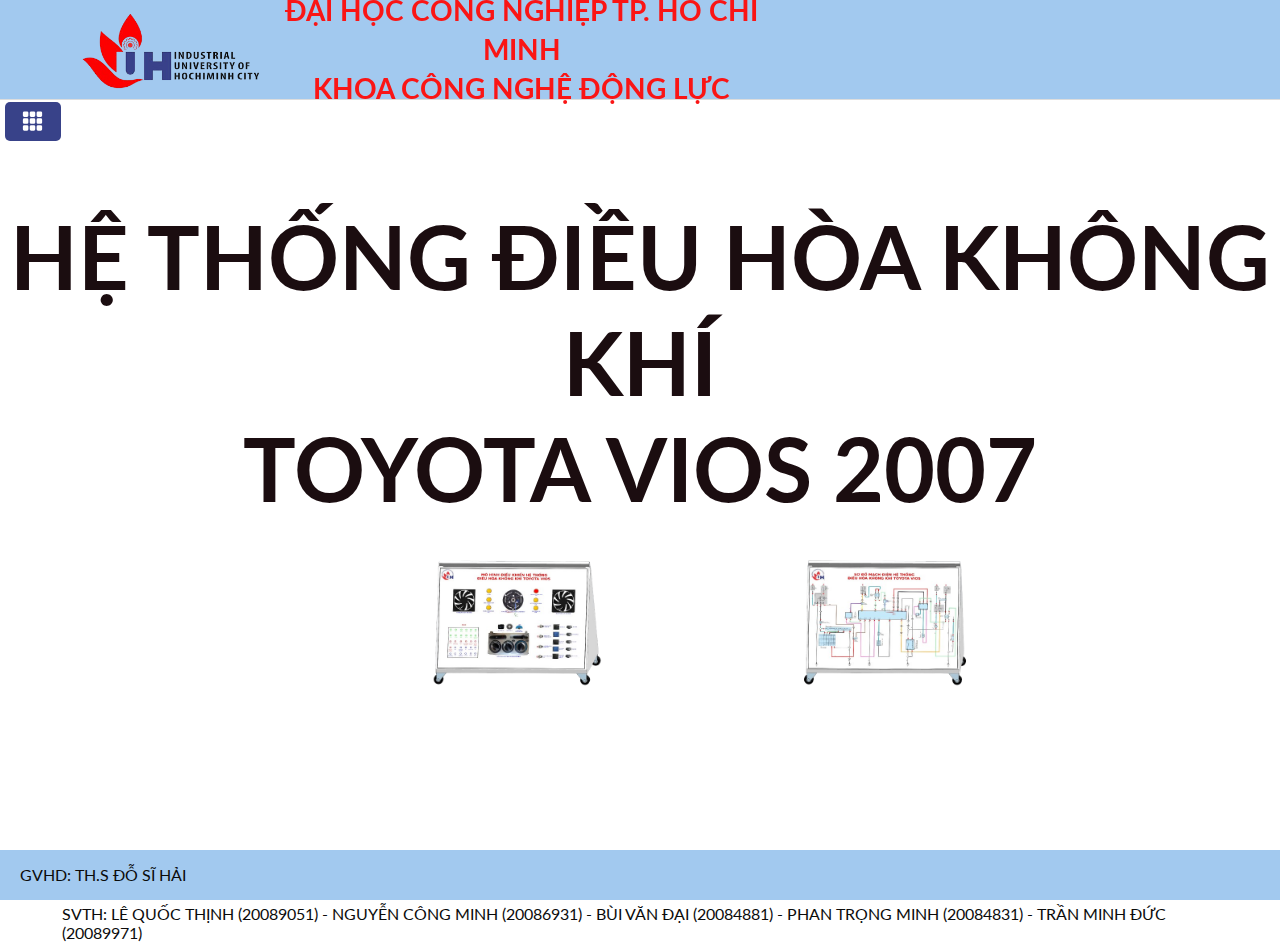
<file: index.html>
<!DOCTYPE html>
<html lang="en">
<head>
    <meta charset="UTF-8">
    <meta name="viewport" content="width=device-width, initial-scale=1.0">
    <title>Toyota Vios 2007 Air Conditioning System</title>
    <link href="https://fonts.googleapis.com/css?family=Lato:300,400,700,900" rel="stylesheet">
    <link rel="stylesheet" href="https://use.fontawesome.com/releases/v5.2.0/css/all.css" integrity="sha384-hWVjflwFxL6sNzntih27bfxkr27PmbbK/iSvJ+a4+0owXq79v+lsFkW54bOGbiDQ" crossorigin="anonymous">
    <link rel="stylesheet" href="style.css">
    <link rel="icon" href="image/favicon.ico" type="image/x-icon">
</head>
<body>
    <header>
        <img class="logoiuh" src="image/logoiuh.png" alt="Logo IUH">
        <h1>ĐẠI HỌC CÔNG NGHIỆP TP. HỒ CHÍ MINH <br>KHOA CÔNG NGHỆ ĐỘNG LỰC</h1>
    </header>
    
    <nav>
        <button class="menu-toggle"><svg xmlns="http://www.w3.org/2000/svg"  width="25" height="22" fill="currentColor" class="bi bi-grid-3x3-gap-fill" viewBox="0 0 16 16">
            <path d="M1 2a1 1 0 0 1 1-1h2a1 1 0 0 1 1 1v2a1 1 0 0 1-1 1H2a1 1 0 0 1-1-1zm5 0a1 1 0 0 1 1-1h2a1 1 0 0 1 1 1v2a1 1 0 0 1-1 1H7a1 1 0 0 1-1-1zm5 0a1 1 0 0 1 1-1h2a1 1 0 0 1 1 1v2a1 1 0 0 1-1 1h-2a1 1 0 0 1-1-1zM1 7a1 1 0 0 1 1-1h2a1 1 0 0 1 1 1v2a1 1 0 0 1-1 1H2a1 1 0 0 1-1-1zm5 0a1 1 0 0 1 1-1h2a1 1 0 0 1 1 1v2a1 1 0 0 1-1 1H7a1 1 0 0 1-1-1zm5 0a1 1 0 0 1 1-1h2a1 1 0 0 1 1 1v2a1 1 0 0 1-1 1h-2a1 1 0 0 1-1-1zM1 12a1 1 0 0 1 1-1h2a1 1 0 0 1 1 1v2a1 1 0 0 1-1 1H2a1 1 0 0 1-1-1zm5 0a1 1 0 0 1 1-1h2a1 1 0 0 1 1 1v2a1 1 0 0 1-1 1H7a1 1 0 0 1-1-1zm5 0a1 1 0 0 1 1-1h2a1 1 0 0 1 1 1v2a1 1 0 0 1-1 1h-2a1 1 0 0 1-1-1z"/>
          </svg></button>
        <ul class="main-nav">

            <li><a href="index.html"><svg xmlns="http://www.w3.org/2000/svg" width="16" height="16" fill="currentColor" class="bi bi-house-fill" viewBox="0 0 16 16">
                <path d="M8.707 1.5a1 1 0 0 0-1.414 0L.646 8.146a.5.5 0 0 0 .708.708L8 2.207l6.646 6.647a.5.5 0 0 0 .708-.708L13 5.793V2.5a.5.5 0 0 0-.5-.5h-1a.5.5 0 0 0-.5.5v1.293z"/>
                <path d="m8 3.293 6 6V13.5a1.5 1.5 0 0 1-1.5 1.5h-9A1.5 1.5 0 0 1 2 13.5V9.293z"/>
              </svg> TRANG CHỦ </a></li>
            <li>
                <a href="javascript:void(0);" class="toggle-intro" aria-expanded="false"> <i class="fa fa-bars"></i>GIỚI THIỆU CHUNG <i class="fa fa-angle-down" aria-hidden="true"></i></a>
            </li>
            <div class="intro-sub-items" style="display: none; overflow: hidden; max-height: 0; transition: max-height 0.3s ease;">
                <li><a href="GTC.html">MÔ HÌNH-HỆ THỐNG ĐIỀU HÒA</a></li>
                <li><a href="M2.html">PHƯƠNG PHÁP TIẾP CẬN</a></li>
                <li><a href="M1.html">KẾT QUẢ CẦN ĐẠT ĐƯỢC</a></li>
            </div>

            <li><a href="Sơ Đồ Mạch .html"><svg xmlns="http://www.w3.org/2000/svg" width="16" height="16" fill="currentColor" class="bi bi-ev-front-fill" viewBox="0 0 16 16">
                <path d="M2.52 3.515A2.5 2.5 0 0 1 4.82 2h6.362c1 0 1.904.596 2.298 1.515l.792 1.848c.075.175.21.319.38.404.5.25.855.715.965 1.262l.335 1.679q.05.242.049.49v.413c0 .814-.39 1.543-1 1.997V13.5a.5.5 0 0 1-.5.5h-2a.5.5 0 0 1-.5-.5v-1.338c-1.292.048-2.745.088-4 .088s-2.708-.04-4-.088V13.5a.5.5 0 0 1-.5.5h-2a.5.5 0 0 1-.5-.5v-1.892c-.61-.454-1-1.183-1-1.997v-.413a2.5 2.5 0 0 1 .049-.49l.335-1.68c.11-.546.465-1.012.964-1.261a.8.8 0 0 0 .381-.404l.792-1.848Zm6.75.51a.186.186 0 0 0-.23.034L6.05 7.246a.188.188 0 0 0 .137.316h1.241l-.673 2.195a.19.19 0 0 0 .085.218c.075.043.17.03.23-.034l2.88-3.187a.188.188 0 0 0-.137-.316H8.572l.782-2.195a.19.19 0 0 0-.085-.218Z"/>
              </svg> SƠ ĐỒ MẠCH ĐIỆN </a></li>

            <li>
                <a href="javascript:void(0);" class="toggle-principle" aria-expanded="false"> <i class="fa fa-cogs"></i>NGUYÊN LÝ HOẠT ĐỘNG <i class="fa fa-angle-down" aria-hidden="true"></i></a>
            </li>
            <div class="principle-sub-items" style="display: none; overflow: hidden; max-height: 0; transition: max-height 0.3s ease;">
                <li><a href="#">BẬT CÔNG TẮC DÀN LẠNH CHẾ ĐỘ LOW</a></li>
                <li><a href="sub2.html">BẬT CÔNG TẮC DÀN LẠNH CHẾ ĐỘ M1</a></li>
                <li><a href="sub3.html">BẬT CÔNG TẮC DÀN LẠNH CHẾ ĐỘ M2</a></li>
                <li><a href="GTC.html">BẬT CÔNG TẮC DÀN LẠNH CHẾ ĐỘ HI</a></li>
                <li><a href="demo.html">BẬT CÔNG TẮC A/C</a></li>
                <li><a href="demo.html">QUẠT DÀN NÓNG</a></li>
            </div>


            <li>
                <a  href="javascript:void(0);" class="toggle-pan" aria-expanded="false"><svg xmlns="http://www.w3.org/2000/svg" width="16" height="16" fill="currentColor" class="bi bi-wrench-adjustable" viewBox="0 0 16 16">
                    <path d="M16 4.5a4.5 4.5 0 0 1-1.703 3.526L13 5l2.959-1.11q.04.3.041.61"/>
                    <path d="M11.5 9c.653 0 1.273-.139 1.833-.39L12 5.5 11 3l3.826-1.53A4.5 4.5 0 0 0 7.29 6.092l-6.116 5.096a2.583 2.583 0 1 0 3.638 3.638L9.908 8.71A4.5 4.5 0 0 0 11.5 9m-1.292-4.361-.596.893.809-.27a.25.25 0 0 1 .287.377l-.596.893.809-.27.158.475-1.5.5a.25.25 0 0 1-.287-.376l.596-.893-.809.27a.25.25 0 0 1-.287-.377l.596-.893-.809.27-.158-.475 1.5-.5a.25.25 0 0 1 .287.376M3 14a1 1 0 1 1 0-2 1 1 0 0 1 0 2"/>
                  </svg> PAN <i class="fa fa-angle-down" aria-hidden="true"></i></a>
            </li>
            <div class="pan-sub-items" style="display: none; overflow: hidden; max-height: 0; transition: max-height 0.3s ease;">
                <li><a href="demo.html">CÁC HƯ HỎNG THƯỜNG GẶP</a></li>
                <li><a href="thư3.html">ĐO KIỂM TRỰC TIẾP</a></li>
            </div>
              


              <li><a href="pan.html"><svg xmlns="http://www.w3.org/2000/svg" width="16" height="16" fill="currentColor" class="bi bi-mortarboard-fill" viewBox="0 0 16 16">
                <path d="M8.211 2.047a.5.5 0 0 0-.422 0l-7.5 3.5a.5.5 0 0 0 .025.917l7.5 3a.5.5 0 0 0 .372 0L14 7.14V13a1 1 0 0 0-1 1v2h3v-2a1 1 0 0 0-1-1V6.739l.686-.275a.5.5 0 0 0 .025-.917z"/>
                <path d="M4.176 9.032a.5.5 0 0 0-.656.327l-.5 1.7a.5.5 0 0 0 .294.605l4.5 1.8a.5.5 0 0 0 .372 0l4.5-1.8a.5.5 0 0 0 .294-.605l-.5-1.7a.5.5 0 0 0-.656-.327L8 10.466z"/>
              </svg> LIÊN HỆ THỰC TIỄN </a></li>
              <li><a href="Thu4.html"><svg xmlns="http://www.w3.org/2000/svg" width="16" height="16" fill="currentColor" class="bi bi-stack" viewBox="0 0 16 16">
                <path d="m14.12 10.163 1.715.858c.22.11.22.424 0 .534L8.267 15.34a.6.6 0 0 1-.534 0L.165 11.555a.299.299 0 0 1 0-.534l1.716-.858 5.317 2.659c.505.252 1.1.252 1.604 0l5.317-2.66zM7.733.063a.6.6 0 0 1 .534 0l7.568 3.784a.3.3 0 0 1 0 .535L8.267 8.165a.6.6 0 0 1-.534 0L.165 4.382a.299.299 0 0 1 0-.535z"/>
                <path d="m14.12 6.576 1.715.858c.22.11.22.424 0 .534l-7.568 3.784a.6.6 0 0 1-.534 0L.165 7.968a.299.299 0 0 1 0-.534l1.716-.858 5.317 2.659c.505.252 1.1.252 1.604 0z"/>
              </svg> TÀI LIỆU THAM KHẢO </a></li>
        </ul>
        
    </nav>
    
    <main>
        <div id="content-area">
            <div class="text-and-links">
                <h2 class="heading-main-text">HỆ THỐNG ĐIỀU HÒA KHÔNG KHÍ  <br> TOYOTA VIOS 2007</h2>
                <!--<div class="links-container">
                    <a href="Instructors.html" class="btn">Instructors</a>
                    <a href="member.html" class="btn">Members</a>
                </div>-->
            </div>
            <div class="row">
                <img src="image/Mô_hình_mặt_sau.png" alt="Left Image" class="side-image left">
                <img src="image/Mô_hình_mặt_trước.png" alt="Right Image" class="side-image right">
            </div>
        </div>
    </main>
    <footer id="footer">
            <a href="Instructors.html" class="btn">GVHD: TH.S ĐỖ SĨ HẢI</a>
            <a href="member.html" class="btnn">     SVTH: LÊ QUỐC THỊNH (20089051) - NGUYỄN CÔNG MINH (20086931) - BÙI VĂN ĐẠI (20084881) - PHAN TRỌNG MINH (20084831) - TRẦN MINH ĐỨC (20089971)</a>
    </footer>
<script src="script.js"></script>
    
</body>
</html>
</file>
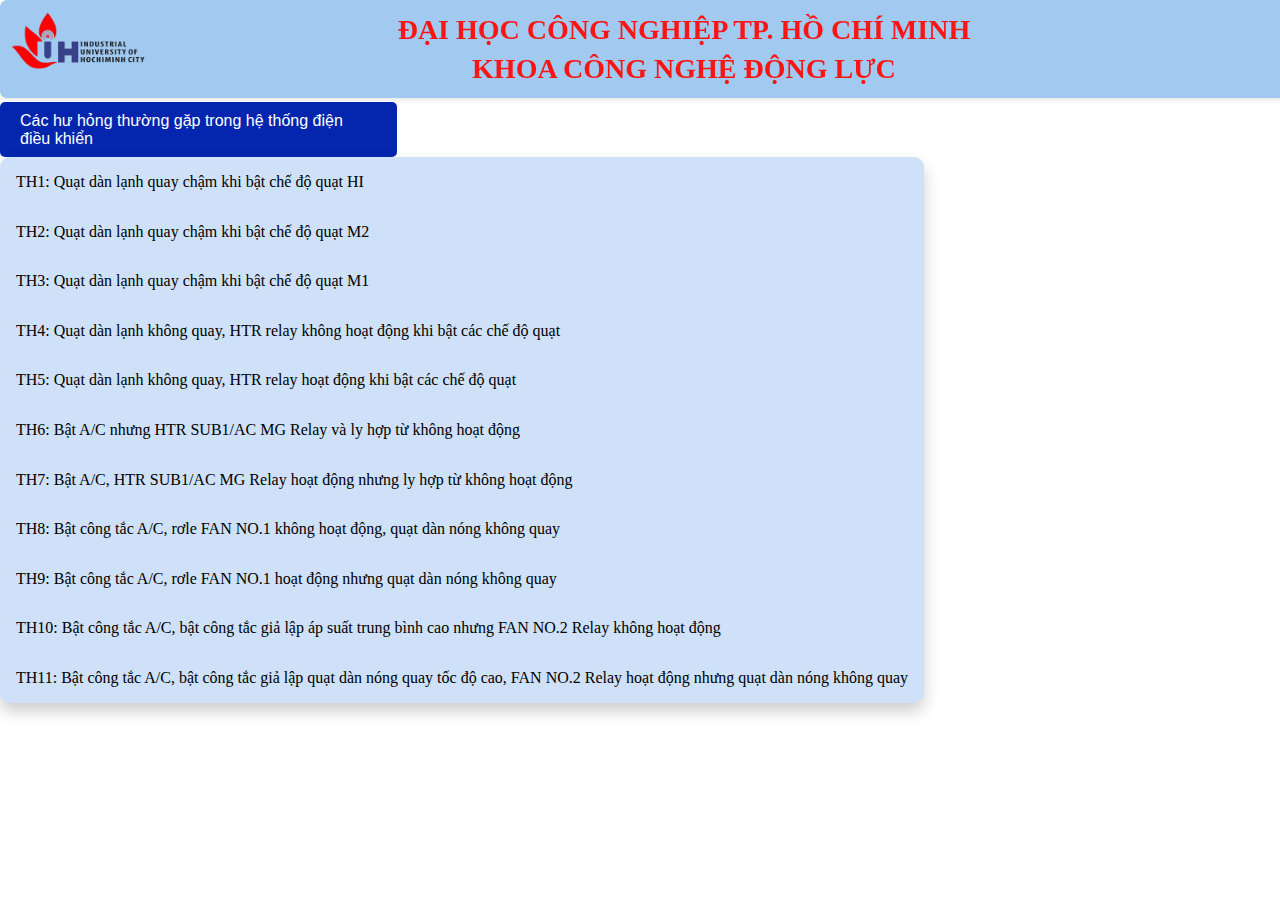
<file: demo.html>
<!DOCTYPE html>
<html lang="vi">
<head>
    <meta charset="UTF-8">
    <meta name="viewport" content="width=device-width, initial-scale=1.0">
    <title>Pan</title>
    <link href="https://fonts.googleapis.com/css2?family=Roboto:wght@400;700&display=swap" rel="stylesheet">
    <link rel="stylesheet" href="demo.css">
</head>
<header>
    <a href="index.html"> <img class="logoiuh" src="image/logoiuh.png" alt="Logo IUH"></a>
    <h1>ĐẠI HỌC CÔNG NGHIỆP TP. HỒ CHÍ MINH <br>KHOA CÔNG NGHỆ ĐỘNG LỰC</h1>
</header>
<body>
    <button class="dropdown-btn" onclick="toggleDropdown()">Các hư hỏng thường gặp trong hệ thống điện điều khiển</button>
    <div id="myDropdown" class="dropdown-content">
        <a href="#" onclick="showContent('Quạt dàn lạnh quay chậm khi bật chế độ quạt HI')">TH1: Quạt dàn lạnh quay chậm khi bật chế độ quạt HI</a>
        <a href="#" onclick="showContent('Quạt dàn lạnh quay chậm khi bật chế độ quạt M2')">TH2: Quạt dàn lạnh quay chậm khi bật chế độ quạt M2</a>
        <a href="#" onclick="showContent('Quạt dàn lạnh quay chậm khi bật chế độ quạt M1')">TH3: Quạt dàn lạnh quay chậm khi bật chế độ quạt M1</a>
        <a href="#" onclick="showContent('Quạt dàn lạnh không quay, HTR relay không hoạt động khi bật các chế độ quạt')">TH4: Quạt dàn lạnh không quay, HTR relay không hoạt động khi bật các chế độ quạt</a>
        <a href="#" onclick="showContent('Quạt dàn lạnh không quay, HTR relay hoạt động khi bật các chế độ quạt')">TH5: Quạt dàn lạnh không quay, HTR relay hoạt động khi bật các chế độ quạt</a>
        <a href="#" onclick="showContent('Bật A/C nhưng HTR SUB1/AC MG Relay và ly hợp từ không hoạt động')">TH6: Bật A/C nhưng HTR SUB1/AC MG Relay và ly hợp từ không hoạt động</a>
        <a href="#" onclick="showContent('Bật A/C, HTR SUB1/AC MG Relay hoạt động nhưng ly hợp từ không hoạt động')">TH7: Bật A/C, HTR SUB1/AC MG Relay hoạt động nhưng ly hợp từ không hoạt động</a>
        <a href="#" onclick="showContent('Bật công tắc A/C, rơle FAN NO.1 không hoạt động, quạt dàn nóng không quay')">TH8: Bật công tắc A/C, rơle FAN NO.1 không hoạt động, quạt dàn nóng không quay</a>
        <a href="#" onclick="showContent('Bật công tắc A/C, rơle FAN NO.1 hoạt động nhưng quạt dàn nóng không quay')">TH9: Bật công tắc A/C, rơle FAN NO.1 hoạt động nhưng quạt dàn nóng không quay</a>
        <a href="#" onclick="showContent('Bật A/C, bật công tắc giả lập áp suất trung bình cao nhưng FAN NO.2 Relay không hoạt động')">TH10: Bật công tắc A/C, bật công tắc giả lập áp suất trung bình cao nhưng FAN NO.2 Relay không hoạt động</a>
        <a href="#" onclick="showContent('Bật A/C, bật công tắc giả lập quạt dàn nóng quay tốc độ cao, FAN NO.2 Relay hoạt động nhưng dàn nóng không quay')">TH11: Bật công tắc A/C, bật công tắc giả lập quạt dàn nóng quay tốc độ cao, FAN NO.2 Relay hoạt động nhưng quạt dàn nóng không quay</a>
    </div>

    <!-- Các nội dung được ẩn đi ban đầu -->
    <div id="content-Quạt dàn lạnh quay chậm khi bật chế độ quạt HI" class="content-section image-content">
        <!-- Các nút con hiển thị sau khi nhấn vào nút chính -->
    <div class="button-container" id="buttonContainer-Quạt dàn lạnh quay chậm khi bật chế độ quạt HI" >
        <button class="custom-button" onclick="displayContent(1, 'HI')">Bước 1: Chuẩn bị dụng cụ</button>
        <button class="custom-button" onclick="displayContent(2, 'HI')">Bước 2: Xác định triệu chứng</button>
        <button class="custom-button" onclick="displayContent(3, 'HI')">Bước 3: Xác định khu vực nghi ngờ</button>
        <button class="custom-button" onclick="displayContent(4, 'HI')">Bước 4: Quy trình đo kiểm bằng VOM</button>
        <button class="custom-button" onclick="displayContent(5, 'HI')">Bước 5: Xác định vị trí hư hỏng</button>
        <button class="custom-button" onclick="displayContent(6, 'HI')">Bước 6: Khắc phục hư hỏng</button>
    </div>

    <!-- Các nội dung tương ứng với từng nút -->
    <div id="contentA-HI" class="hidden-content">
        <h2>Chuẩn bị dụng cụ</h2>
        <p> -	Đồng hồ VOM. <br>
            -	Sơ đồ mạch điện hệ thống điều hoà không khí Toyota Vios 2007. <br>
            -	Phần mềm tra cứu về sơ đồ mạch điện điều hoà không khí Toyota Vios 2007. <br>
            -	Chì hàn, ống co nhiệt, băng keo đen, dây điện,...
            </p>
            <div class="hinhmota">
                <img src="NG/hinhVOM.jpg" alt="NG/hinhmota">
                <img src="NG/ongco.jpg" alt="NG/hinhmota">
            </div>
            <img class="HIGH" src="NG/HIGH.png" alt="#">
    </div>
    <div id="contentB-HI" class="hidden-content">
        <h2>Xác định triệu chứng</h2>
        <p>-	Quạt dàn lạnh: <br> 	+ Chế độ LO: Hoạt động bình thường. <br>
            + Chế độ M1: Hoạt động bình thường. <br>
            + Chế độ M2: Hoạt động bình thường. <br>
            + Chế độ HI: Quay chậm giống như LO. <br>
        -	Quạt dàn nóng: Hoạt động bình thường. <br>
        -	Bật công tắc A/C: Ly hợp từ hoạt động bình thường. <br>
        -	HTR Relay: Hoạt động bình thường (có tiếng click).
        
            </p>
    </div>
    <div id="contentC-HI" class="hidden-content">
        <h2>Xác định khu vực nghi ngờ</h2>
        <p>(KV1) - 	Đứt dây dẫn từ chân 1 (E4) đến chân 10 (E1). <br>
            (KV2) - 	Hư công tắc dàn lạnh ở vị trí HI. <br>
            </p>
        <img class="KVNN" src="NG/KVNN1.png" alt="KVNN">
    </div>
    <div id="contentD-HI" class="hidden-content">
        <h2>Quy trình đo kiểm bằng VOM</h2>
        <p>Bật công tắc quạt dàn lạnh vị trí HI.</p>
        <div class="DOKIEMM">
            <div class="scrollable">
                <img class="DOKIEM1" src="NG/H33.jpg" alt="KPHH">
                <div class="ND">             
                    <div class="layout">
                        <div class="box" data-image="image1" style="top: 196px; left: -164px; width: 136px; height: 65px;">Đứt dây dẫn 1 (E4) → 10 (E1)</div>
                        <div class="box" data-image="image2" style="top: 412px; left: -459px; max-width: 136px; height: 65px; font-size: 20px;">Hư công tắc vị trí HI</div>
                    </div>
                </div>
            </div>
        </div>
        <div class="ND">             
            <div class="image-popup">
                <img id="image1" src="pan từng vị trí/0V HI.png">
                <img id="image2" src="pan từng vị trí/12V HI.png">
            </div>
        </div>
    </div>
    <div id="contentE-HI" class="hidden-content">
        <h2>Xác định vị trí hư hỏng</h2>
        <table class="my-table1">
            <tr>
              <td>TRƯỜNG HỢP HƯ HỎNG</td>
              <td>VỊ TRÍ HƯ HỎNG</td>
              <td>GHI CHÚ</td>
            </tr>
            <tr>
              <td>Trường hợp 1</td>
              <td>Dây dẫn từ chân 1 (E4) đến chân 10 (E1).</td>
              <td>-</td>
            </tr>
            <tr>
              <td>Trường hợp 2</td>
              <td>Công tắc dàn lạnh vị trí HI.</td>
              <td>-</td>
            </tr>
          </table>
    </div>
    <div id="contentF-HI" class="hidden-content">
        <h2>Khắc phục hư hỏng</h2>
        <table class="my-table1">
            <tr>
              <td>TRƯỜNG HỢP HƯ HỎNG</td>
              <td>KHẮC PHUC HƯ HỎNG</td>
              <td>GHI CHÚ</td>
            </tr>
            <tr>
              <td>Trường hợp 1</td>
              <td>Dùng hàn chì và ống co nhiệt nối dây dẫn từ chân 1 (E4) đến chân 10 (E1).</td>
              <td>-</td>
            </tr>
            <tr>
              <td>Trường hợp 2</td>
              <td>Thay công tắc dàn lạnh mới.</td>
              <td>-</td>
            </tr>
          </table>
    </div>
    </div>

    <div id="content-Quạt dàn lạnh quay chậm khi bật chế độ quạt M2" class="content-section table-content">
         <!-- Các nút con hiển thị sau khi nhấn vào nút chính -->
    <div class="button-container" id="buttonContainer-Quạt dàn lạnh quay chậm khi bật chế độ quạt M2" >
        <button class="custom-button" onclick="displayContent(1, 'M2')">Bước 1: Chuẩn bị dụng cụ</button>
        <button class="custom-button" onclick="displayContent(2, 'M2')">Bước 2: Xác định triệu chứng</button>
        <button class="custom-button" onclick="displayContent(3, 'M2')">Bước 3: Xác định khu vực nghi ngờ</button>
        <button class="custom-button" onclick="displayContent(4, 'M2')">Bước 4: Quy trình đo kiểm bằng VOM</button>
        <button class="custom-button" onclick="displayContent(5, 'M2')">Bước 5: Xác định vị trí hư hỏng</button>
        <button class="custom-button" onclick="displayContent(6, 'M2')">Bước 6: Khắc phục hư hỏng</button>
    </div>

    <!-- Các nội dung tương ứng với từng nút -->
    <div id="contentA-M2" class="hidden-content">
        <h2>Chuẩn bị dụng cụ</h2>
        <p>-	Đồng hồ VOM. <br>
            -	Sơ đồ mạch điện hệ thống điều hoà không khí Toyota Vios 2007. <br>
            -	Phần mềm tra cứu về sơ đồ mạch điện điều hoà không khí Toyota Vios 2007. <br>
            -	Chì hàn, ống co nhiệt, băng keo đen, dây điện,...
        </p>
        <div class="hinhmota">
            <img src="NG/hinhVOM.jpg" alt="NG/hinhmota">
            <img src="NG/ongco.jpg" alt="NG/hinhmota">
        </div>
        <img class="HIGH" src="NG/M2.jpg" alt="#">
    </div>
    <div id="contentB-M2" class="hidden-content">
        <h2>Xác định triệu chứng</h2>
        <p>-	Quạt dàn lạnh: <br>	+ Chế độ LO: Hoạt động bình thường. <br>
            + Chế độ M1: Hoạt động bình thường. <br>
            + Chế độ M2: Quay chậm giống như LO. <br>
            + Chế độ HI: Hoạt động bình thường. <br>
        -	Quạt dàn nóng: Hoạt động bình thường. <br>
        -	Bật công tắc A/C: Ly hợp từ hoạt động bình thường. <br>
        -	HTR Relay: Hoạt động bình thường (có tiếng click).
        </p>
    </div>
    <div id="contentC-M2" class="hidden-content">
        <h2>Xác định khu vực nghi ngờ</h2>
        <p> (KV1) -   Đứt dây dẫn từ chân 2 (E3) đến chân 6 (E1). <br>
            (KV2) -	Hư công tắc dàn lạnh ở vị trí M2.
            </p>
            <img class="KVNN" src="NG/2.png" alt="KVNN">
    </div>
    <div id="contentD-M2" class="hidden-content">
        <h2>Trình tự đo kiểm</h2>
        <p>Bật công tắc quạt dàn lạnh vị trí M2.</p>
        <div class="DOKIEMM">
            <div class="scrollable">
                <img class="DOKIEM1" src="NG/H34.jpg" alt="KPHH">
                <div class="ND">             
                    <div class="layout">
                        <div class="box" data-image="image3" style="top: 197px; left: -163px; width: 136px; height: 65px;">Đứt dây dẫn 2 (E3) → 6 (E1)</div>
                        <div class="box" data-image="image4" style="top: 413px; left: -458px; max-width: 136px; height: 65px; font-size: 20px;">Hư công tắc vị trí M2</div>
                    </div>
                </div>
            </div>
        </div>
        <div class="ND">             
            <div class="image-popup">
                <img id="image3" src="pan từng vị trí/0V M2 (1).png">
                <img id="image4" src="pan từng vị trí/4.2V M2 (1).png">
            </div>
        </div>
    </div>
    <div id="contentE-M2" class="hidden-content">
        <h2>Xác định vị trí hư hỏng</h2>
        <table class="my-table1">
            <tr>
              <td>TRƯỜNG HỢP HƯ HỎNG</td>
              <td>VỊ TRÍ HƯ HỎNG</td>
              <td>GHI CHÚ</td>
            </tr>
            <tr>
              <td>Trường hợp 1</td>
              <td>Dây dẫn từ chân 2 (E3) đến chân 6 (E1).</td>
              <td>-</td>
            </tr>
            <tr>
              <td>Trường hợp 2</td>
              <td>Công tắc dàn lạnh vị trí M2.</td>
              <td>-</td>
            </tr>
          </table>
    </div>
    <div id="contentF-M2" class="hidden-content">
        <h2>Khắc phục hư hỏng</h2>
        <table class="my-table1">
            <tr>
              <td>TRƯỜNG HỢP HƯ HỎNG</td>
              <td>KHẮC PHUC HƯ HỎNG</td>
              <td>GHI CHÚ</td>
            </tr>
            <tr>
              <td>Trường hợp 1</td>
              <td>Dùng hàn chì và ống co nhiệt nối dây dẫn từ chân 2 (E3) đến chân 6 (E1).</td>
              <td>-</td>
            </tr>
            <tr>
              <td>Trường hợp 2</td>
              <td>Thay công tắc dàn lạnh mới.</td>
              <td>-</td>
            </tr>
          </table>
    </div>
    </div>

    <div id="content-Quạt dàn lạnh quay chậm khi bật chế độ quạt M1" class="content-section">
        <!-- Các nút con hiển thị sau khi nhấn vào nút chính -->
    <div class="button-container" id="buttonContainer-Quạt dàn lạnh quay chậm khi bật chế độ quạt M1" >
        <button class="custom-button" onclick="displayContent(1, 'M1')">Bước 1: Chuẩn bị dụng cụ</button>
        <button class="custom-button" onclick="displayContent(2, 'M1')">Bước 2: Xác định triệu chứng</button>
        <button class="custom-button" onclick="displayContent(3, 'M1')">Bước 3: Xác định khu vực nghi ngờ</button>
        <button class="custom-button" onclick="displayContent(4, 'M1')">Bước 4: Trình tự đo kiểm</button>
        <button class="custom-button" onclick="displayContent(5, 'M1')">Bước 5: Xác định vị trí hư hỏng</button>
        <button class="custom-button" onclick="displayContent(6, 'M1')">Bước 6: Khắc phục hư hỏng</button>
    </div>

    <!-- Các nội dung tương ứng với từng nút -->
    <div id="contentA-M1" class="hidden-content">
        <h2>Chuẩn bị dụng cụ</h2>
        <p>-	Đồng hồ VOM. <br>
            -	Sơ đồ mạch điện hệ thống điều hoà không khí Toyota Vios 2007. <br>
            -	Phần mềm tra cứu về sơ đồ mạch điện điều hoà không khí Toyota Vios 2007. <br>
            -	Chì hàn, ống co nhiệt, dây điện, băng keo đen...
            </p>
            <div class="hinhmota">
                <img src="NG/hinhVOM.jpg" alt="NG/hinhmota">
                <img src="NG/ongco.jpg" alt="NG/hinhmota">
            </div>
            <img class="HIGH" src="NG/M1.jpg" alt="#">
    </div>
    <div id="contentB-M1" class="hidden-content">
        <h2>Xác định triệu chứng</h2>
        <p>-	Quạt dàn lạnh: <br> 	+ Chế độ LO: Hoạt động bình thường. <br>
            + Chế độ M1: Quay chậm giống như LO. <br>
            + Chế độ M2: Hoạt động bình thường. <br>
            + Chế độ HI: Hoạt động bình thường. <br>
        -	Quạt dàn nóng: Hoạt động bình thường. <br>
        -	Bật công tắc A/C: Ly hợp từ hoạt động bình thường. <br>
        -	HTR Relay: Hoạt động bình thường (có tiếng click).
        </p>
    </div>
    <div id="contentC-M1" class="hidden-content">
        <h2>Xác định khu vực nghi ngờ</h2>
        <p>(KV1) - 	Đứt dây dẫn từ chân 3 (E3) đến chân 7 (E1). <br>
            (KV2) - 	Hư công tắc dàn lạnh ở vị trí M1.
            </p>
            <img class="KVNN" src="NG/3.png" alt="KVNN">
    </div>
    <div id="contentD-M1" class="hidden-content">
        <h2>Trình tự đo kiểm</h2>
        <p>Bật công tắc quạt dàn lạnh vị trí M1.</p>
        <div class="DOKIEMM">
            <div class="scrollable">
                <img class="DOKIEM1" src="NG/H35.jpg" alt="KPHH">
                <div class="ND">             
                    <div class="layout">
                        <div class="box" data-image="image5" style="top: 196px; left: -164px; width: 137px; height: 65px;">Đứt dây dẫn 3 (E3) → 7 (E1)</div>
                        <div class="box" data-image="image6" style="top: 412px; left: -458px; max-width: 136px; height: 65px; font-size: 20px;">Hư công tắc vị trí M1</div>
                    </div>
                </div>
            </div>
        </div>
        <div class="ND">             
            <div class="image-popup">
                <img id="image5" src="pan từng vị trí/0V M1.png">
                <img id="image6" src="pan từng vị trí/4.2V M1.png">
            </div>
        </div>
    </div>
    <div id="contentE-M1" class="hidden-content">
        <h2>Xác định vị trí hư hỏng</h2>
        <table class="my-table1">
            <tr>
              <td>TRƯỜNG HỢP HƯ HỎNG</td>
              <td>VỊ TRÍ HƯ HỎNG</td>
              <td>GHI CHÚ</td>
            </tr>
            <tr>
              <td>Trường hợp 1</td>
              <td>Dây dẫn từ chân 3 (E3) đến chân 7 (E1).</td>
              <td>-</td>
            </tr>
            <tr>
              <td>Trường hợp 2</td>
              <td>Công tắc dàn lạnh vị trí M1.</td>
              <td>-</td>
            </tr>
          </table>
    </div>
    <div id="contentF-M1" class="hidden-content">
        <h2>Khắc phục hư hỏng</h2>
        <table class="my-table1">
            <tr>
              <td>TRƯỜNG HỢP HƯ HỎNG</td>
              <td>KHẮC PHUC HƯ HỎNG</td>
              <td>GHI CHÚ</td>
            </tr>
            <tr>
              <td>Trường hợp 1</td>
              <td>Dùng hàn chì và ống co nhiệt nối dây dẫn từ chân 3 (E3) đến chân 7 (E1).</td>
              <td>-</td>
            </tr>
            <tr>
              <td>Trường hợp 2</td>
              <td>Thay công tắc dàn lạnh mới.</td>
              <td>-</td>
            </tr>
          </table>
    </div>
    </div>

    <!-- Thêm các nội dung cho các mục khác nếu cần -->
    <div id="content-Quạt dàn lạnh không quay, HTR relay không hoạt động khi bật các chế độ quạt" class="content-section">
        <div class="button-container" id="buttonContainer-Quạt dàn lạnh quay chậm khi bật chế độ quạt M1" >
            <button class="custom-button" onclick="displayContent(1, 'M3')">Bước 1: Chuẩn bị dụng cụ</button>
            <button class="custom-button" onclick="displayContent(2, 'M3')">Bước 2: Xác định triệu chứng</button>
            <button class="custom-button" onclick="displayContent(3, 'M3')">Bước 3: Xác định khu vực nghi ngờ</button>
            <button class="custom-button" onclick="displayContent(4, 'M3')">Bước 4: Trình tự đo kiểm</button>
            <button class="custom-button" onclick="displayContent(5, 'M3')">Bước 5: Xác định vị trí hư hỏng</button>
            <button class="custom-button" onclick="displayContent(6, 'M3')">Bước 6: Khắc phục hư hỏng</button>
        </div>
        <div id="contentA-M3" class="hidden-content">
            <h2>Chuẩn bị dụng cụ</h2>
            <p>-	Đồng hồ VOM. <br>
                -	Sơ đồ mạch điện hệ thống điều hoà không khí Toyota Vios 2007. <br>
                -	Phần mềm tra cứu về sơ đồ mạch điện điều hoà không khí Toyota Vios 2007. <br>
                -	Chì hàn, ống co nhiệt, băng keo đen, dây điện...
                </p>
                <div class="hinhmota">
                    <img src="NG/hinhVOM.jpg" alt="NG/hinhmota">
                    <img src="NG/ongco.jpg" alt="NG/hinhmota">
                </div>
                <img class="HIGH" src="NG/HIGH.png" alt="#">
        </div>
        <div id="contentB-M3" class="hidden-content">
            <h2>Xác định triệu chứng</h2>
            <p>-	Quạt dàn lạnh: <br> 	+ Chế độ LO: Không hoạt động. <br>
                + Chế độ M1: Không hoạt động. <br>
                + Chế độ M2: Không hoạt động. <br>
                + Chế độ HI: Không hoạt động. <br> 
            -	Quạt dàn nóng: Hoạt động bình thường. <br>
            -	Bật công tắc A/C: Ly hợp từ không hoạt động. <br>
            -	HTR Relay: Không hoạt động (không có tiếng click).
            </p>
        </div>
        <div id="contentC-M3" class="hidden-content">
            <h2>Xác định khu vực nghi ngờ</h2>
            <p>(KV1) - 	Mất nguồn IG. <br>
                (KV2) - 	Hư cầu chì 10A GAUGE. <br>
                (KV3) - 	Hư HTR Relay. <br>
                (KV4) - 	Đứt dây dẫn từ chân 1 (HTR Relay) đến chân 9 (E1). <br>
                (KV5) - 	Hư công tắc quạt dàn lạnh (E1). <br>
                (KV6) - 	Đứt dây dẫn từ chân 5 (E1) đến chân mass (D1). <br>
                (KV7) - 	Mất chân mass (D1). </p>
                <img class="KVNN" src="NG/4.jpg" alt="KVNN">
        </div>
        <div id="contentD-M3" class="hidden-content">
            <p>	Bật công tắc quạt dàn lạnh sang vị trí LO (hoặc M1, M2, HI).</p>
            <div class="DOKIEM">
                <div class="scrollable">
                    <img class="DOKIEM1" src="NG/H12.jpg" alt="KPHH">
                    <img class="DOKIEM2" src="NG/H13.jpg" alt="KPHH">
                    <img class="DOKIEM3" src="NG/H14.jpg" alt="KPHH">
                    <div class="ND">             
                        <div class="layout">
                            <div class="box" data-image="image7" style="top: -890.5px; left: -417px; width: 136px; height: 65px;font-size: 18px;">Mất nguồn IG</div>
                            <div class="box" data-image="image8" style="top: -677px; left: -417px; width: 136px; height: 65px;">Đứt cầu chì 10A GAUGE</div>
                            <div class="box" data-image="image9" style="top: -470px; left: -417px; width: 136px; height: 65px;">Hư HTR Relay</div>
                            <div class="box" data-image="image10" style="top: -249.5px; left: -415px; width: 136px; height: 66px;">Đứt dây dẫn: 1 (HTR Relay) → 9 (E1)</div>
                            <div class="box" data-image="image11" style="top: -39px; left: -417px; width: 138px; height: 65px; font-size: 20px;">Hư E1</div>
                            <div class="box" data-image="image12" style="top: 195px; left: -382px; width: 175px; height: 65px;">Đứt dây dẫn: 5 (E1) → Mass (D1)</div>
                            <div class="box" data-image="image100" style="top: 412px; left: -705px; max-width: 136px; height: 65px;">(KT7) Mất mass (D1)</div>
                        </div>
                    </div>
                </div>
            </div>
            <div class="ND">             
                <div class="image-popup">
                    <img id="image7" src="pan từng vị trí/KT1.png">
                    <img id="image8" src="pan từng vị trí/KT2.png">
                    <img id="image9" src="pan từng vị trí/KT3.png">
                    <img id="image10" src="pan từng vị trí/KT4.png">
                    <img id="image11" src="pan từng vị trí/KT5.png">
                    <img id="image12" src="pan từng vị trí/KT6.png">
                    <img id="image100" src="pan từng vị trí/KT7.png">
                </div>
            </div>
        </div>
        <div id="contentE-M3" class="hidden-content">
            <h2>Xác định vị trí hư hỏng</h2>
            <table class="my-table1">
                <tr>
                  <td>TRƯỜNG HỢP HƯ HỎNG</td>
                  <td>VỊ TRÍ HƯ HỎNG</td>
                  <td>GHI CHÚ</td>
                </tr>
                <tr>
                  <td>Trường hợp 1</td>
                  <td>Mất nguồn IG.</td>
                  <td>-</td>
                </tr>
                <tr>
                  <td>Trường hợp 2</td>
                  <td>Đứt cầu chì 10A GAUGE.</td>
                  <td>-</td>
                </tr>
                <tr>
                    <td>Trường hợp 3</td>
                    <td>Hư HTR Relay.</td>
                    <td>-</td>
                  </tr>
                  <tr>
                    <td>Trường hợp 4</td>
                    <td>Đứt dây dẫn từ chân 1 (HTR Relay) đến chân 9 (E1).</td>
                    <td>-</td>
                  </tr>
                  <tr>
                    <td>Trường hợp 5</td>
                    <td>Hư công tắc quạt dàn lạnh (E1).</td>
                    <td>-</td>
                  </tr>
                  <tr>
                    <td>Trường hợp 6</td>
                    <td>Đứt dây dẫn từ chân 5 (E1) đến chân mass (D1).</td>
                    <td>-</td>
                  </tr>
                  <tr>
                    <td>Trường hợp 7</td>
                    <td>Mất mass (D1).</td>
                    <td>-</td>
                  </tr>
              </table>
        </div>
        <div id="contentF-M3" class="hidden-content">
            <h2>Khắc phục hư hỏng</h2>
            <table class="my-table1">
                <tr>
                  <td>TRƯỜNG HỢP HƯ HỎNG</td>
                  <td>KHẮC PHUC HƯ HỎNG</td>
                  <td>GHI CHÚ</td>
                </tr>
                <tr>
                  <td>Trường hợp 1</td>
                  <td>Kiểm tra nguồn IG hoặc thay công tắc IG mới.</td>
                  <td>-</td>
                </tr>
                <tr>
                  <td>Trường hợp 2</td>
                  <td>Thay cầu chì 10A mới.</td>
                  <td>-</td>
                </tr>
                <tr>
                    <td>Trường hợp 3</td>
                    <td>Thay relay 5 chân mới.</td>
                    <td>-</td>
                  </tr>
                  <tr>
                    <td>Trường hợp 4</td>
                    <td>Dùng hàn chì và ống co nhiệt nối dây dẫn từ chân 1 (HTR Relay) đến chân 9 (E1).</td>
                    <td>-</td>
                  </tr>
                  <tr>
                    <td>Trường hợp 5</td>
                    <td>Thay công tắc quạt dàn lạnh mới.</td>
                    <td>-</td>
                  </tr>
                  <tr>
                    <td>Trường hợp 6</td>
                    <td>Dùng hàn chì và ống co nhiệt nối dây dẫn từ chân 5 (E1) đến chân mass (D1).</td>
                    <td>-</td>
                  </tr>
                  <tr>
                    <td>Trường hợp 7</td>
                    <td>Dùng hàn chì và ống co nhiệt nối lại mass (D1).</td>
                    <td>-</td>
                  </tr>
              </table>
        </div>
    </div>

    <div id="content-Quạt dàn lạnh không quay, HTR relay hoạt động khi bật các chế độ quạt" class="content-section">
        <div class="button-container" id="buttonContainer-Quạt dàn lạnh quay chậm khi bật chế độ quạt M1" >
            <button class="custom-button" onclick="displayContent(1, 'M4')">Bước 1: Chuẩn bị dụng cụ</button>
            <button class="custom-button" onclick="displayContent(2, 'M4')">Bước 2: Xác định triệu chứng</button>
            <button class="custom-button" onclick="displayContent(3, 'M4')">Bước 3: Xác định khu vực nghi ngờ</button>
            <button class="custom-button" onclick="displayContent(4, 'M4')">Bước 4: Trình tự đo kiểm</button>
            <button class="custom-button" onclick="displayContent(5, 'M4')">Bước 5: Xác định vị trí hư hỏng</button>
            <button class="custom-button" onclick="displayContent(6, 'M4')">Bước 6: Khắc phục hư hỏng</button>
        </div>
        <div id="contentA-M4" class="hidden-content">
            <h2>Chuẩn bị dụng cụ</h2>
            <p>-	Đồng hồ VOM. <br>
                -	Sơ đồ mạch điện hệ thống điều hoà không khí Toyota Vios 2007. <br>
                -	Phần mềm tra cứu về sơ đồ mạch điện điều hoà không khí Toyota Vios 2007. <br>
                -	Chì hàn, ống co nhiệt, dây điện, băng keo đen,...
                </p>
                <div class="hinhmota">
                    <img src="NG/hinhVOM.jpg" alt="NG/hinhmota">
                    <img src="NG/ongco.jpg" alt="NG/hinhmota">
                </div>
                <img class="HIGH" src="NG/HIGH.png" alt="#">
        </div>
        <div id="contentB-M4" class="hidden-content">
            <h2>Xác định triệu chứng</h2>
            <p>-	Quạt dàn lạnh: <br> 	+ Chế độ LO: Không hoạt động. <br>
                + Chế độ M1: Không hoạt động. <br>
                + Chế độ M2: Không hoạt động. <br>
                + Chế độ HI: Không hoạt động. <br>
            -	Quạt dàn nóng: Hoạt động bình thường. <br>
            -	Bật công tắc A/C: Ly hợp từ hoạt động bình thường. <br>
            -	HTR Relay: Hoạt động bình thường (có tiếng click).            
            </p>
        </div>
        <div id="contentC-M4" class="hidden-content">
            <h2>Xác định khu vực nghi ngờ</h2>
            <p>(KV1) - 	Mất nguồn ắc quy. <br>
                (KV2) - 	Hư cầu chì 40A HTR. <br>
                (KV3) - 	Đứt dây dẫn từ chân 2 (40A HTR) đến chân 5 (HTR Relay). <br>
                (KV4) - 	Đứt dây dẫn từ chân 3 (HTR Relay) đến chân 2 (E4). <br>
                (KV5) - 	Hư mô tơ quạt dàn lạnh (E4). <br>
                (KV6) - 	Đứt dây dẫn từ chân 1 (E4) đến chân 4 (E3). <br>
                </p>
                <img class="KVNN" src="NG/5.jpg" alt="KVNN">
        </div>
        <div id="contentD-M4" class="hidden-content">
            <p>	Bật công tắc quạt dàn lạnh sang 1 trong 4 vị trí LO, M1, M2, HI.</p>
            <div class="DOKIEM">
                <div class="scrollable">
                    <img class="DOKIEM1" src="NG/H16.jpg" alt="KPHH">
                    <img class="DOKIEM2" src="NG/H17.jpg" alt="KPHH">
                    <img class="DOKIEM3" src="NG/H18.jpg" alt="KPHH">
                    <div class="ND1">             
                        <div class="layout">
                            <div class="box" data-image="image13" style="top: -1141.5px; left: -417px; width: 136px; height: 65px;">Mất nguồn accu</div>
                            <div class="box" data-image="image14" style="top: -927px; left: -418px; width: 136px; height: 65px;">Đứt cầu chì 40A HTR</div>
                            <div class="box" data-image="image15" style="top: -707px; left: -415px; width: 135px; height: 64.5px;">Đứt dây dẫn: 2 (40A HTR) → 5 (HTR Relay)</div>
                            <div class="box" data-image="image16" style="top: -486.5px; left: -417px; width: 136px; height: 65px;">Đứt dây dẫn: 3 (HTR Relay) → 2 (E4)</div>
                            <div class="box" data-image="image17" style="top: -270px; left: -417px; width: 136px; height: 65px; font-size: 18px;">Hư E4</div>
                            <div class="box" data-image="image101" style="top: -44px; left: -705.5px; max-width: 136px; height: 65px; font-size: 17px;">(KT6) Đứt dây dẫn 1 (E4) → 4 (E3)</div>
                        </div>
                    </div>
                </div>
            </div>
            <div class="ND1">
                <div class="image-popup">
                    <img id="image13" src="pan từng vị trí/Pan số 5/KT1.png">
                    <img id="image14" src="pan từng vị trí/Pan số 5/KT2.png">
                    <img id="image15" src="pan từng vị trí/Pan số 5/KT3.png">
                    <img id="image16" src="pan từng vị trí/Pan số 5/KT4.png">
                    <img id="image17" src="pan từng vị trí/Pan số 5/KT5.png">
                    <img id="image101" src="pan từng vị trí/Pan số 5/KT6.png">
                </div>
            </div>
        </div>
        <div id="contentE-M4" class="hidden-content">
            <h2>Xác định vị trí hư hỏng</h2>
            <table class="my-table1">
                <tr>
                  <td>TRƯỜNG HỢP HƯ HỎNG</td>
                  <td>VỊ TRÍ HƯ HỎNG</td>
                  <td>GHI CHÚ</td>
                </tr>
                <tr>
                  <td>Trường hợp 1</td>
                  <td>Mất nguồn ắc quy.</td>
                  <td>-</td>
                </tr>
                <tr>
                  <td>Trường hợp 2</td>
                  <td>Đứt cầu chì 40A GAUGE.</td>
                  <td>-</td>
                </tr>
                <tr>
                    <td>Trường hợp 3</td>
                    <td>Đứt dây dẫn từ chân 2 (40A HTR) đến chân 5 (HTR Relay).</td>
                    <td>-</td>
                  </tr>
                  <tr>
                    <td>Trường hợp 4</td>
                    <td>Đứt dây dẫn từ chân 3 (HTR Relay) đến chân 2 (E4).</td>
                    <td>-</td>
                  </tr>
                  <tr>
                    <td>Trường hợp 5</td>
                    <td>Hư mô tơ quạt dàn lạnh (E4).</td>
                    <td>-</td>
                  </tr>
                  <tr>
                    <td>Trường hợp 6</td>
                    <td>Đứt dây dẫn từ chân 1 (E4) đến chân 4 (E3).</td>
                    <td>-</td>
                  </tr>
              </table>
        </div>
        <div id="contentF-M4" class="hidden-content">
            <h2>Khắc phục hư hỏng</h2>
            <table class="my-table1">
                <tr>
                  <td>TRƯỜNG HỢP HƯ HỎNG</td>
                  <td>KHẮC PHUC HƯ HỎNG</td>
                  <td>GHI CHÚ</td>
                </tr>
                <tr>
                  <td>Trường hợp 1</td>
                  <td>Kiểm tra nguồn ắc quy hoặc thay ắc quy mới.</td>
                  <td>-</td>
                </tr>
                <tr>
                  <td>Trường hợp 2</td>
                  <td>Thay cầu chì 40A mới.</td>
                  <td>-</td>
                </tr>
                <tr>
                    <td>Trường hợp 3</td>
                    <td>Dùng hàn chì và ống co nhiệt nối dây dẫn từ chân 2 (40A HTR) đến chân 5 (HTR Relay).</td>
                    <td>-</td>
                  </tr>
                  <tr>
                    <td>Trường hợp 4</td>
                    <td>Dùng hàn chì và ống co nhiệt nối dây dẫn từ chân 3 (HTR Relay) đến chân 2 (E4).</td>
                    <td>-</td>
                  </tr>
                  <tr>
                    <td>Trường hợp 5</td>
                    <td>Thay mô tơ quạt dàn lạnh mới.</td>
                    <td>-</td>
                  </tr>
                  <tr>
                    <td>Trường hợp 6</td>
                    <td>Dùng hàn chì và ống co nhiệt nối dây dẫn từ chân 1 (E4) đến chân 4 (E3).</td>
                    <td>-</td>
                  </tr>
              </table>
        </div>
    </div>

    <div id="content-Bật A/C nhưng HTR SUB1/AC MG Relay và ly hợp từ không hoạt động" class="content-section">
        <div class="button-container" id="buttonContainer-Quạt dàn lạnh quay chậm khi bật chế độ quạt M1" >
            <button class="custom-button" onclick="displayContent(1, 'M5')">Bước 1: Chuẩn bị dụng cụ</button>
            <button class="custom-button" onclick="displayContent(2, 'M5')">Bước 2: Xác định triệu chứng</button>
            <button class="custom-button" onclick="displayContent(3, 'M5')">Bước 3: Xác định khu vực nghi ngờ</button>
            <button class="custom-button" onclick="displayContent(4, 'M5')">Bước 4: Trình tự đo kiểm</button>
            <button class="custom-button" onclick="displayContent(5, 'M5')">Bước 5: Xác định vị trí hư hỏng</button>
            <button class="custom-button" onclick="displayContent(6, 'M5')">Bước 6: Khắc phục hư hỏng</button>
        </div>
        <div id="contentA-M5" class="hidden-content">
            <h2>Chuẩn bị dụng cụ</h2>
            <p>-	Đồng hồ VOM. <br>
                -	Sơ đồ mạch điện hệ thống điều hoà không khí Toyota Vios 2007. <br>
                -	Phần mềm tra cứu về sơ đồ mạch điện điều hoà không khí Toyota Vios 2007. <br>
                -	Sơ đồ vị trí các chân tín hiệu trên bộ khuếch đại Amplifier. <br>
                -	Chì hàn, ống co nhiệt, dây điện, băng keo đen,...
                </p>
                <div class="hinhmota1">
                    <img src="NG/hinhVOM.jpg" alt="NG/hinhmota">
                    <img src="NG/ongco.jpg" alt="NG/hinhmota">
                </div>
                <img class="AC" src="NG/AC SWITCH.png" alt="#">
        </div>
        <div id="contentB-M5" class="hidden-content">
            <h2>Xác định triệu chứng</h2>
            <p>-	Quạt dàn lạnh: <br> 	+ Chế độ LO: Hoạt động bình thường. <br>
                + Chế độ M1: Hoạt động bình thường. <br>
                + Chế độ M2: Hoạt động bình thường. <br>
                + Chế độ HI: Hoạt động bình thường. <br>
            -	Quạt dàn nóng: Hoạt động bình thường. <br>
            -	Bật công tắc A/C: Ly hợp từ không hoạt động. <br>
            -	HTR SUB1/AC MG Relay: Không hoạt động (không có tiếng click).                       
            </p>
        </div>
        <div id="contentC-M5" class="hidden-content">
            <h2>Xác định khu vực nghi ngờ</h2>
            <p>(KV1) - 	Hư cầu chì 7.5A A/C. <br>
                (KV2) - 	Đứt dây dẫn từ cầu chì 7.5A A/C đến chân 1 (HTR SUB1/AC MG Relay). <br>
                (KV3) - 	Hư HTR SUB1/AC MG Relay. <br>
                (KV4) - 	Đứt dây dẫn từ chân 2 (HTR SUB1/AC MG Relay) đến chân 15 (E7). <br>
                (KV5) - 	Đứt dây dẫn từ cầu chì 7.5A A/C đến chân 2 (E5). <br>
                (KV6) - 	Hư công tắc A/C (E5). <br>
                (KV7) - 	Đứt dây dẫn từ chân 4 (E5) đến chân 27 (E7). <br>
                (KV8) - 	Đứt dây dẫn từ cầu chì 7.5A A/C đến chân 14 (E7). <br>
                (KV9) - 	Đứt dây dẫn tín hiệu dàn lạnh chân 21 (E7). <br>
                (KV10) - 	Đứt dây mass của bộ khuếch đại chân 24 (E7). <br>
                (KV11) - 	Đứt dây dẫn từ chân 22 (E7) đến chân 23 (E7). <br>
                (KV12) - 	Đứt dây dẫn từ chân 12 (E7) đến chân 4 (A3). <br>
                (KV13) - 	Hư công tắc áp suất kép (A3). <br>
                (KV14) - 	Đứt dây dẫn từ chân 1 (A3) đến chân mass (A1).
                
                </p>
                <img class="KVNN" src="NG/6.png" alt="KVNN">
        </div>
        <div id="contentD-M5" class="hidden-content">
            <p>Bật công tắc quạt dàn lạnh sang vị trí LO (hoặc M1, M2, HI). <br>
                Bật công tắc A/C.
                </p>
                <div class="DOKIEM">
                    <div class="scrollable">
                        <img class="DOKIEM7" src="NG/H19.jpg" alt="KPHH">
                        <img class="DOKIEM8" src="NG/H20.jpg" alt="KPHH">
                        <img class="DOKIEM9" src="NG/H21.jpg" alt="KPHH">
                        <img class="DOKIEM10" src="NG/H22.jpg" alt="KPHH">
                        <img class="DOKIEM11" src="NG/H23.jpg" alt="KPHH">
                        <div class="ND2">             
                            <div class="layout">
                                <div class="box" data-image="image19" style="top: -2059px; left: -417px; width: 136px; height: 65px;">Đứt cầu chì 7.5A A/C</div>
                                <div class="box" data-image="image20" style="top: -1843px; left: -417px; width: 136px; height: 65px;">Đứt dây dẫn: 7.5A A/C → 1 (MG Relay)</div>
                                <div class="box" data-image="image21" style="top: -1639.5px; left: -415px; width: 136px; height: 65px;">Hư HTR SUB1/AC MG Relay </div>
                                <div class="box" data-image="image22" style="top: -1418px; left: -415px; width: 136px; height: 65px;">Đứt dây dẫn: 2 (MG Relay) → 15 (E7)</div>
                                <div class="box" data-image="image23" style="top: -1211.5px; left: -415px;width: 136px; height: 65px;">Đứt dây dẫn: 7.5A A/C → 2 (E5)</div>
                                <div class="box" data-image="image24" style="top: -979.5px; left: -418px; width: 136px; height: 65px; font-size: 20px;">Hư E5 </div>
                                <div class="box" data-image="image25" style="top: -761.5px; left: -415px; width: 136px; height: 65px;">Đứt dây dẫn: 4 (E5) → 27 (E7)</div>
                                <div class="box" data-image="image26" style="top: -558.5px; left: -415px; width: 136px; height: 65px;">Đứt dây dẫn: 7.5A A/C → 14 (E7)</div>
                                <div class="box" data-image="image27" style="top: -343.5px; left: -388px; width: 136px; height: 65px;">Đứt dây dẫn: 21 (E7) </div>
                                <div class="box" data-image="image28" style="top: -136.5px; left: -389px; width: 136px; height: 65px;">Đứt dây dẫn: 24 (E7) </div>
                                <div class="box" data-image="image29" style="top: 117px; left: -419px; width: 136px; height: 65px;">Đứt dây dẫn: 22 (E7) → 23 (E7)</div>
                                <div class="box" data-image="image30" style="top: 332.5px; left: -418px; width: 136px; height: 65px;">Đứt dây dẫn: 12 (E7) → 4 (A3)</div>
                                <div class="box" data-image="image31" style="top: 540.5px; left: -417px; width: 136px; height: 65px; font-size: 18px;">Hư A3</div>
                                <div class="box" data-image="image102" style="top: 746.5px; left: -706px; max-width: 136px; height: 65px; font-size: 16px;">(KT14) Đứt dây dẫn: 1 (A3) → mass (A1) </div>
                            </div>
                        </div>
                    </div>
                </div>
            <div class="ND2">
                <div class="image-popup">
                    <img id="image19" src="pan từng vị trí/Pan số 6/KT1.png">
                    <img id="image20" src="pan từng vị trí/Pan số 6/KT2.png">
                    <img id="image21" src="pan từng vị trí/Pan số 6/KT3.png">
                    <img id="image22" src="pan từng vị trí/Pan số 6/KT4.png">
                    <img id="image23" src="pan từng vị trí/Pan số 6/KT5.png">
                    <img id="image24" src="pan từng vị trí/Pan số 6/KT6.png">
                    <img id="image25" src="pan từng vị trí/Pan số 6/KT7.png">
                    <img id="image26" src="pan từng vị trí/Pan số 6/KT8.png">
                    <img id="image27" src="pan từng vị trí/Pan số 6/KT9.png">
                    <img id="image28" src="pan từng vị trí/Pan số 6/KT10.png">
                    <img id="image29" src="pan từng vị trí/Pan số 6/KT11.png">
                    <img id="image30" src="pan từng vị trí/Pan số 6/KT12.png">
                    <img id="image31" src="pan từng vị trí/Pan số 6/KT13.png">
                    <img id="image102" src="pan từng vị trí/Pan số 6/KT14.png">
                </div>
            </div>
        </div>
        <div id="contentE-M5" class="hidden-content">
            <h2>Xác định vị trí hư hỏng</h2>
            <div class="table-container">
                <table class="my-table2">
                    <thead>
                        <tr>
                            <th>TRƯỜNG HỢP HƯ HỎNG</th>
                            <th>VỊ TRÍ HƯ HỎNG</th>
                            <th>GHI CHÚ</th>
                        </tr>
                    </thead>
                    <tbody>
                        <tr>
                            <td>Trường hợp 1</td>
                            <td>Đứt cầu chì 7.5A A/C.</td>
                            <td>-</td>
                        </tr>
                        <tr>
                            <td>Trường hợp 2</td>
                            <td>Đứt dây dẫn từ cầu chì 7.5A A/C đến chân 1 (HTR SUB1/AC MG Relay).</td>
                            <td>-</td>
                        </tr>
                        <tr>
                            <td>Trường hợp 3</td>
                            <td>Hư HTR SUB1/AC MG Relay.</td>
                            <td>-</td>
                        </tr>
                        <tr>
                            <td>Trường hợp 4</td>
                            <td>Đứt dây dẫn từ chân 2 (HTR SUB1/AC MG Relay) đến chân 15 (E7).</td>
                            <td>-</td>
                        </tr>
                        <tr>
                            <td>Trường hợp 5</td>
                            <td>Đứt dây dẫn từ cầu chì 7.5A A/C đến chân 2 (E5).</td>
                            <td>-</td>
                        </tr>
                        <tr>
                            <td>Trường hợp 6</td>
                            <td>Hư công tắc A/C (E5).</td>
                            <td>-</td>
                        </tr>
                        <tr>
                            <td>Trường hợp 7</td>
                            <td>Đứt dây dẫn từ chân 4 (E5) đến chân 27 (E7).</td>
                            <td>-</td>
                        </tr>
                        <tr>
                            <td>Trường hợp 8</td>
                            <td>Đứt dây dẫn từ cầu chì 7.5A A/C đến chân 14 (E7).</td>
                            <td>-</td>
                        </tr>
                        <tr>
                            <td>Trường hợp 9</td>
                            <td>Đứt dây dẫn tín hiệu dàn lạnh chân 21 (E7).</td>
                            <td>-</td>
                        </tr>
                        <tr>
                            <td>Trường hợp 10</td>
                            <td>Đứt dây mass của bộ khuếch đại chân 24 (E7).</td>
                            <td>-</td>
                        </tr>
                        <tr>
                            <td>Trường hợp 11</td>
                            <td>Đứt dây dẫn từ chân 22 (E7) đến chân 23 (E7).</td>
                            <td>-</td>
                        </tr>
                        <tr>
                            <td>Trường hợp 12</td>
                            <td>Đứt dây dẫn từ chân 12 (E7) đến chân 4 (A3).</td>
                            <td>-</td>
                        </tr>
                        <tr>
                            <td>Trường hợp 13</td>
                            <td>Hư công tắc áp suất kép (A3).</td>
                            <td>-</td>
                        </tr>
                        <tr>
                            <td>Trường hợp 14</td>
                            <td>Đứt dây dẫn từ chân 1 (A3) đến chân mass (A1).</td>
                            <td>-</td>
                        </tr>
                    </tbody>
                </table>
            </div>
        </div>           
        <div id="contentF-M5" class="hidden-content">
            <h2>Khắc phục hư hỏng</h2>
            <div class="table-containerr">
                <table class="my-table3">
                    <thead>
                        <tr>
                            <td>TRƯỜNG HỢP HƯ HỎNG</td>
                            <td>KHẮC PHỤC HƯ HỎNG</td>
                            <td>GHI CHÚ</td>
                        </tr>
                    </thead>
                    <tbody>
                        <tr>
                            <td>Trường hợp 1</td>
                            <td>Thay cầu chì 7.5A mới.</td>
                            <td>-</td>
                        </tr>
                        <tr>
                            <td>Trường hợp 2</td>
                            <td>Dùng hàn chì và ống co nhiệt nối dây dẫn từ cầu chì 7.5A A/C đến chân 1 (HTR SUB1/AC MG Relay).</td>
                            <td>-</td>
                        </tr>
                        <tr>
                            <td>Trường hợp 3</td>
                            <td>Thay relay 4 chân mới.</td>
                            <td>-</td>
                        </tr>
                        <tr>
                            <td>Trường hợp 4</td>
                            <td>Dùng hàn chì và ống co nhiệt nối dây dẫn từ chân 2 (HTR SUB1/AC MG Relay) đến chân 15 (E7).</td>
                            <td>-</td>
                        </tr>
                        <tr>
                            <td>Trường hợp 5</td>
                            <td>Dùng hàn chì và ống co nhiệt nối dây dẫn từ cầu chì 7.5A A/C đến chân 2 (E5).</td>
                            <td>-</td>
                        </tr>
                        <tr>
                            <td>Trường hợp 6</td>
                            <td>Thay công tắc A/C mới.</td>
                            <td>-</td>
                        </tr>
                        <tr>
                            <td>Trường hợp 7</td>
                            <td>Dùng hàn chì và ống co nhiệt nối dây dẫn từ chân 4 (E5) đến chân 27 (E7).</td>
                            <td>-</td>
                        </tr>
                        <tr>
                            <td>Trường hợp 8</td>
                            <td>Dùng hàn chì và ống co nhiệt nối dây dẫn từ cầu chì 7.5A A/C đến chân 14 (E7).</td>
                            <td>-</td>
                        </tr>
                        <tr>
                            <td>Trường hợp 9</td>
                            <td>Dùng hàn chì và ống co nhiệt nối dây dẫn tín hiệu dàn lạnh chân 21 (E7).</td>
                            <td>-</td>
                        </tr>
                        <tr>
                            <td>Trường hợp 10</td>
                            <td>Dùng hàn chì và ống co nhiệt nối dây mass của bộ khuếch đại chân 24 (E7).</td>
                            <td>-</td>
                        </tr>
                        <tr>
                            <td>Trường hợp 11</td>
                            <td>Dùng hàn chì và ống co nhiệt nối dây dẫn từ chân 22 (E7) đến chân 23 (E7).</td>
                            <td>-</td>
                        </tr>
                        <tr>
                            <td>Trường hợp 12</td>
                            <td>Dùng hàn chì và ống co nhiệt nối dây dẫn từ chân 12 (E7) đến chân 4 (A3).</td>
                            <td>-</td>
                        </tr>
                        <tr>
                            <td>Trường hợp 13</td>
                            <td>Thay công tắc áp suất kép mới.</td>
                            <td>-</td>
                        </tr>
                        <tr>
                            <td>Trường hợp 14</td>
                            <td>Dùng hàn chì và ống co nhiệt nối dây dẫn từ chân 1 (A3) đến chân mass (A1).</td>
                            <td>-</td>
                        </tr>
                    </tbody>
                </table>
            </div>
        </div>    
    </div>    
    <div id="content-Bật A/C, HTR SUB1/AC MG Relay hoạt động nhưng ly hợp từ không hoạt động" class="content-section">
            <div class="button-container" id="buttonContainer-Bật A/C, HTR SUB1/AC MG Relay hoạt động nhưng ly hợp từ không hoạt động" >
                <button class="custom-button" onclick="displayContent(1, 'M6')">Bước 1: Chuẩn bị dụng cụ</button>
                <button class="custom-button" onclick="displayContent(2, 'M6')">Bước 2: Xác định triệu chứng</button>
                <button class="custom-button" onclick="displayContent(3, 'M6')">Bước 3: Xác định khu vực nghi ngờ</button>
                <button class="custom-button" onclick="displayContent(4, 'M6')">Bước 4: Trình tự đo kiểm</button>
                <button class="custom-button" onclick="displayContent(5, 'M6')">Bước 5: Xác định vị trí hư hỏng</button>
                <button class="custom-button" onclick="displayContent(6, 'M6')">Bước 6: Khắc phục hư hỏng</button>
            </div>
            <div id="contentA-M6" class="hidden-content">
                <h2>Chuẩn bị dụng cụ</h2>
                <p>-	Đồng hồ VOM. <br>
                    -	Sơ đồ mạch điện hệ thống điều hoà không khí Toyota Vios 2007. <br>
                    -	Phần mềm tra cứu về sơ đồ mạch điện điều hoà không khí Toyota Vios 2007. <br>
                    -	Chì hàn, ống co nhiệt, băng keo đen, dây điện,...
                    </p>
                    <div class="hinhmota1">
                        <img src="NG/hinhVOM.jpg" alt="NG/hinhmota">
                        <img src="NG/ongco.jpg" alt="NG/hinhmota">
                    </div>
                    <img class="AC" src="NG/AC SWITCH.png" alt="#">
            </div>
            <div id="contentB-M6" class="hidden-content">
                <h2>Xác định triệu chứng</h2>
                <p>-	Quạt dàn lạnh: <br>	+ Chế độ LO: Hoạt động bình thường. <br>
                    + Chế độ M1: Hoạt động bình thường. <br>
                    + Chế độ M2: Hoạt động bình thường. <br>
                    + Chế độ HI: Hoạt động bình thường. <br>
                -	Quạt dàn nóng: Hoạt động bình thường. <br>
                -	Bật công tắc A/C: Ly hợp từ không hoạt động. <br>
                -	HTR SUB1/AC MG Relay: Hoạt động bình thường (có tiếng click).
                           
                </p>
            </div>
            <div id="contentC-M6" class="hidden-content">
                <h2>Xác định khu vực nghi ngờ</h2>
                <p>(KV1) - 	Đứt dây dẫn từ chân 3 (HTR SUB1/AC MG Relay) đến chân 1 (C8). <br>
                    (KV2) - 	Hư ly hợp từ (C8). <br>
                    (KV3) - 	Mất mass ly hợp từ (C8).                    
                    </p>
                    <img class="KVNN" src="NG/7.png" alt="KVNN">
            </div>
            <div id="contentD-M6" class="hidden-content">
                <h2>Trình tự đo kiểm</h2>
                <p>	Bật công tắc quạt dàn lạnh sang vị trí LO (hoặc M1, M2, HI). <br>
                    Bật công tắc A/C.          
                </p>
                    <div class="layout">
                        <img class="DOKIEMM" src="NG/H24.jpg" alt="KPHH">
                        <div class="box" data-image="image32" style="top: 24px; left: 262px; width: 136px; height: 65.5px;">Đứt dây dẫn: 3 (MG Relay) → 1 (C8)</div>
                        <div class="box" data-image="image33" style="top: 232px; left: 295px; width: 136px; height: 65px; font-size: 24px;">Hư C8</div>
                        <div class="box" data-image="image103" style="top: 472px; left: -26px; width: 135px; height: 65px; font-size: 19px;"> Mất mass C8</div>
                    </div>
                    <div class="image-popup">
                        <img id="image32" src="pan từng vị trí/Pan số 7/KT1.png">
                        <img id="image33" src="pan từng vị trí/Pan số 7/KT2.png">
                        <img id="image103" src="pan từng vị trí/Pan số 7/KT3.png">
                    </div>
            </div>
            <div id="contentE-M6" class="hidden-content">
                <h2>Xác định vị trí hư hỏng</h2>
                <table class="my-table1">
                    <tr>
                      <td>TRƯỜNG HỢP HƯ HỎNG</td>
                      <td>VỊ TRÍ HƯ HỎNG</td>
                      <td>GHI CHÚ</td>
                    </tr>
                    <tr>
                      <td>Trường hợp 1</td>
                      <td>Đứt dây dẫn từ chân 3 (HTR SUB1/AC MG Relay) đến chân 1 (C8).</td>
                      <td>-</td>
                    </tr>
                    <tr>
                      <td>Trường hợp 2</td>
                      <td>Hư ly hợp từ (C8).</td>
                      <td>-</td>
                    </tr>
                    <tr>
                        <td>Trường hợp 3</td>
                        <td>Mất mass ly hợp từ (C8).</td>
                        <td>-</td>
                      </tr>
                  </table>
                </div>
            <div id="contentF-M6" class="hidden-content">
                <h2>Khắc phục hư hỏng</h2>
                <table class="my-table1">
                    <tr>
                      <td>TRƯỜNG HỢP HƯ HỎNG</td>
                      <td>KHẮC PHUC HƯ HỎNG</td>
                      <td>GHI CHÚ</td>
                    </tr>
                    <tr>
                      <td>Trường hợp 1</td>
                      <td>Dùng hàn chì và ống co nhiệt nối dây dẫn từ chân 3 (HTR SUB1/AC MG Relay) đến chân 1 (C8).</td>
                      <td>-</td>
                    </tr>
                    <tr>
                      <td>Trường hợp 2</td>
                      <td>Thay ly hợp từ mới.</td>
                      <td>-</td>
                    </tr>
                    <tr>
                        <td>Trường hợp 3</td>
                        <td>Dùng hàn chì và ống co nhiệt nối lại mass ly hợp từ.</td>
                        <td>-</td>
                      </tr>
                  </table>
            </div>
        </div>

    <div id="content-Bật công tắc A/C, rơle FAN NO.1 không hoạt động, quạt dàn nóng không quay" class="content-section">
        <div class="button-container" id="buttonContainer-Bật công tắc A/C, rơle FAN NO.1 không hoạt động, quạt dàn nóng không quay" >
            <button class="custom-button" onclick="displayContent(1, 'M7')">Bước 1: Chuẩn bị dụng cụ</button>
            <button class="custom-button" onclick="displayContent(2, 'M7')">Bước 2: Xác định triệu chứng</button>
            <button class="custom-button" onclick="displayContent(3, 'M7')">Bước 3: Xác định khu vực nghi ngờ</button>
            <button class="custom-button" onclick="displayContent(4, 'M7')">Bước 4: Trình tự đo kiểm</button>
            <button class="custom-button" onclick="displayContent(5, 'M7')">Bước 5: Xác định vị trí hư hỏng</button>
            <button class="custom-button" onclick="displayContent(6, 'M7')">Bước 6: Khắc phục hư hỏng</button>
        </div>
        <div id="contentA-M7" class="hidden-content">
            <h2>Chuẩn bị dụng cụ</h2>
            <p>-	Đồng hồ VOM. <br>
                -	Sơ đồ mạch điện hệ thống điều hoà không khí Toyota Vios 2007. <br>
                -	Phần mềm tra cứu về sơ đồ mạch điện điều hoà không khí Toyota Vios 2007. <br>
                -	Chì hàn, ống co nhiệt, dây điện, băng keo,...
                </p>
                <div class="hinhmota1">
                    <img src="NG/hinhVOM.jpg" alt="NG/hinhmota">
                    <img src="NG/ongco.jpg" alt="NG/hinhmota">
                </div>
                <img class="AC-TH8" src="NG/TH8.png" alt="#">
        </div>
        <div id="contentB-M7" class="hidden-content">
            <h2>Xác định triệu chứng</h2>
            <p>-	Quạt dàn lạnh: <br>	+ Chế độ LO: Hoạt động bình thường. <br>
                + Chế độ M1: Hoạt động bình thường. <br>
                + Chế độ M2: Hoạt động bình thường.  <br>
                + Chế độ HI: Hoạt động bình thường. <br>
            -	Quạt dàn nóng: Không hoạt động. <br>
            -	Bật công tắc A/C: Ly hợp từ hoạt động bình thường. <br>
            -	FAN NO.1 Relay: Không hoạt động (không có tiếng click).
            
                
            </p>
        </div>
        <div id="contentC-M7" class="hidden-content">
            <h2>Xác định khu vực nghi ngờ</h2>
            <p>(KV1) - 	Hư cầu chì 10A ECU-IG. <br>
                (KV2) - 	Đứt dây dẫn từ cầu chì 10A ECU-IG đến <br> chân 6 (FAN NO.1 Relay). <br>
                (KV3) - 	Hư FAN NO.1 Relay. <br>
                (KV4) - 	Đứt dây dẫn từ chân 7 (FAN NO.1 Relay) đến chân 1 (E7).
                
                                   
                </p>
                <img class="KVNN" src="NG/8.png" alt="KVNN">
        </div>
        <div id="contentD-M7" class="hidden-content">
            <p>	Bật công tắc quạt dàn lạnh sang vị trí LO (hoặc M1, M2, HI). <br>
                Bật công tắc A/C.                
                </p>
                <div class="DOKIEM">
                    <div class="scrollable">
                        <img class="DOKIEM1" src="NG/H25.jpg" alt="KPHH">
                        <img class="DOKIEM2" src="NG/H26.jpg" alt="KPHH">
                        <div class="ND4">             
                            <div class="layout">
                                <div class="box" data-image="image34" style="top: -758px; left: -407px; max-width: 136px; height: 65px;">Đứt cầu chì 10A ECU-IG </div>
                                <div class="box" data-image="image35" style="top: -548px; left: -407px; max-width: 136px; height: 65px;">Đứt dây dẫn: 10A ECU → 6 (F1 Relay)</div>
                                <div class="box" data-image="image36" style="top: -331.5px; left: -369px; width: 136px; height: 65px;">Hư FAN NO.1 Relay</div>
                                <div class="box" data-image="image104" style="top: -89.5px; left: -696px; max-width: 137px; height: 65px;">Đứt dây dẫn: 7 (F1 Relay) → 1 (E7)</div>
                            </div>
                        </div>
                    </div>
                </div>
            <div class="ND4">
                <div class="image-popup">
                    <img id="image34" src="pan từng vị trí/Pan số 8/KT1.png">
                    <img id="image35" src="pan từng vị trí/Pan số 8/KT2.png">
                    <img id="image36" src="pan từng vị trí/Pan số 8/KT3.png">
                    <img id="image104" src="pan từng vị trí/Pan số 8/KT4.png">
                </div>
            </div>
        </div>
        <div id="contentE-M7" class="hidden-content">
            <h2>Xác định vị trí hư hỏng</h2>
            <table class="my-table1">
                <tr>
                  <td>TRƯỜNG HỢP HƯ HỎNG</td>
                  <td>VỊ TRÍ HƯ HỎNG</td>
                  <td>GHI CHÚ</td>
                </tr>
                <tr>
                  <td>Trường hợp 1</td>
                  <td>Đứt cầu chì 10A ECU-IG.</td>
                  <td>-</td>
                </tr>
                <tr>
                  <td>Trường hợp 2</td>
                  <td>Đứt dây dẫn từ cầu chì 10A ECU-IG đến chân 6 (FAN NO.1 Relay).</td>
                  <td>-</td>
                </tr>
                <tr>
                    <td>Trường hợp 3</td>
                    <td>Hư FAN NO.1 Relay.</td>
                    <td>-</td>
                </tr>
                <tr>
                    <td>Trường hợp 4</td>
                    <td>Đứt dây dẫn từ chân 7 (FAN NO.1 Relay) đến chân 1 (E7).</td>
                    <td>-</td>
                </tr>
              </table>
        </div>
        <div id="contentF-M7" class="hidden-content">
            <h2>Khắc phục hư hỏng</h2>
            <table class="my-table1">
                <tr>
                  <td>TRƯỜNG HỢP HƯ HỎNG</td>
                  <td>KHẮC PHUC HƯ HỎNG</td>
                  <td>GHI CHÚ</td>
                </tr>
                <tr>
                  <td>Trường hợp 1</td>
                  <td>Thay cầu chì 10A mới.</td>
                  <td>-</td>
                </tr>
                <tr>
                  <td>Trường hợp 2</td>
                  <td>Dùng hàn chì và ống co nhiệt nối dây dây từ cầu chì 10A ECU-IG đến chân 6 (FAN NO.1 Relay).</td>
                  <td>-</td>
                </tr>
                <tr>
                    <td>Trường hợp 3</td>
                    <td>Thay relay 4 chân mới.</td>
                    <td>-</td>
                  </tr>
                  <tr>
                    <td>Trường hợp 4</td>
                    <td>Dùng hàn chì và ống co nhiệt nối dây dẫn từ chân 7 (FAN NO.1 Relay) đến chân 1 (E7).</td>
                    <td>-</td>
                  </tr>
              </table>
        </div>
    </div>

    <div id="content-Bật công tắc A/C, rơle FAN NO.1 hoạt động nhưng quạt dàn nóng không quay" class="content-section">
        <div class="button-container" id="buttonContainer-Bật công tắc A/C, rơle FAN NO.1 hoạt động nhưng quạt dàn nóng không quay" >
            <button class="custom-button" onclick="displayContent(1, 'M8')">Bước 1: Chuẩn bị dụng cụ</button>
            <button class="custom-button" onclick="displayContent(2, 'M8')">Bước 2: Xác định triệu chứng</button>
            <button class="custom-button" onclick="displayContent(3, 'M8')">Bước 3: Xác định khu vực nghi ngờ</button>
            <button class="custom-button" onclick="displayContent(4, 'M8')">Bước 4: Trình tự đo kiểm</button>
            <button class="custom-button" onclick="displayContent(5, 'M8')">Bước 5: Xác định vị trí hư hỏng</button>
            <button class="custom-button" onclick="displayContent(6, 'M8')">Bước 6: Khắc phục hư hỏng</button>
        </div>
        <div id="contentA-M8" class="hidden-content">
            <h2>Chuẩn bị dụng cụ</h2>
            <p>-	Đồng hồ VOM. <br>
                -	Sơ đồ mạch điện hệ thống điều hoà không khí Toyota Vios 2007. <br>
                -	Phần mềm tra cứu về sơ đồ mạch điện điều hoà không khí Toyota Vios 2007. <br>
                -	Chì hàn, ống co nhiệt, băng keo đen, dây điện,...
                </p>
                <div class="hinhmota1">
                    <img src="NG/hinhVOM.jpg" alt="NG/hinhmota">
                    <img src="NG/ongco.jpg" alt="NG/hinhmota">
                </div>
                <img class="AC-TH8" src="NG/TH8.png" alt="#">
        </div>
        <div id="contentB-M8" class="hidden-content">
            <h2>Xác định triệu chứng</h2>
            <p>-	Quạt dàn lạnh: <br>	+ Chế độ LO: Hoạt động bình thường. <br>
                + Chế độ M1: Hoạt động bình thường. <br>
                + Chế độ M2: Hoạt động bình thường. <br>
                + Chế độ HI: Hoạt động bình thường. <br>
            -	Quạt dàn nóng: Không hoạt động. <br>
            -	Bật công tắc A/C: Ly hợp từ hoạt động bình thường. <br>
            -	FAN NO.1 Relay: Hoạt động bình thường (có tiếng click).
                                
            </p>
        </div>
        <div id="contentC-M8" class="hidden-content">
            <h2>Xác định khu vực nghi ngờ</h2>
            <p>(KV1) - 	Hư cầu chì 30A RDI. <br>
                (KV2) - 	Đứt dây dẫn từ cầu chì 30A RDI đến chân 5 (FAN NO.1 Relay). <br>
                (KV3) - 	Đứt dây dẫn từ chân 8 (FAN NO.1 Relay) đến chân 2 (A7). <br>
                (KV4) - 	Hư mô tơ quạt dàn nóng (A7). <br>
                (KV5) - 	Đứt dây dẫn từ chân 1 (A7) đến chân 3 (FAN NO.2 Relay). <br>
                (KV6) - 	Đứt dây dẫn từ chân 4 (FAN NO.2 Relay) đến chân 2 (A13). <br>
                (KV7) - 	Hư điện trở quạt dàn lạnh (A13). <br>
                (KV8) - 	Đứt dây dẫn từ chân 1 (A13) đến chân mass (A1).
                
                
                </p>
                <img class="KVNN" src="NG/9.png" alt="KVNN">
        </div>
        <div id="contentD-M8" class="hidden-content">
            <p>Bật công tắc quạt dàn lạnh sang vị trí LO (hoặc M1, M2, HI). <br>
                Bật công tắc A/C.                
                </p>
                <div class="DOKIEM">
                    <div class="scrollable">
                        <img class="DOKIEM1" src="NG/H27.jpg" alt="KPHH">
                        <img class="DOKIEM2" src="NG/H28.jpg" alt="KPHH">
                        <img class="DOKIEM2" src="NG/H29.jpg" alt="KPHH">
                        <div class="ND5">             
                            <div class="layout">
                                <div class="box" data-image="image37" style="top: -1136px; left: -408px; max-width: 136px; height: 65px; ">Đứt cầu chì 30A RDI</div>
                                <div class="box" data-image="image38" style="top: -914px; left: -408px; max-width: 136px; height: 65px;">Đứt dây dẫn: 30A RDI → 5 (F1 Relay) </div>
                                <div class="box" data-image="image39" style="top: -707px; left: -405px; max-width: 135px; height: 65px;">Đứt dây dẫn: 8 (F1 Relay) → 2 (A7)</div>
                                <div class="box" data-image="image40" style="top: -491px; left: -370px; width: 135px; height: 65px; font-size: 25px;">Hư A7 </div>
                                <div class="box" data-image="image41" style="top: -271px; left: -406px; max-width: 135px; height: 65px;">Đứt dây dẫn: 1 (A7) → 3 (F2 Relay)</div>
                                <div class="box" data-image="image42" style="top: -46px; left: -408px; max-width: 136px; height: 65px;">Đứt dây dẫn: 4 (F2 Relay) → 2 (A13)</div>
                                <div class="box" data-image="image43" style="top: 162px; left: -371px; width: 136px; height: 65px; font-size: 23px;">Hư A13</div>          
                                <div class="box" data-image="image105" style="top: 385px; left: -696px; max-width: 136px; height: 65px; font-size: 16px;">Đứt dây dẫn: 1(A13) → mass(A1)</div>          
                            </div>
                        </div>
                    </div>
                </div>
            <div class="ND5">
                <div class="image-popup">
                    <img id="image37" src="pan từng vị trí/Pan số 9/KT1.png">
                    <img id="image38" src="pan từng vị trí/Pan số 9/KT2.png">
                    <img id="image39" src="pan từng vị trí/Pan số 9/KT3.png">
                    <img id="image40" src="pan từng vị trí/Pan số 9/KT4.png">
                    <img id="image41" src="pan từng vị trí/Pan số 9/KT5.png">
                    <img id="image42" src="pan từng vị trí/Pan số 9/KT6.png">
                    <img id="image43" src="pan từng vị trí/Pan số 9/KT7.png">
                    <img id="image105" src="pan từng vị trí/Pan số 9/KT8.png">
                </div>
            </div>
        </div>
        <div id="contentE-M8" class="hidden-content">
            <h2>Xác định vị trí hư hỏng</h2>
            <table class="my-table1">
                <tr>
                  <td>TRƯỜNG HỢP HƯ HỎNG</td>
                  <td>VỊ TRÍ HƯ HỎNG</td>
                  <td>GHI CHÚ</td>
                </tr>
                <tr>
                  <td>Trường hợp 1</td>
                  <td>Đứt cầu chì 30A RDI.</td>
                  <td>-</td>
                </tr>
                <tr>
                  <td>Trường hợp 2</td>
                  <td>Đứt dây dẫn từ cầu chì 30A RDI đến chân 5 (FAN NO.1 Relay).</td>
                  <td>-</td>
                </tr>
                <tr>
                    <td>Trường hợp 3</td>
                    <td>Đứt dây dẫn từ chân 8 (FAN NO.1 Relay) đến chân 2 (A7).</td>
                    <td>-</td>
                  </tr>
                  <tr>
                    <td>Trường hợp 4</td>
                    <td>Hư mô tơ quạt dàn nóng (A7).</td>
                    <td>-</td>
                  </tr>
                  <tr>
                    <td>Trường hợp 5</td>
                    <td>Đứt dây dẫn từ chân 1 (A7) đến chân 3 (FAN NO.2 Relay).</td>
                    <td>-</td>
                  </tr>
                  <tr>
                    <td>Trường hợp 6</td>
                    <td>Đứt dây dẫn từ chân 4 (FAN NO.2 Relay) đến chân 2 (A13).</td>
                    <td>-</td>
                  </tr>
                  <tr>
                    <td>Trường hợp 7</td>
                    <td>Hư điện trở quạt dàn lạnh (A13).</td>
                    <td>-</td>
                  </tr>
                  <tr>
                    <td>Trường hợp 8</td>
                    <td>Đứt dây dẫn từ chân 1 (A13) đến chân mass (A1).</td>
                    <td>-</td>
                  </tr>
              </table>
        </div>
        <div id="contentF-M8" class="hidden-content">
            <h2>Khắc phục hư hỏng</h2>
            <table class="my-table4">
                <tr>
                  <td>TRƯỜNG HỢP HƯ HỎNG</td>
                  <td>KHẮC PHỤC HƯ HỎNG</td>
                  <td>GHI CHÚ</td>
                </tr>
                <tr>
                  <td>Trường hợp 1</td>
                  <td>Thay cầu chì 30A mới.</td>
                  <td>-</td>
                </tr>
                <tr>
                  <td>Trường hợp 2</td>
                  <td>Dùng hàn chì và ống co nhiệt nối dây dẫn từ cầu chì 30A RDI đến chân 5 (FAN NO.1 Relay).</td>
                  <td>-</td>
                </tr>
                <tr>
                    <td>Trường hợp 3</td>
                    <td>Dùng hàn chì và ống co nhiệt nối dây dẫn từ chân 8 (FAN NO.1 Relay) đến chân 2 (A7).</td>
                    <td>-</td>
                  </tr>
                  <tr>
                    <td>Trường hợp 4</td>
                    <td>Thay mô tơ quạt dàn nóng mới.</td>
                    <td>-</td>
                  </tr>
                  <tr>
                    <td>Trường hợp 5</td>
                    <td>Dùng hàn chì và ống co nhiệt dây dẫn từ chân 1 (A7) đến chân 3 (FAN NO.2 Relay).</td>
                    <td>-</td>
                  </tr>
                  <tr>
                    <td>Trường hợp 6</td>
                    <td>Dùng hàn chì và ống co nhiệt nối dây dẫn từ chân 4 (FAN NO.2 Relay) đến chân 2 (A13).</td>
                    <td>-</td>
                  </tr>
                  <tr>
                    <td>Trường hợp 7</td>
                    <td>Thay điện trở quạt dàn lạnh mới.</td>
                    <td>-</td>
                  </tr>
                  <tr>
                    <td>Trường hợp 8</td>
                    <td>Dùng hàn chì và ống co nhiệt nối dây dẫn từ chân 1 (A13) đến chân mass (A1).</td>
                    <td>-</td>
                  </tr>
              </table>
        </div>
    </div>

    <div id="content-Bật A/C, bật công tắc giả lập áp suất trung bình cao nhưng FAN NO.2 Relay không hoạt động" class="content-section">
        <div class="button-container" id="buttonContainer-Bật A/C, bật công tắc giả lập áp suất trung bình cao nhưng FAN NO.2 Relay không hoạt động" >
            <button class="custom-button" onclick="displayContent(1, 'M9')">Bước 1: Chuẩn bị dụng cụ</button>
            <button class="custom-button" onclick="displayContent(2, 'M9')">Bước 2: Xác định triệu chứng</button>
            <button class="custom-button" onclick="displayContent(3, 'M9')">Bước 3: Xác định khu vực nghi ngờ</button>
            <button class="custom-button" onclick="displayContent(4, 'M9')">Bước 4: Trình tự đo kiểm</button>
            <button class="custom-button" onclick="displayContent(5, 'M9')">Bước 5: Xác định vị trí hư hỏng</button>
            <button class="custom-button" onclick="displayContent(6, 'M9')">Bước 6: Khắc phục hư hỏng</button>
        </div>
        <div id="contentA-M9" class="hidden-content">
            <h2>Chuẩn bị dụng cụ</h2>
            <p>-	Đồng hồ VOM. <br>
                -	Sơ đồ mạch điện hệ thống điều hoà không khí Toyota Vios 2007. <br>
                -	Phần mềm tra cứu về sơ đồ mạch điện điều hoà không khí Toyota Vios 2007. <br>
                -	Chì hàn, ống co nhiệt, dây điện, băng keo đen,...
                </p>
                <div class="hinhmota1">
                    <img src="NG/hinhVOM.jpg" alt="NG/hinhmota">
                    <img src="NG/ongco.jpg" alt="NG/hinhmota">
                </div>
                <img class="AC-TH8" src="NG/TH8.png" alt="#">
        </div>
        <div id="contentB-M9" class="hidden-content">
            <h2>Xác định triệu chứng</h2>
            <p>	-	Quạt dàn lạnh: <br> 	+ Chế độ LO: Hoạt động bình thường. <br>
                + Chế độ M1: Hoạt động bình thường. <br>
                + Chế độ M2: Hoạt động bình thường. <br>
                + Chế độ HI: Hoạt động bình thường. <br>
            -	Quạt dàn nóng: Luôn quay ở tốc độ thấp khi bật công tắc giả lập áp suất trung bình cao. <br>
            -	Bật công tắc A/C: Ly hợp từ hoạt động bình thường. <br>
            -	FAN NO.2 Relay: Không hoạt động (không có tiếng click).
                  
            </p>
        </div>
        <div id="contentC-M9" class="hidden-content">
            <h2>Xác định khu vực nghi ngờ</h2>
            <p>(KV1) - 	Đứt dây dẫn từ cầu chì 10A ECU-IG đến chân 2 <br> (FAN NO.2 Relay). <br>
                (KV2) - 	Hư FAN NO.2 Relay. <br>
                (KV3) - 	Đứt dây dẫn từ chân 1 (FAN NO.2 Relay) đến chân 2 (A3). <br>
                (KV4) - 	Hư công tắc áp suất trung bình (A3). <br>
                (KV5) - 	Đứt dây dẫn từ chân 3 (A3) đến chân mass (A1). <br>
                                   
                </p>
                <img class="KVNN" src="NG/10.png" alt="KVNN">
        </div>
        <div id="contentD-M9" class="hidden-content">
            <p>	Bật công tắc quạt dàn lạnh sang vị trí LO (hoặc M1, M2, HI). <br>
                Bật công tắc A/C và công tắc giả lập áp suất trung bình cao.          
                </p>
                <div class="DOKIEM">
                    <div class="scrollable">
                        <img class="DOKIEM1" src="NG/H30.jpg" alt="KPHH">
                        <img class="DOKIEM2" src="NG/H31.jpg" alt="KPHH">
                        <div class="ND6">             
                            <div class="layout">
                                <div class="box" data-image="image44" style="top: -978px; left: -409px; max-width: 136px; height: 72px; padding-top: 4px;">Đứt dây dẫn: 10A ECU → 2 (F2 Relay)</div>
                                <div class="box" data-image="image45" style="top: -772px; left: -370px; max-width: 136px; height: 66px; font-size: 17px;">Hư FAN NO.2 Relay</div>
                                <div class="box" data-image="image46" style="top: -546px; left: -407px; max-width: 136px; height: 65px;">Đứt dây dẫn: 1 (F2 Relay) → 2 (A3)</div>
                                <div class="box" data-image="image47" style="top: -331px;left: -370px;width: 135px;height: 65px;font-size: 23px;">Hư A3 </div>                      
                                <div class="box" data-image="image106" style="top: -105px;left: -696px;max-width: 136px;height: 65px;font-size: 16px;">Đứt dây dẫn 3 (A3) → mass (A1) </div>
                            </div>
                        </div>
                    </div>
                </div>
            <div class="ND6">
            <div class="image-popup">
                <img id="image44" src="pan từng vị trí/Pan số 10/KT1.png">
                <img id="image45" src="pan từng vị trí/Pan số 10/KT2.png">
                <img id="image46" src="pan từng vị trí/Pan số 10/KT3.png">
                <img id="image47" src="pan từng vị trí/Pan số 10/KT4.png">
                <img id="image106" src="pan từng vị trí/Pan số 10/KT5.png">
            </div>
            </div>
        </div>
        <div id="contentE-M9" class="hidden-content">
            <h2>Xác định vị trí hư hỏng</h2>
            <table class="my-table1">
                <tr>
                  <td>TRƯỜNG HỢP HƯ HỎNG</td>
                  <td>VỊ TRÍ HƯ HỎNG</td>
                  <td>GHI CHÚ</td>
                </tr>
                <tr>
                  <td>Trường hợp 1</td>
                  <td>Đứt dây dẫn từ cầu chì 10A ECU-IG đến chân 2 (FAN NO.2 Relay).</td>
                  <td>-</td>
                </tr>
                <tr>
                  <td>Trường hợp 2</td>
                  <td>Hư FAN NO.2 Relay.</td>
                  <td>-</td>
                </tr>
                <tr>
                    <td>Trường hợp 3</td>
                    <td>Đứt dây dẫn từ chân 1 (FAN NO.2 Relay) đến chân 2 (A3).</td>
                    <td>-</td>
                </tr>
                <tr>
                    <td>Trường hợp 4</td>
                    <td>Hư công tắc áp suất trung bình (A3).</td>
                    <td>-</td>
                </tr>
                <tr>
                    <td>Trường hợp 5</td>
                    <td>Đứt dây dẫn từ chân 3 (A3) đến chân mass (A1).</td>
                    <td>-</td>
                </tr>
              </table>
        </div>
        <div id="contentF-M9" class="hidden-content">
            <h2>Khắc phục hư hỏng</h2>
            <table class="my-table1">
                <tr>
                  <td>TRƯỜNG HỢP HƯ HỎNG</td>
                  <td>KHẮC PHUC HƯ HỎNG</td>
                  <td>GHI CHÚ</td>
                </tr>
                <tr>
                  <td>Trường hợp 1</td>
                  <td>Dùng hàn chì và ống co nhiệt nối dây dẫn từ cầu chì 10A ECU-IG đến chân 2 (FAN NO.2 Relay).</td>
                  <td>-</td>
                </tr>
                <tr>
                  <td>Trường hợp 2</td>
                  <td>Thay relay 5 chân mới.</td>
                  <td>-</td>
                </tr>
                <tr>
                    <td>Trường hợp 3</td>
                    <td>Dùng hàn chì và ống co nhiệt nối dây dẫn từ chân 1 (FAN NO.2 Relay) đến chân 2 (A3).</td>
                    <td>-</td>
                  </tr>
                  <tr>
                    <td>Trường hợp 4</td>
                    <td>Thay công tắc áp suất trung bình mới.</td>
                    <td>-</td>
                  </tr>
                  <tr>
                    <td>Trường hợp 5</td>
                    <td>Dùng hàn chì và ống co nhiệt nối dây dẫn từ chân 3 (A3) đến chân mass (A1).</td>
                    <td>-</td>
                  </tr>
              </table>
        </div>
    </div>

    <div id="content-Bật A/C, bật công tắc giả lập quạt dàn nóng quay tốc độ cao, FAN NO.2 Relay hoạt động nhưng dàn nóng không quay" class="content-section">
        <div class="button-container" id="buttonContainer-Bật A/C, bật công tắc giả lập quạt dàn nóng quay tốc độ cao, FAN NO.2 Relay hoạt động nhưng dàn nóng không quay" >
            <button class="custom-button" onclick="displayContent(1, 'M10')">Bước 1: Chuẩn bị dụng cụ</button>
            <button class="custom-button" onclick="displayContent(2, 'M10')">Bước 2: Xác định triệu chứng</button>
            <button class="custom-button" onclick="displayContent(3, 'M10')">Bước 3: Xác định khu vực nghi ngờ</button>
            <button class="custom-button" onclick="displayContent(4, 'M10')">Bước 4: Trình tự đo kiểm</button>
            <button class="custom-button" onclick="displayContent(5, 'M10')">Bước 5: Xác định vị trí hư hỏng</button>
            <button class="custom-button" onclick="displayContent(6, 'M10')">Bước 6: Khắc phục hư hỏng</button>
        </div>
        <div id="contentA-M10" class="hidden-content">
            <h2>Chuẩn bị dụng cụ</h2>
            <p>-	Đồng hồ VOM. <br>
                -	Sơ đồ mạch điện hệ thống điều hoà không khí Toyota Vios 2007. <br>
                -	Phần mềm tra cứu về sơ đồ mạch điện điều hoà không khí Toyota Vios 2007. <br>
                -	Chì hàn, ống co nhiệt, băng keo đen, dây điện,...
                </p>
                <div class="hinhmota1">
                    <img src="NG/hinhVOM.jpg" alt="NG/hinhmota">
                    <img src="NG/ongco.jpg" alt="NG/hinhmota">
                </div>
                <img class="AC-TH9" src="NG/TH8.png" alt="#">
        </div>
        <div id="contentB-M10" class="hidden-content">
            <h2>Xác định triệu chứng</h2>
            <p>-	Quạt dàn lạnh: <br>	+ Chế độ LO: Hoạt động bình thường. <br>
                + Chế độ M1: Hoạt động bình thường. <br>
                + Chế độ M2: Hoạt động bình thường. <br>
                + Chế độ HI: Hoạt động bình thường. <br>
            -	Quạt dàn nóng: Không hoạt động khi bật công tắc giả lập áp suất trung bình cao. <br>
            -	Bật công tắc A/C: Ly hợp từ hoạt động bình thường. <br>
            -	FAN NO.2 Relay: Hoạt động bình thường (có tiếng click).
            
            </p>
        </div>
        <div id="contentC-M10" class="hidden-content">
            <h2>Xác định khu vực nghi ngờ</h2>
            <p>(KV1) - 	Đứt dây dẫn từ chân 5 (FAN NO.2 Relay) đến chân mass (A1).  <br>
                (KV2) - 	Mất mass (A1).                                
                </p>
                <img class="KVNN" src="NG/11.png" alt="KVNN">
        </div>
        <div id="contentD-M10" class="hidden-content">
            <h2>Trình tự đo kiểm</h2>
            <p>	-	Bật công tắc quạt dàn lạnh sang vị trí LO (hoặc M1, M2, HI). <br>
                -	Bật công tắc A/C. <br>
                -	Bật công tắc giả lập áp suất trung bình cao.                           
                </p>
                <div class="layout">
                    <img class="DOKIEMM" src="NG/H32.jpg" alt="KPHH">
                    <div class="box" data-image="image48" style="top: 25px; left: 300px; width: 135px; height: 65px;">Đứt dây dẫn: 5 (F2 Relay) → mass (A1)</div>
                    <div class="box" data-image="image49" style="top: 241px; left: -25px; max-width: 136px; height: 65px; font-size: 23px;">Mất mass (A1)</div>
                </div>
                <div class="image-popup">
                    <img id="image48" src="pan từng vị trí/Pan số 11/N57-75 12V.png">
                    <img id="image49" src="pan từng vị trí/Pan số 11/N57-75 0V.png">
                </div>
        </div>
        <div id="contentE-M10" class="hidden-content">
            <h2>Xác định vị trí hư hỏng</h2>
            <table class="my-table1">
                <tr>
                  <td>TRƯỜNG HỢP HƯ HỎNG</td>
                  <td>VỊ TRÍ HƯ HỎNG</td>
                  <td>GHI CHÚ</td>
                </tr>
                <tr>
                  <td>Trường hợp 1</td>
                  <td>Đứt dây dẫn từ chân 5 (FAN NO.2 Relay) đến chân mass (A1).</td>
                  <td>-</td>
                </tr>
                <tr>
                  <td>Trường hợp 2</td>
                  <td>Mất mass (A1).</td>
                  <td>-</td>
                </tr>
              </table>
        </div>
        <div id="contentF-M10" class="hidden-content">
            <h2>Khắc phục hư hỏng</h2>
            <table class="my-table1">
                <tr>
                  <td>TRƯỜNG HỢP HƯ HỎNG</td>
                  <td>KHẮC PHUC HƯ HỎNG</td>
                  <td>GHI CHÚ</td>
                </tr>
                <tr>
                  <td>Trường hợp 1</td>
                  <td>Dùng hàn chì và ống co nhiệt nối dây dẫn từ chân 5 (FAN NO.2 Relay) đến chân mass (A1).</td>
                  <td>-</td>
                </tr>
                <tr>
                  <td>Trường hợp 2</td>
                  <td>Dùng hàn chì và ống co nhiệt nối dây mass (A1).</td>
                  <td>-</td>
                </tr>
              </table>
        </div>
    </div>
    <!-- Nội dung mặc định hiển thị nếu không chọn mục nào -->
    <div id="default-content" class="content-section">
        <p>Vui lòng chọn một mục từ menu để xem nội dung.</p>
    </div>

    <script>
       // Hàm toggle để hiển thị hoặc ẩn menu
function toggleDropdown() {
    var dropdown = document.getElementById("myDropdown");
    dropdown.style.display = (dropdown.style.display === "block") ? "none" : "block";
}
// Hiển thị menu ngay từ đầu khi trang được tải
window.onload = function() {
    document.getElementById("myDropdown").style.display = "block";  // Hiển thị menu
}

// Hàm hiển thị nội dung tương ứng khi người dùng chọn mục
function showContent(contentId) {
    var button = document.querySelector(".dropdown-btn");
    button.innerHTML = contentId;  // Cập nhật tên nút

    // Ẩn tất cả các nội dung
    var allContents = document.querySelectorAll(".content-section");
    allContents.forEach(function(content) {
        content.style.display = "none";
    });

    // Hiển thị nội dung tương ứng
    var selectedContent = document.getElementById("content-" + contentId);
    if (selectedContent) {
        selectedContent.style.display = "block";
    }

    // Đóng menu sau khi chọn mục
    document.getElementById("myDropdown").style.display = "none";

    // Hiển thị các nút con tương ứng với mục đã chọn
    var buttonContainer = document.getElementById("buttonContainer-" + contentId);
    if (buttonContainer) {
        buttonContainer.style.display = "block";
    }
}

// Hàm hiển thị nội dung tương ứng với nút đã nhấn
function displayContent(contentId, mode) {
    // Ẩn tất cả nội dung
    let contents = document.querySelectorAll('.hidden-content');
    contents.forEach(content => content.style.display = 'none');
    
    // Hiển thị nội dung tương ứng với nút
    document.getElementById('content' + String.fromCharCode(64 + contentId) + '-' + mode).style.display = 'block';
}














const boxes = document.querySelectorAll('.box');

boxes.forEach((box) => {
    const imageId = box.dataset.image;
    const image = document.getElementById(imageId);

    box.addEventListener('mouseover', () => {
        image.style.display = 'block'; // Hiển thị hình ảnh
    });

    box.addEventListener('mouseout', () => {
        image.style.display = 'none'; // Ẩn hình ảnh
    });
});

    </script>
</body>
</html>
</file>
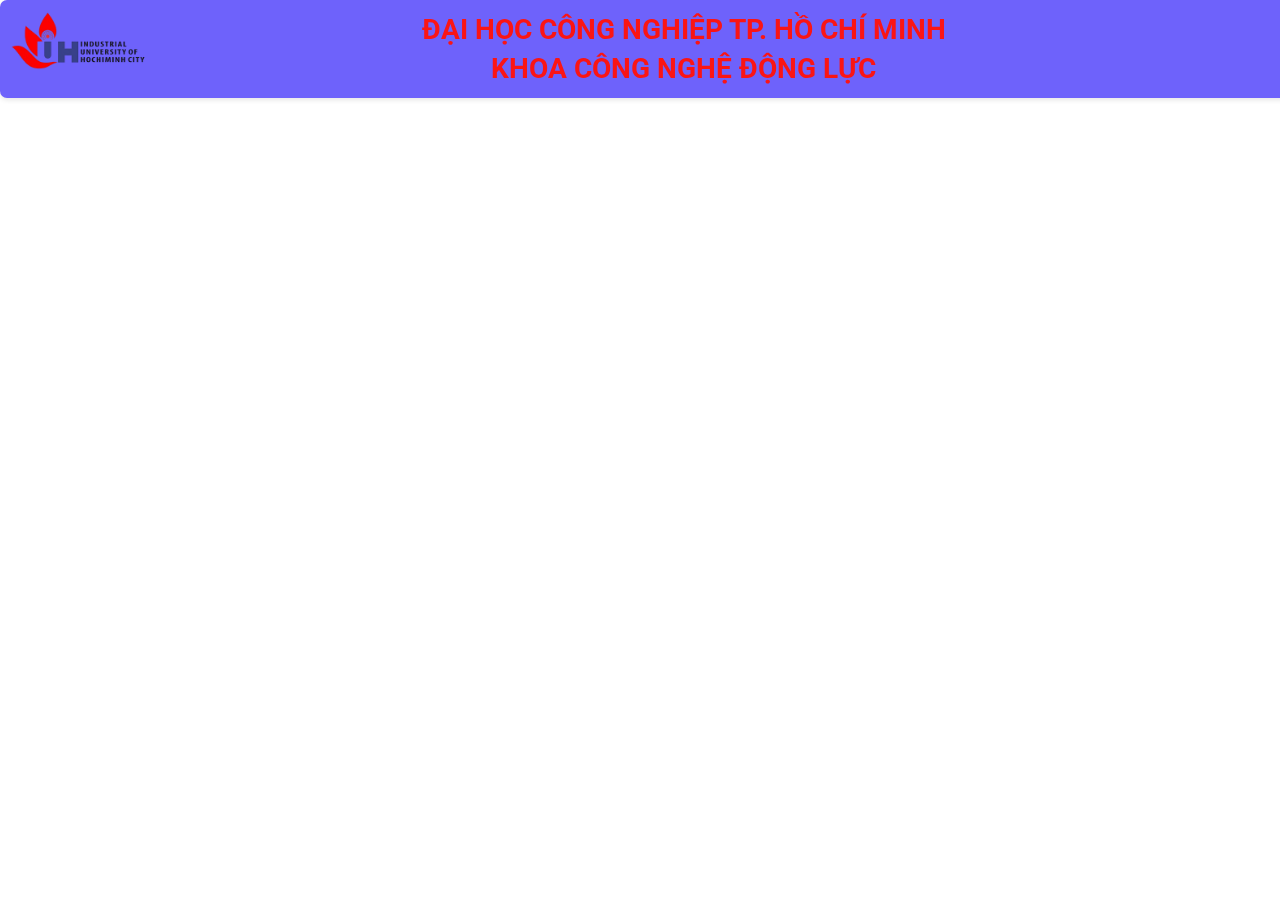
<file: demo1.html>
<!DOCTYPE html>
<html lang="vi">
<head>
    <meta charset="UTF-8">
    <meta name="viewport" content="width=device-width, initial-scale=1.0">
    <title>Hiển Thị Nội Dung</title>
    <link href="https://fonts.googleapis.com/css2?family=Roboto:wght@400;700&display=swap" rel="stylesheet">
    <link rel="stylesheet" href="demo1.css">
</head>
<body>
<header>
    <img class="logoiuh" src="image/logoiuh.png" alt="Logo IUH">
    <h1>ĐẠI HỌC CÔNG NGHIỆP TP. HỒ CHÍ MINH <br>KHOA CÔNG NGHỆ ĐỘNG LỰC</h1>
</header>

    <div class="nutan">
        <button id="btn1" aria-controls="content11" aria-expanded="false">Vị Trí Và Chức Năng Ly Hợp Từ </button>
        <button id="btn2" aria-controls="content12" aria-expanded="false">Ly Hợp Từ - Tín Hiệu - Điện Áp</button>
        <button id="returnButton" style="display:none;">Return</button>

    </div> 
    
    <div id="content11" class="contentt">
        <div class="AC-container">
            <div class="AC-text">
                <h2>Chức Năng Ly Hợp Từ</h2>
                <p>
                    Ly hợp từ có chức năng kết nối và ngắt kết nối máy
                     nén với động cơ ô tô. Khi bật điều hòa, ly hợp
                      từ sẽ được kích hoạt, kết nối máy nén với động cơ
                       để máy nén bắt đầu hoạt động. Ngược lại, khi bạn
                        tắt điều hòa hoặc khi nhiệt độ trong xe đã đạt 
                        đến mức cài đặt, ly hợp từ sẽ tự động ngắt kết 
                        nối, giúp tiết kiệm nhiên liệu.
                </p>
            </div>
            
        </div>
        <div class="flashingg">
            <button onclick="Flashing()">Vị Trí Trong Sơ Đồ Mạch Điện</button>
        </div>
        <div class="AB-image">
            <img src="image/1 png mặt sau không khung, không đo kiểm, không pan.png" alt="Chế độ AC">
        </div>
    </div>

    <div id="content12" class="contentt">
        <div class="AC-container">
            <div class="table-container">
                <table >
                    <thead>
                        <tr>
                            <th>Tín Hiệu</th>
                            <th>Ly hợp từ ON</th>
                            <th>Ly hợp từ OFF</th>
                        </tr>
                    </thead>
                    <tbody>
                        <tr contenteditable="true">
                            <td class="info-cell" data-info="IG (Chân 14): Chân IG trên bộ khuếch đại có 2 nhiệm vụ chính là cấp nguồn cho bộ khuếch đại Amplifier hoạt động và nhận biết tín hiệu khi khoá IG bật ON (Khoá điện ở vị trí ON).">IG ( 14 )</td>
                            <td>11-14 V</td>
                            <td>11-14 V</td>
                        </tr>
                        <tr contenteditable="true">
                            <td class="info-cell" data-info="MGC (Chân 15): Chân MGC trên bộ khuếch đại được dùng để cấp mass để làm đóng ly hợp từ, giúp cho máy nén hoạt động ⇒ nén môi chất lạnh, bắt đầu chu trình làm lạnh không khí.">MGC ( 15 )</td>
                            <td>0V</td>
                            <td>11-14V</td>
                        </tr>
                        <tr contenteditable="true">
                            <td class="info-cell" data-info="A/C (Chân 27): Chân tín hiệu A/C giúp cho bộ khuếch đại nhận biết tín hiệu công tắc A/C trên bộ điều khiển dàn lạnh đã được bật để giúp cho hệ thống điều hoà không khí hoạt động.">A/C ( 27 )</td>
                            <td>11-14V</td>
                            <td>0V</td>
                        </tr>
                        <tr contenteditable="true">
                            <td class="info-cell" data-info="SBLW (Chân 21): Nhận tín hiệu từ bộ điều khiển quạt dàn lạnh để bộ khuếch đại xác định công tắc đã bật để điều khiển ly hợp từ hoạt động.">SBLW ( 21 )</td>
                            <td>0V</td>
                            <td>11-14V</td>
                        </tr>
                        <tr contenteditable="true">
                            <td class="info-cell" data-info="GND (Chân 24): Chân mass của bộ khuếch đại Amplifier, giúp nối mass cho các tín hiệu và giúp bộ khuếch đại hoạt động bình thường.">GND ( 24 )</td>
                            <td>0V</td>
                            <td>0V</td>
                        </tr>
                        <tr contenteditable="true">
                            <td class="info-cell" data-info="LED (Chân 28): Nối mass giúp cho đèn led trên công tắc A/C được sáng.">LED ( 28 )</td>
                            <td>0V</td>
                            <td>11-14V</td>
                        </tr>
                        <tr contenteditable="true">
                            <td class="info-cell" data-info="SG-2 (Chân 23): Chân nối mass cho cảm biến nhiệt độ dàn lạnh.">SG-2 ( 23 )</td>
                            <td>0V</td>
                            <td>0V</td>
                        </tr>
                        <tr contenteditable="true">
                            <td class="info-cell" data-info="TE (Chân 22): Chân tín hiệu cảm biến nhiệt độ dàn lạnh, giúp ngắt ly hợp từ khi nhiệt độ đạt mức cài đặt hoặc nhiệt độ dàn lạnh quá thấp gây đóng tuyết ở dàn lạnh.">TE ( 22 )</td>
                            <td>> 1.0 – 1.3 V</td>
                            <td>1.0 – 1.3 V</td>
                        </tr>
                        <tr contenteditable="true">
                            <td class="info-cell" data-info="AC1 (Chân 17): Tín hiệu cầu bù không tải của động cơ. Tín hiệu này làm đóng-ngắt ly hợp từ khi động cơ ở chế độ không tải nhằm tránh làm động cơ tắt máy cũng như tránh làm vòng tua máy lên quá cao khi xe ở chế độ không tải hoặc khi xe dừng.">AC1 ( 17 )</td>
                            <td>0V</td>
                            <td>11-14V</td>
                        </tr>
                        <tr contenteditable="true">
                            <td class="info-cell" data-info="ACT (Chân 19): Là chân tín hiệu nhận biết động cơ chạy không tải, kết hợp cùng các tín hiệu khác để giúp cho ly hợp từ hoạt động. Khi động cơ từ chế độ chạy không tải sang chế độ tăng tốc (tín hiệu cảm biến tốc độ động cơ được gửi từ bộ điều khiển ECM khi nhấn nhanh bàn đạp ga, tải tăng nhanh), bộ khuếch đại sẽ ngắt rơle ly hợp từ để giúp động cơ không bị tắt máy khi tăng tốc.">ACT ( 19 )</td>
                            <td>11-14V</td>
                            <td>0V</td>
                        </tr>
                        <tr contenteditable="true">
                            <td class="info-cell" data-info="PSW (Chân 12): Chân này là tín hiệu hoạt động của công tắc áp suất kép. Tín hiệu từ công tắc giúp ngắt rơle ly hợp từ khi áp suất môi chất lên quá cao (> 3,140 kPa ) hoặc quá thấp (< 196 kPa), tránh làm hỏng hệ thống điều hoà không khí.">PSW ( 12 )</td>
                            <td>0V</td>
                            <td>11-14V</td>
                        </tr>
                        <tr contenteditable="true">
                            <td class="info-cell" data-info="CFN- (Chân 2): Đây là chân tín hiệu áp suất trung bình trong hệ thống. Khi áp suất vượt ngưỡng hoặc thấp hơn áp suất trung bình (1,370 kPa – 1,770 kPa), bộ khuếch đại sẽ nhận biết tín hiệu thông qua công tắc này để điều khiển ngắt rơle ly hợp từ, đồng thời tăng tốc độ quay của quạt dàn nóng. Áp suất tăng – giảm có thể do nhiều nguyên nhân như rò rỉ đường ống môi chất, bôi trơn kém làm kẹt máy nén, giải nhiệt không hiệu quả,… làm hư hỏng hệ thống điều hoà không khí, nên việc ngắt hoạt động của ly hợp từ là cần thiết để bảo vệ bộ phận quan trọng nhất của dàn lạnh.">CFN- ( 2 )</td>
                            <td>11-14V</td>
                            <td>0V</td>
                        </tr>
                    </tbody>
                </table>
                    <!-- Vùng chứa thông tin khi rê chuột -->
                    <div id="tooltip" class="tooltip"></div>
            </div>
            <div class="flashing">
                <button onclick="Flashing()">Vị Trí Trong Sơ Đồ Mạch Điện</button>
            </div>
        </div>
        <div class="right-side">
            <div class="AC-image">
                <img src="image/LY HỢP TỪ.png" alt="Chế độ AC">
            </div>
        </div>
    </div>

    <script>
        const buttons = document.querySelectorAll('button');
        const contents = document.querySelectorAll('.contentt');
    
        buttons.forEach((button, index) => {
            button.addEventListener('click', (event) => {
                // Ngăn hành vi mặc định nếu cần
                if (button.innerText === "Vị Trí Trong Sơ Đồ Mạch Điện") {
                    // Không thực hiện hành động nào khác
                    Flashing();
                    return; // Thoát hàm nếu nút là "Vị Trí Trong Sơ Đồ Mạch Điện"
                }
                
                // Các nút khác sẽ thực hiện chức năng hiện nội dung
                contents.forEach(content => {
                    content.classList.remove('active'); 
                });
                buttons.forEach(btn => btn.setAttribute('aria-expanded', 'false')); 
    
                const contentToShow = contents[index];
                contentToShow.classList.add('active'); 
                button.setAttribute('aria-expanded', 'true'); 
    
                sessionStorage.setItem('openContentIndex', index); 
                document.getElementById('returnButton').style.display = 'inline'; 
            });
        });
    
        document.addEventListener('DOMContentLoaded', () => {
            const openContentIndex = sessionStorage.getItem('openContentIndex');
            if (openContentIndex !== null) {
                buttons[openContentIndex].click(); 
            }
        });
    
        document.getElementById('returnButton').addEventListener('click', function() {
            sessionStorage.removeItem('openContentIndex'); 
            window.history.back(); 
        });
    
        function Flashing() {
            // Thực hiện hành động cần thiết ở đây
            console.log("Flashing function called.");
            // Ví dụ: bạn có thể hiển thị thông báo
            alert("Đã nhấn nút Vị Trí Trong Sơ Đồ Mạch Điện!");
        }





// nội dung hiển thị trong bảng khi hover******************************************************************


document.addEventListener("DOMContentLoaded", function() {
    const infoCells = document.querySelectorAll('.info-cell');  // Lấy tất cả các ô <td> có lớp "info-cell"
    const tooltip = document.getElementById('tooltip');  // Lấy phần tử tooltip

    // Sự kiện khi rê chuột vào các ô <td>
    infoCells.forEach(function(cell) {
        cell.addEventListener('mouseover', function(event) {
            // Lấy nội dung từ thuộc tính data-info của ô <td>
            const infoText = cell.getAttribute('data-info');
            
            // Cập nhật nội dung của tooltip
            tooltip.innerHTML = infoText;

            // Đặt vị trí tooltip gần con trỏ chuột
            tooltip.style.left = `${event.pageX + 10}px`;  // Đặt vị trí X
            tooltip.style.top = `${event.pageY + 10}px`;   // Đặt vị trí Y

            // Hiển thị tooltip
            tooltip.classList.add('show');
        });

        // Sự kiện khi bỏ chuột ra khỏi ô <td>
        cell.addEventListener('mouseout', function() {
            tooltip.classList.remove('show');  // Ẩn tooltip
        });
    });
});


    </script>
    

</body>
</html>
</file>
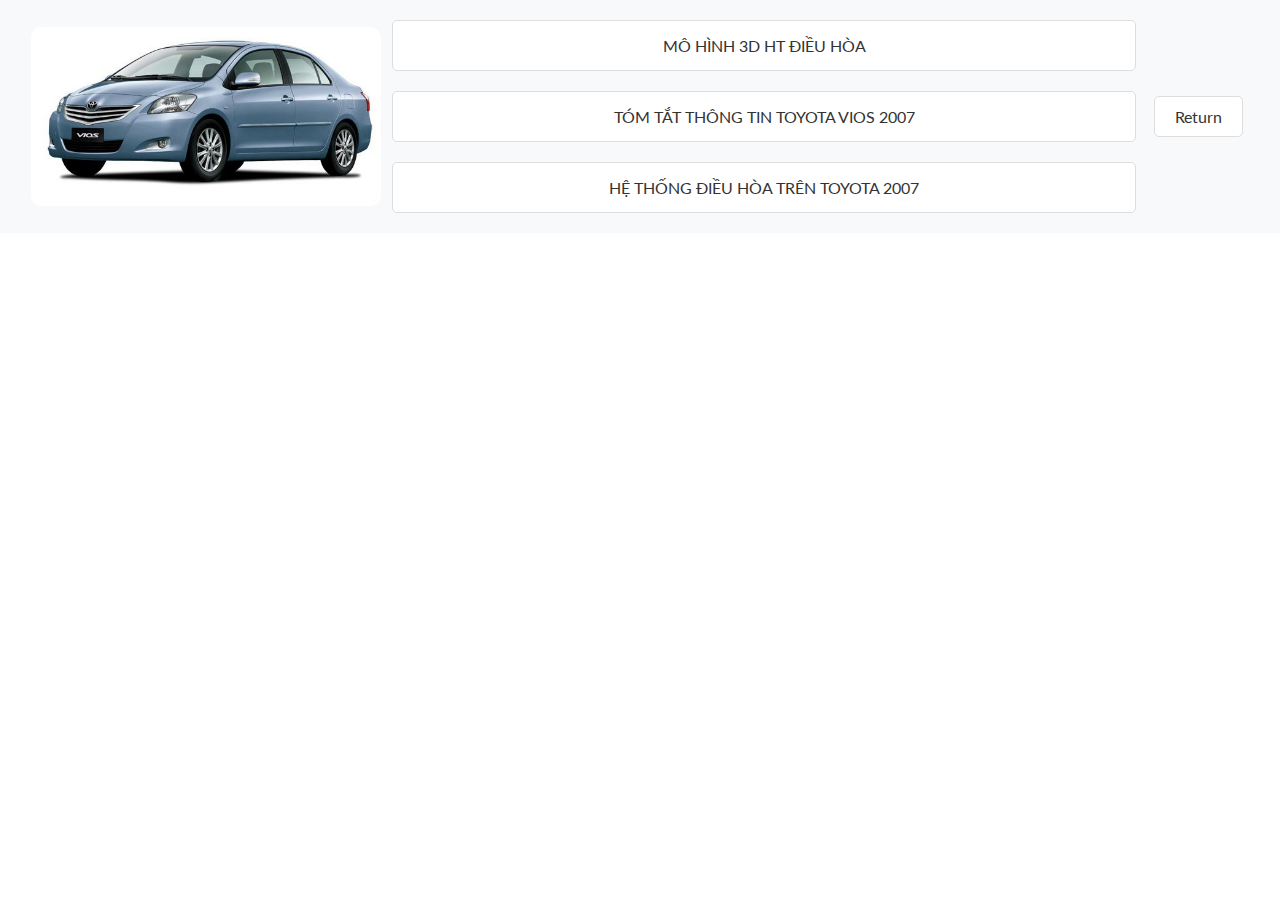
<file: GTC.html>
<!DOCTYPE html>
<html lang="en">
<head>
    <meta charset="UTF-8">
    <meta name="viewport" content="width=device-width, initial-scale=1.0">
    <title>Document</title>
    <link href="https://fonts.googleapis.com/css?family=Lato:300,400,700,900" rel="stylesheet">
    <link rel="stylesheet" href="https://use.fontawesome.com/releases/v5.2.0/css/all.css" integrity="sha384-hWVjflwFxL6sNzntih27bfxkr27PmbbK/iSvJ+a4+0owXq79v+lsFkW54bOGbiDQ" crossorigin="anonymous">
    <link rel="stylesheet" href="GTC.css">
</head>
<body>
    <header>
        <a href="#" class="logo-link">
            <img class="logo-xe" src="image/TOYOTA VIOS.jpg" alt="logo-xe">
        </a>
        <nav>
            <ul class="main-nav">
                <li><a href="#" data-content="content1">MÔ HÌNH 3D HT ĐIỀU HÒA</a></li>
                <li><a href="#" data-content="content2">TÓM TẮT THÔNG TIN TOYOTA VIOS 2007</a></li>
                <li><a href="#" data-content="content3">HỆ THỐNG ĐIỀU HÒA TRÊN TOYOTA 2007</a></li>
            </ul>
        </nav>
        <div class="multitasking">
            <a href="index.html">Return</a>
        </div>
    </header>
    <!-- Nội dung động ẩn -->
    <div id="dynamic-content">
        <div id="content1" class="hidden">
            <div class="image-sketch-1">
                <a href="#"><img class="image1" src="image/Mô_hình_mặt_sau.png" alt="image1"></a>
                <a href="#"><img class="image2" src="image/Mô_hình_mặt_trước.png" alt="image2"></a>
            </div>
        </div>
        <div id="content2" class="hidden">
            <h2>THÔNG TIN TOYOTA VIOS 2007</h2>
            <div class="grid">
                <!-- Thông số kỹ thuật -->
                <div class="grid-item">
                    <h3>1. Thông số kỹ thuật</h3>
                    <p>
                        Động cơ: 1.5L, 109 mã lực, mô-men xoắn 141 Nm.<br>
                        Hệ thống truyền động: Hộp số sàn 5 cấp hoặc tự động 4 cấp, dẫn động cầu trước.<br>
                        Kích thước: Dài 4.255 mm, rộng 1.695 mm, cao 1.475 mm, chiều dài cơ sở 2.550 mm.
                    </p>
                </div>
        
                <!-- Ngoại thất -->
                <div class="grid-item">
                    <h3>2. Ngoại thất</h3>
                    <p>
                        Thiết kế đơn giản, đèn pha halogen, mâm 15 inch, lưới tản nhiệt mạ crom.
                    </p>
                </div>
        
                <!-- Nội thất -->
                <div class="grid-item">
                    <h3>3. Nội thất</h3>
                    <p>
                        Ghế bọc nỉ hoặc da, không gian rộng rãi, hệ thống âm thanh CD/AM/FM với 4 loa, điều hòa chỉnh cơ.
                    </p>
                </div>
        
                <!-- Tính năng an toàn -->
                <div class="grid-item">
                    <h3>4. Tính năng an toàn</h3>
                    <p>
                        2 túi khí, phanh đĩa phía trước, phanh tang trống phía sau. Không có ABS ở bản tiêu chuẩn.
                    </p>
                </div>
        
                <!-- Ưu điểm và nhược điểm -->
                <div class="grid-item">
                    <h3>5. Ưu điểm và nhược điểm</h3>
                    <p>
                        Ưu điểm: Bền bỉ, tiết kiệm nhiên liệu (6-7L/100km), chi phí bảo dưỡng thấp.<br>
                        Nhược điểm: Thiết kế đơn giản, tính năng an toàn ít, trang bị giải trí cơ bản.
                    </p>
                </div>
        
                <!-- Giá bán -->
                <div class="grid-item">
                    <h3>6. Giá bán</h3>
                    <p>
                        Giá xe mới khi ra mắt khoảng 500-600 triệu đồng. Giá xe cũ hiện nay dao động từ 150 triệu đến 250 triệu đồng tùy vào tình trạng.
                    </p>
                </div>
                </div>
        </div>
        <div id="content3" class="hidden">
            <h2 id="H2">HỆ THỐNG ĐIỀU HÒA TRÊN TOYOTA 2007</h2>
            <div class="grid">
                <!-- Loại điều hòa -->
                <div class="grid-item">
                    <h3>1. Công việc làm lạnh và hiệu suất</h3>
                    <p>
                        Công suất làm lạnh của hệ thống điều hòa từ 8.000 đến 10.000 BTU/h, hiệu suất của hệ thống điều hòa thường được tính bằng tỉ lệ giữa công suất làm lạnh tạo ra và công suất điện tiêu thụ.
                    </p>
                </div>
        
                <!-- Chức năng và điều chỉnh -->
                <div class="grid-item">
                    <h3>2. Hệ thống điều khiển</h3>
                    <p>
                        Hệ thống điều hòa được điều khiển qua các nút và núm trên bảng điều khiển trung tâm, cho phép điều chỉnh nhiệt độ, cường độ và hướng không khí.
                    </p>
                </div>
        
                <!-- Tính năng bổ sung -->
                <div class="grid-item">
                    <h3>3. Chất lượng làm lạnh và tiêu thụ điện</h3>
                    <p>
                        Sử dụng chất làm lạnh R134a, không gây hại cho môi trường.
                        Năng suất tiêu thụ năng lượng dao động từ 800 đến 1.200W, tùy thuộc vào điều kiện
                    </p>
                </div>
        
                <!-- Tiết kiệm nhiên liệu -->
                <div class="grid-item">
                    <h3>4. Bộ lọc hệ thống không khí </h3>
                    <p>
                        Một số phiên bản trang bị được hệ thống lọc không khí để loại bỏ bụi bẩn, vi khuẩn và mùi khó chịu, giúp không gian xe luôn sạch sẽ và trong lành.
                    </p>
                </div>
        
                <!-- Nhược điểm -->
                <div class="grid-item">
                    <h3>5. Lưu lượng khí lạnh và nhiệt độ hoạt động</h3>
                    <p>
                        Lưu lượng khí lạnh mà hệ thống điều hòa có thể cung cấp là một yếu tố quan trọng,  được đo bằng chân CFM có thể điều chỉnh nhiệt độ trong khoảng từ 18°C đến 32°C
                    </p>
                </div>
                <div class="grid-item">
                    <h3>6. Các tính năng nâng cao</h3>
                    <p>
                        Một số phiên bản có thể đi kèm với các cảm biến và bộ điều khiển tự động, cho phép hệ thống tự động điều chỉnh cài đặt để duy trì nhiệt độ và cường độ làm lạnh thoải mái trong xe. 
                    </p>
                </div>
            </div>
        </div>
    </div>
    <script src="GTC.js"></script>
</body>
</html>
</file>
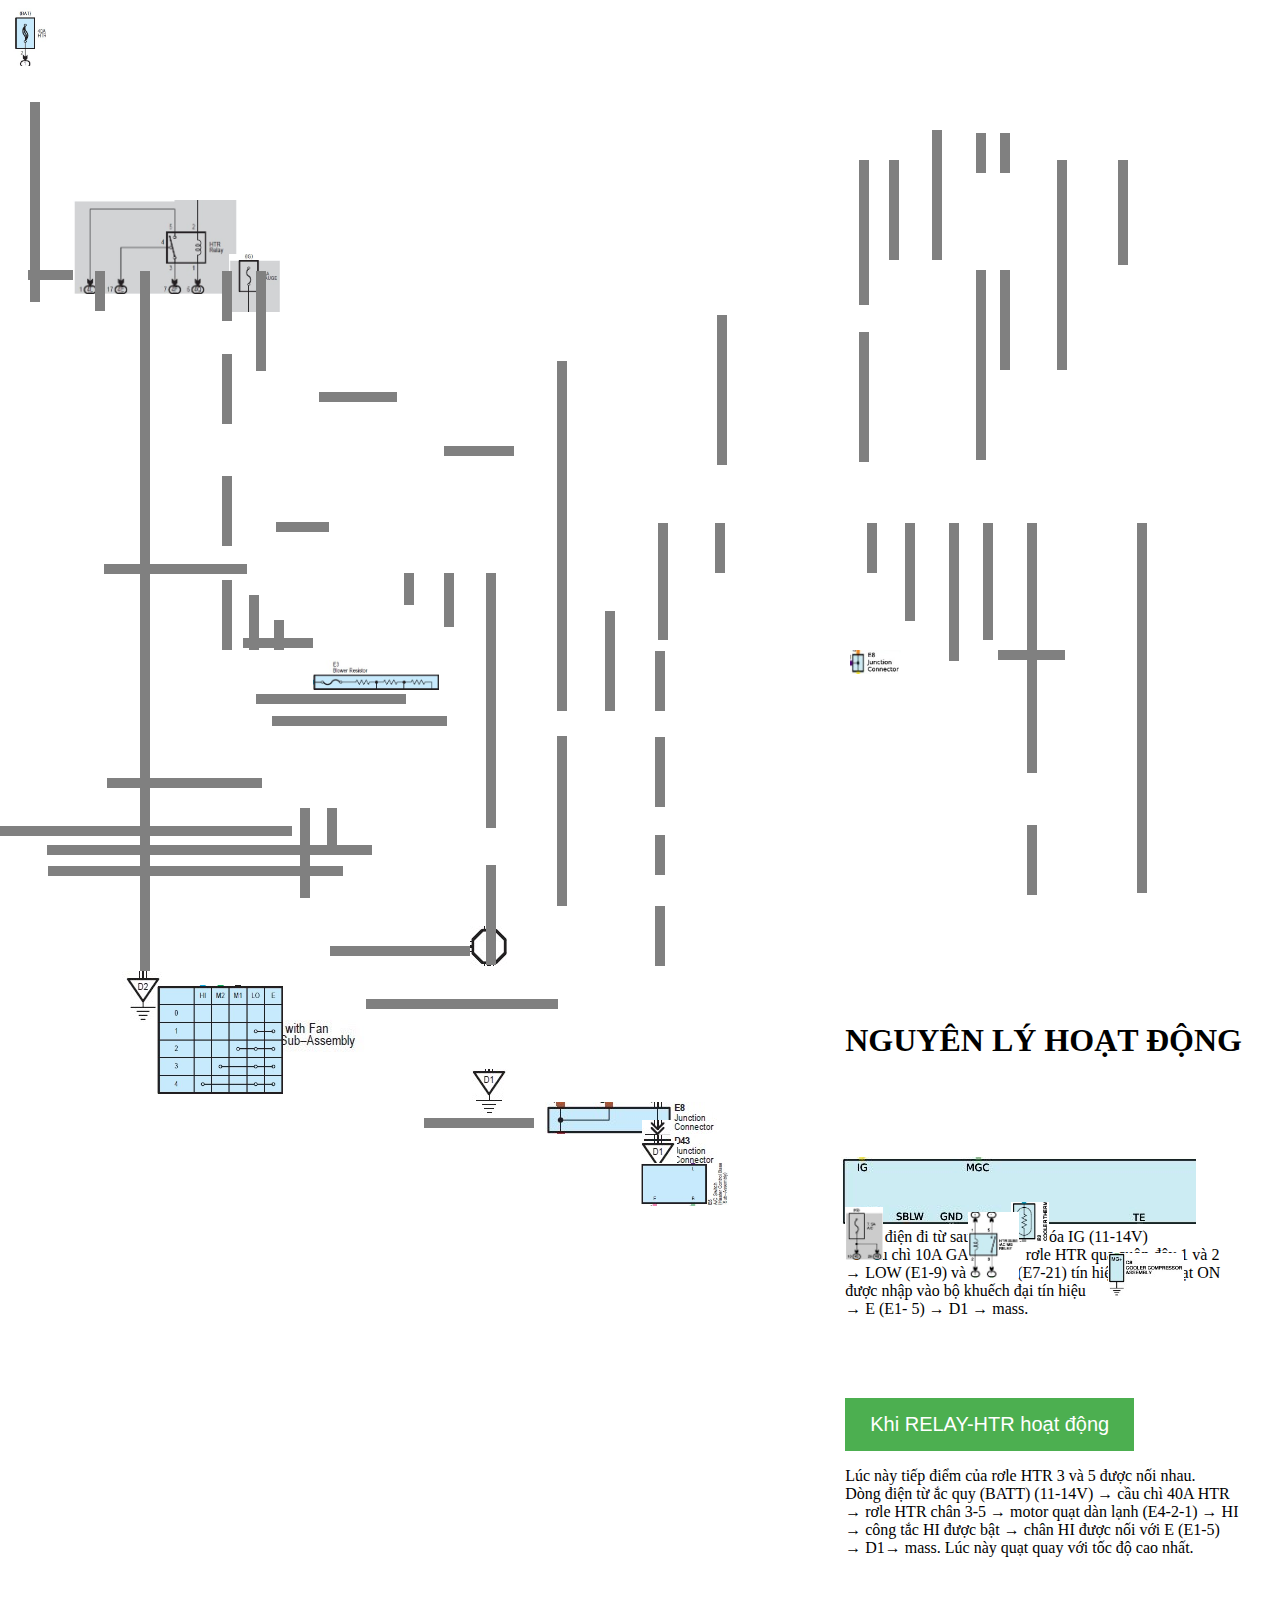
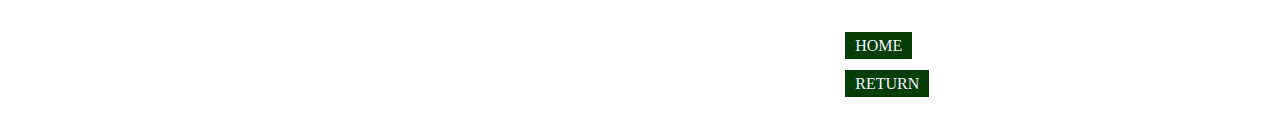
<file: HI.html>
<!DOCTYPE html>
<html lang="en">
<head>
    <meta charset="UTF-8">
    <meta name="viewport" content="width=device-width, initial-scale=1.0">
    <title>quat chay o che do LOW</title>
    <link rel="stylesheet" href="LOW.css">
</head>
<body>
    <div class="part-one-left">
        <div> <img class="h1" src="image/h1.jpg" alt="h1"></div>
        <div id="wire1" class="doan-day-ngang"></div>
        <div id="wire2" class="doan-day-doc"></div>
        <div> <img class="h2" src="image/h2.jpg" alt="h2"></div>
        <div id="wire3" class="doan-day-doc-2"></div>
        <div> <img class="h3" src="image/h3.jpg" alt="h3"></div>
    
        <div id="wire4" class="doan-day-doc-3"></div>
        <div> <img class="h4" src="image/h4.jpg" alt="h4"></div>
    
        <div id="wire5" class="doan-day-doc-4"></div>
        <div> <img class="h5" src="image/h5.jpg" alt="h5"></div>
    
        <div id="wire6" class="doan-day-doc-5"></div>
        <div> <img class="h6" src="image/h6.jpg" alt="h6"></div>
    
        <div id="wire7" class="doan-day-doc-6"></div>
        <div> <img class="h7" src="image/h7.jpg" alt="h7"></div>
    
        <div id="wire8" class="doan-day-doc-7"></div>
        <div> <img class="h8" src="image/h8.jpg" alt="h8"></div>
    
        <div id="wire9" class="doan-day-ngang-1"></div>
        <div> <img class="h9" src="image/h9.jpg" alt="h9"></div>
    
        <div id="wire10" class="doan-day-doc-8"></div>
    
        <div id="wire11" class="doan-day-doc-9"></div>
    
        <div id="wire12" class="doan-day-ngang-2"></div>
    
        <div id="wire13" class="doan-day-ngang-3"></div>
    
        <div id="wire14" class="doan-day-doc-10"></div>
    
        <div id="wire15" class="doan-day-doc-11"></div>
    
        <div id="wire16" class="doan-day-doc-12"></div>
        <div> <img class="h10" src="image/h10.jpg" alt="h10"></div>
    
        <div id="wire17" class="doan-day-ngang-4"></div>
    
        <div id="wire18" class="doan-day-doc-13"></div>
    
        <div id="wire19" class="doan-day-doc-14"></div>
    
        <div id="wire20" class="doan-day-ngang-5"></div>
    
        <div id="wire21" class="doan-day-doc-15"></div>
        <div> <img class="h11" src="image/h11.jpg" alt="h11"></div>
    
        <div id="wire22" class="doan-day-doc-16"></div>
    
        <div id="wire23" class="doan-day-ngang-6"></div>
    
        <div id="wire24" class="doan-day-doc-17"></div>
        <div> <img class="h13" src="image/h13.jpg" alt="h13"></div>
    
        <div id="wire25" class="doan-day-doc-18"></div>
        
        <div id="wire26" class="doan-day-doc-19"></div>
    
        <div id="wire27" class="doan-day-doc-20"></div>
        <div> <img class="h14" src="image/h14.jpg" alt="h14"></div>
    
        <div id="wire28" class="doan-day-doc-21"></div>
        <div> <img class="h15" src="image/h15.jpg" alt="h15"></div>
    
        <div id="wire29" class="doan-day-doc-22"></div>
        <div> <img class="h16" src="image/h11.jpg" alt="h11"></div>
    
        <div id="wire30" class="doan-day-doc-23"></div>
    
        <div> <img class="h17" src="image/h17.jpg" alt="h17"></div>
    
        <div> <img class="h18" src="image/thay18.jpg" alt="h18"></div>
    
        <div id="wire31" class="doan-day-ngang-7"></div>
    
        <div id="wire32" class="doan-day-ngang-8"></div>
    
        <div id="wire33" class="doan-day-ngang-9"></div>
    
        <div id="wire34" class="doan-day-ngang-10"></div>
    
        <div id="wire35" class="doan-day-doc-24"></div>
    
        <div id="wire36" class="doan-day-doc-25"></div>
        <div id="wire37" class="doan-day-doc-26"></div>
        <div id="wire38" class="doan-day-doc-27"></div>
        <div id="wire39" class="doan-day-doc-28"></div>
        <div id="wire40" class="doan-day-doc-29"></div>
    
        <div id="wire41" class="doan-day-doc-30"></div>
        <div> <img class="h19" src="image/h19.jpg" alt="h19"></div>
        <div id="wire42" class="doan-day-doc-31"></div>
    
        <div id="wire43" class="doan-day-doc-32"></div>
    
        <div id="wire44" class="doan-day-ngang-11"></div>
    
        <div id="wire45" class="doan-day-doc-33"></div>
        <div id="wire46" class="doan-day-doc-34"></div>
        <div id="wire106" class="doan-day-doc-75"></div>

        <div> <img class="h20" src="image/h20.jpg" alt="h20"></div>
    
        <div id="wire47" class="doan-day-ngang-12"></div>
    
        <div> <img class="h21" src="image/h21.jpg" alt="h21"></div>
    
        <div id="wire48" class="doan-day-doc-35"></div>
        <div id="wire49" class="doan-day-doc-36"></div>
        <div id="wire50" class="doan-day-doc-37"></div>
        <div id="wire51" class="doan-day-doc-38"></div>
        <div id="wire52" class="doan-day-doc-39"></div>
    
        <div id="wire53" class="doan-day-ngang-13"></div>
        <div id="wire54" class="doan-day-ngang-14"></div>
    
        <div> <img class="h22" src="image/h22.jpg" alt="h22"></div>
        <div id="wire53" class="doan-day-doc-40"></div>
        <div id="wire54" class="doan-day-doc-41"></div>
        <div id="wire55" class="doan-day-doc-42"></div>

        <div id="wire56" class="doan-day-ngang-15"></div>
        <div id="wire57" class="doan-day-ngang-16"></div>
        <div> <img class="h36" src="image/h36.jpg" alt="h36"></div>
</div>
<script>
    var isFlashing1 = false;
    var flashingInterval1;

    function toggleFlashing() {
        if (!isFlashing1) {
            startFlashing1();
        } else {
            stopFlashing1();
        }
        isFlashing1 = !isFlashing1;
    }

    function startFlashing1() {
        flashingInterval1 = setInterval(function() {
            var wire46 = document.getElementById("wire46");
            var wire27 = document.getElementById("wire27");
            var wire28 = document.getElementById("wire28");
            var wire29 = document.getElementById("wire29");
            var wire30 = document.getElementById("wire30");
            var wire37 = document.getElementById("wire37");
            var wire31 = document.getElementById("wire31");
            var wire106 = document.getElementById("wire106");


            wire46.style.backgroundColor = (wire46.style.backgroundColor === "red") ? "#000" : "red";
            wire27.style.backgroundColor = (wire27.style.backgroundColor === "red") ? "#000" : "red";
            wire28.style.backgroundColor = (wire28.style.backgroundColor === "red") ? "#000" : "red";
            wire29.style.backgroundColor = (wire29.style.backgroundColor === "red") ? "#000" : "red";
            wire30.style.backgroundColor = (wire30.style.backgroundColor === "red") ? "#000" : "red";
            wire37.style.backgroundColor = (wire37.style.backgroundColor === "red") ? "#000" : "red";
            wire31.style.backgroundColor = (wire31.style.backgroundColor === "red") ? "#000" : "red";
            wire106.style.backgroundColor = (wire106.style.backgroundColor === "red") ? "#000" : "red";


        }, 500); // Thời gian mỗi chu kỳ (milliseconds)
    }
    function stopFlashing1() {
clearInterval(flashingInterval1);
// code dừng phát sáng
}
</script>

      <!-- unordered list----------------------------------------------------------------------- -->


<script>
var isFlashing2 = false;
var flashingInterval2;

function otherFunction() {
    if (!isFlashing2) {
        startFlashing2();
    } else {
        stopFlashing2();
    }
    isFlashing2 = !isFlashing2;
}

function startFlashing2() {
    flashingInterval2 = setInterval(function() {
        var wire46 = document.getElementById("wire46");
        var wire45 = document.getElementById("wire45");
        var wire40 = document.getElementById("wire40");
        var wire39 = document.getElementById("wire39");
        var wire36 = document.getElementById("wire36");
        var wire35 = document.getElementById("wire35");
        var wire47 = document.getElementById("wire47");
        var wire34 = document.getElementById("wire34");
        var wire33 = document.getElementById("wire33");


        wire46.style.backgroundColor = (wire46.style.backgroundColor === "red") ? "#000" : "red";
        wire45.style.backgroundColor = (wire45.style.backgroundColor === "red") ? "#000" : "red";
        wire40.style.backgroundColor = (wire40.style.backgroundColor === "red") ? "#000" : "red";
        wire39.style.backgroundColor = (wire39.style.backgroundColor === "red") ? "#000" : "red";
        wire36.style.backgroundColor = (wire36.style.backgroundColor === "blue") ? "#000" : "blue";
        wire35.style.backgroundColor = (wire35.style.backgroundColor === "blue") ? "#000" : "blue";
        wire47.style.backgroundColor = (wire47.style.backgroundColor === "red") ? "#000" : "red";
        wire34.style.backgroundColor = (wire34.style.backgroundColor === "red") ? "#000" : "red";
        wire33.style.backgroundColor = (wire33.style.backgroundColor === "blue") ? "#000" : "blue";


    }, 500); // Thời gian mỗi chu kỳ (milliseconds)
}
function stopFlashing2() {
clearInterval(flashingInterval2);
// code dừng phát sáng
}
</script>

      <!-- unordered list----------------------------------------------------------------------- -->

<div class="part-one-right">
    <h1>NGUYÊN LÝ HOẠT ĐỘNG</h1>
    <button class="button" onclick="toggleFlashing()">Chế Độ HI</button>
    <p>Dòng điện đi từ sau công tắc khóa IG (11-14V) <br>→ cầu chì 10A GAUGE → rơle HTR qua cuộn đây 1 và 2 <br>→ LOW (E1-9) và SBLW (E7-21) tín hiệu motor quạt ON <br>được nhập vào bộ khuếch đại tín hiệu <br>→ E (E1- 5) → D1 → mass. </p>
    
    <button class="button" onclick="otherFunction()">Khi RELAY-HTR hoạt động</button>
    <p>Lúc này tiếp điểm của rơle HTR 3 và 5 được nối nhau. <br>Dòng điện từ ắc quy (BATT) (11-14V) → cầu chì 40A HTR <br>→ rơle HTR chân 3-5 → motor quạt dàn lạnh (E4-2-1) → HI <br>→ công tắc HI được bật → chân HI được nối với E (E1-5) <br>→ D1→ mass. Lúc này quạt quay với tốc độ cao nhất.</p>
    <div class="multitasking">
        <li><a href="index.html">HOME</a></li>
        <li><a href="M2.html">RETURN</a></li>
    </div>
</div>
</body>
</html>
</file>
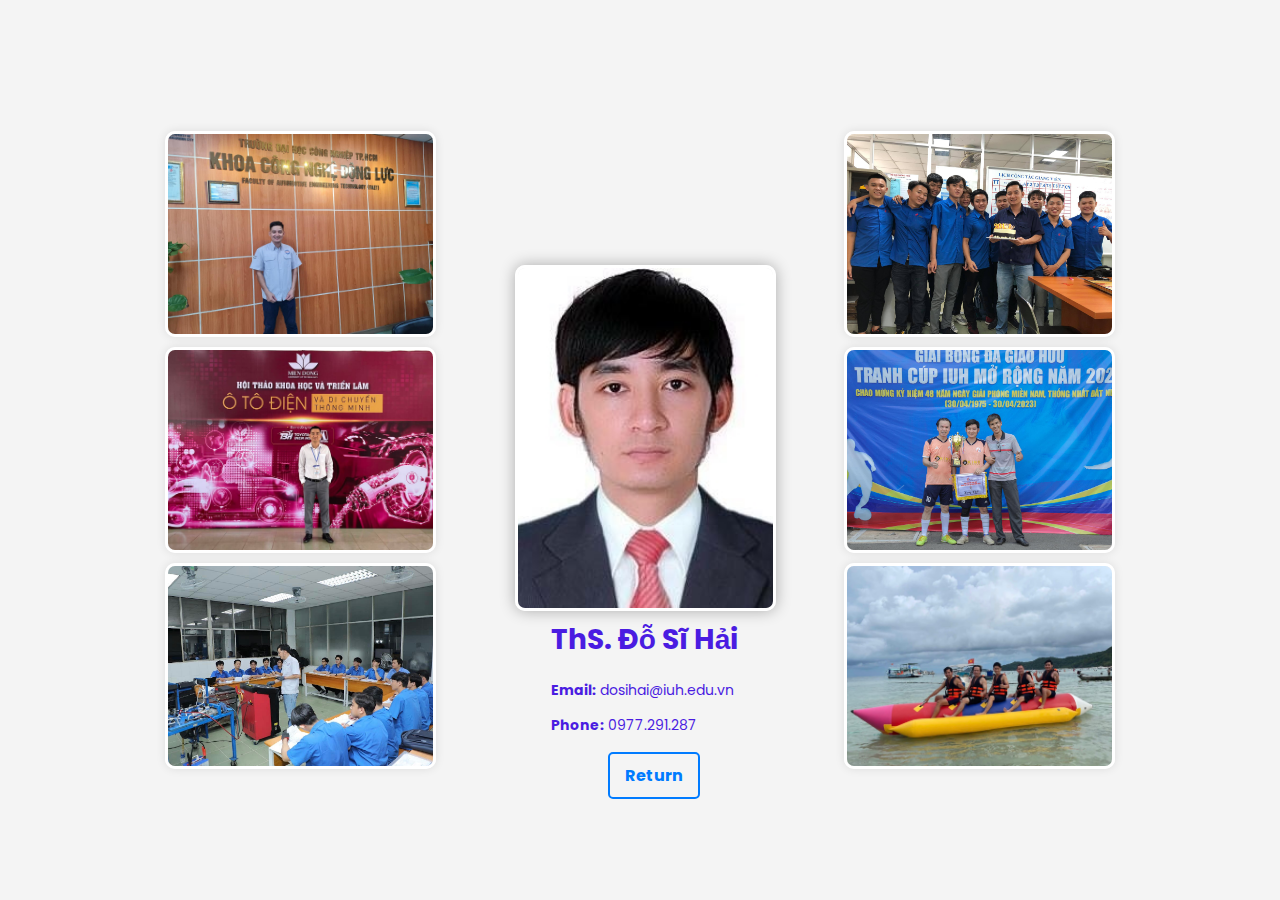
<file: Instructors.html>
<!DOCTYPE html>
<html lang="en">
<head>
    <meta charset="UTF-8">
    <meta name="viewport" content="width=device-width, initial-scale=1.0">
    <title>Instructor Profile</title>
    <link href="https://fonts.googleapis.com/css2?family=Poppins:wght@300;400;500&family=Roboto:wght@400;500&display=swap" rel="stylesheet">
    <link rel="stylesheet" href="Instructors.css">
</head>
<body>
    <div class="container">
        <!-- Cột bên trái (3 hình) -->
        <div class="left-column">
            <div class="circle-item"><img src="image-face member/H1.jpg" alt="Instructor 1"></div>
            <div class="circle-item"><img src="image-face member/H5.jpg" alt="Instructor 2"></div>
            <div class="circle-item"><img src="image-face member/H3.jpg" alt="Instructor 3"></div>
        </div>
        <!-- Hình ảnh chính ở giữa -->
        <div class="center">
            <img src="image-face member/Th-Si-Hai-1.jpg" alt="Main Instructor">
        </div>
        <div class="center-content">
            <h1>ThS. Đỗ Sĩ Hải</h1>
            <p><strong>Email:</strong> dosihai@iuh.edu.vn</p>
            <p><strong>Phone:</strong> 0977.291.287</p>
        </div>
        <!-- Cột bên phải (3 hình) -->
        <div class="right-column">
            <div class="circle-item"><img src="image-face member/H4.jpg" alt="Instructor 4"></div>
            <div class="circle-item"><img src="image-face member/h2.jpg" alt="Instructor 5"></div>
            <div class="circle-item"><img src="image-face member/H6.jpg" alt="Instructor 6"></div>
        </div>
        <div class="multitasking">
            <ul>
                <li><a href="index.html">Return</a></li>
            </ul>
        </div>
    </div>
</body>
</html>
</file>
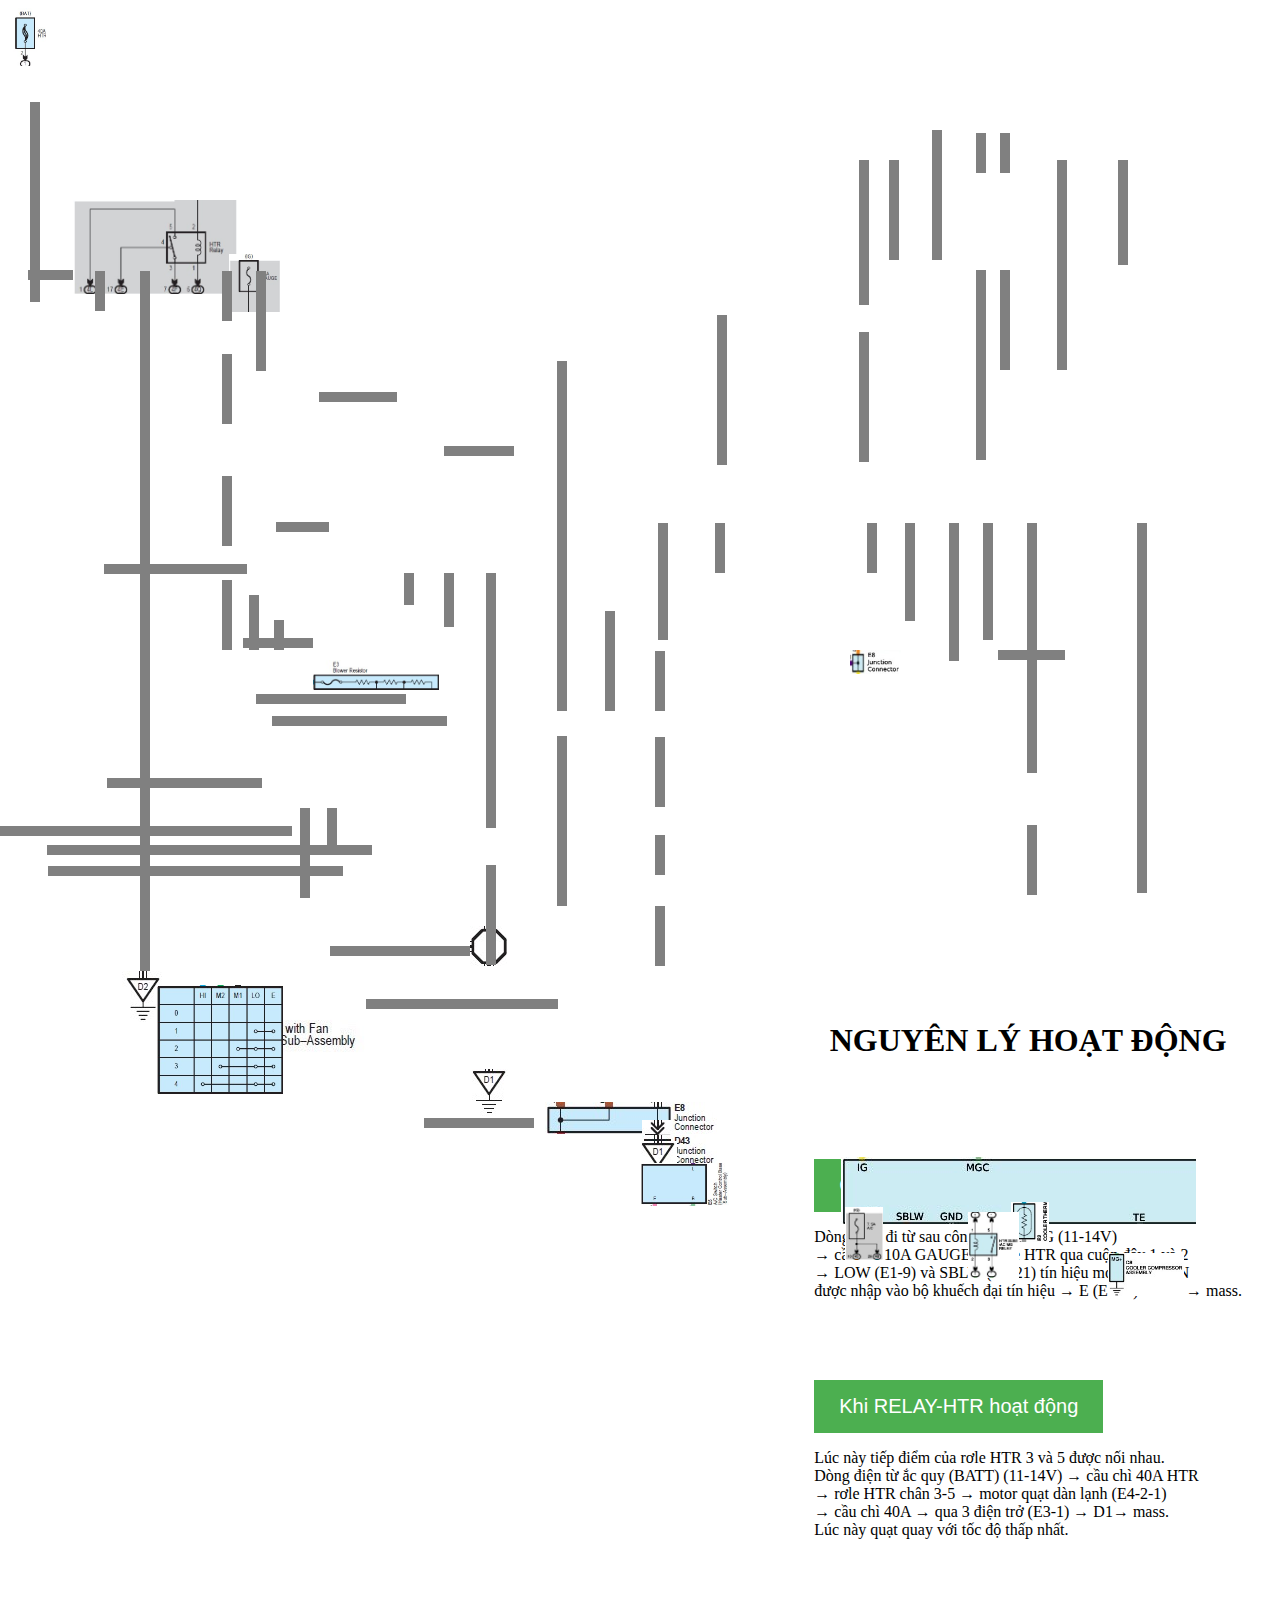
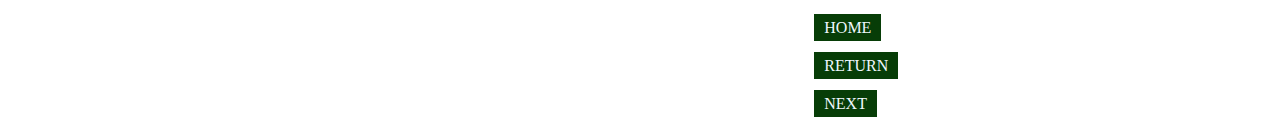
<file: LOW.html>
<!DOCTYPE html>
<html lang="en">
<head>
    <meta charset="UTF-8">
    <meta name="viewport" content="width=device-width, initial-scale=1.0">
    <title>quat chay o che do LOW</title>
    <link rel="stylesheet" href="LOW.css">
</head>
<body>
    <div class="part-one-left">
        <div> <img class="h1" src="image/h1.jpg" alt="h1"></div>
        <div id="wire1" class="doan-day-ngang"></div>
        <div id="wire2" class="doan-day-doc"></div>
        <div> <img class="h2" src="image/h2.jpg" alt="h2"></div>
        <div id="wire3" class="doan-day-doc-2"></div>
        <div> <img class="h3" src="image/h3.jpg" alt="h3"></div>
    
        <div id="wire4" class="doan-day-doc-3"></div>
        <div> <img class="h4" src="image/h4.jpg" alt="h4"></div>
    
        <div id="wire5" class="doan-day-doc-4"></div>
        <div> <img class="h5" src="image/h5.jpg" alt="h5"></div>
    
        <div id="wire6" class="doan-day-doc-5"></div>
        <div> <img class="h6" src="image/h6.jpg" alt="h6"></div>
    
        <div id="wire7" class="doan-day-doc-6"></div>
        <div> <img class="h7" src="image/h7.jpg" alt="h7"></div>
    
        <div id="wire8" class="doan-day-doc-7"></div>
        <div> <img class="h8" src="image/h8.jpg" alt="h8"></div>
    
        <div id="wire9" class="doan-day-ngang-1"></div>
        <div> <img class="h9" src="image/h9.jpg" alt="h9"></div>
    
        <div id="wire10" class="doan-day-doc-8"></div>
    
        <div id="wire11" class="doan-day-doc-9"></div>
    
        <div id="wire12" class="doan-day-ngang-2"></div>
    
        <div id="wire13" class="doan-day-ngang-3"></div>
    
        <div id="wire14" class="doan-day-doc-10"></div>
    
        <div id="wire15" class="doan-day-doc-11"></div>
    
        <div id="wire16" class="doan-day-doc-12"></div>
        <div> <img class="h10" src="image/h10.jpg" alt="h10"></div>
    
        <div id="wire17" class="doan-day-ngang-4"></div>
    
        <div id="wire18" class="doan-day-doc-13"></div>
    
        <div id="wire19" class="doan-day-doc-14"></div>
    
        <div id="wire20" class="doan-day-ngang-5"></div>
    
        <div id="wire21" class="doan-day-doc-15"></div>
        <div> <img class="h11" src="image/h11.jpg" alt="h11"></div>
    
        <div id="wire22" class="doan-day-doc-16"></div>
    
        <div id="wire23" class="doan-day-ngang-6"></div>
    
        <div id="wire24" class="doan-day-doc-17"></div>
        <div> <img class="h13" src="image/h13.jpg" alt="h13"></div>
    
        <div id="wire25" class="doan-day-doc-18"></div>
        
        <div id="wire26" class="doan-day-doc-19"></div>
    
        <div id="wire27" class="doan-day-doc-20"></div>
        <div> <img class="h14" src="image/h14.jpg" alt="h14"></div>
    
        <div id="wire28" class="doan-day-doc-21"></div>
        <div> <img class="h15" src="image/h15.jpg" alt="h15"></div>
    
        <div id="wire29" class="doan-day-doc-22"></div>
        <div> <img class="h16" src="image/h11.jpg" alt="h11"></div>
    
        <div id="wire30" class="doan-day-doc-23"></div>
    
        <div> <img class="h17" src="image/h17.jpg" alt="h17"></div>
    
        <div> <img class="h18" src="image/thay18.jpg" alt="h18"></div>
    
        <div id="wire31" class="doan-day-ngang-7"></div>
    
        <div id="wire32" class="doan-day-ngang-8"></div>
    
        <div id="wire33" class="doan-day-ngang-9"></div>
    
        <div id="wire34" class="doan-day-ngang-10"></div>
    
        <div id="wire35" class="doan-day-doc-24"></div>
    
        <div id="wire36" class="doan-day-doc-25"></div>
        <div id="wire37" class="doan-day-doc-26"></div>
        <div id="wire38" class="doan-day-doc-27"></div>
        <div id="wire39" class="doan-day-doc-28"></div>
        <div id="wire40" class="doan-day-doc-29"></div>
    
        <div id="wire41" class="doan-day-doc-30"></div>
        <div> <img class="h19" src="image/h19.jpg" alt="h19"></div>
        <div id="wire42" class="doan-day-doc-31"></div>
    
        <div id="wire43" class="doan-day-doc-32"></div>
    
        <div id="wire44" class="doan-day-ngang-11"></div>
    
        <div id="wire45" class="doan-day-doc-33"></div>
        <div id="wire46" class="doan-day-doc-34"></div>
        <div id="wire106" class="doan-day-doc-75"></div>

        <div> <img class="h20" src="image/h20.jpg" alt="h20"></div>
    
        <div id="wire47" class="doan-day-ngang-12"></div>
    
        <div> <img class="h21" src="image/h21.jpg" alt="h21"></div>
    
        <div id="wire48" class="doan-day-doc-35"></div>
        <div id="wire49" class="doan-day-doc-36"></div>
        <div id="wire50" class="doan-day-doc-37"></div>
        <div id="wire51" class="doan-day-doc-38"></div>
        <div id="wire52" class="doan-day-doc-39"></div>
    
        <div id="wire53" class="doan-day-ngang-13"></div>
        <div id="wire54" class="doan-day-ngang-14"></div>
    
        <div> <img class="h22" src="image/h22.jpg" alt="h22"></div>
        <div id="wire53" class="doan-day-doc-40"></div>
        <div id="wire54" class="doan-day-doc-41"></div>
        <div id="wire55" class="doan-day-doc-42"></div>

        <div id="wire56" class="doan-day-ngang-15"></div>
        <div id="wire57" class="doan-day-ngang-16"></div>
        <div> <img class="h36" src="image/h36.jpg" alt="h36"></div>
</div>
<script>
    var isFlashing1 = false;
    var flashingInterval1;

    function toggleFlashing() {
        if (!isFlashing1) {
            startFlashing1();
        } else {
            stopFlashing1();
        }
        isFlashing1 = !isFlashing1;
    }

    function startFlashing1() {
        flashingInterval1 = setInterval(function() {
            var wire17 = document.getElementById("wire17");
            var wire20 = document.getElementById("wire20");
            var wire23 = document.getElementById("wire23");
            var wire32 = document.getElementById("wire32");
            var wire18 = document.getElementById("wire18");
            var wire19 = document.getElementById("wire19");
            var wire21 = document.getElementById("wire21");
            var wire22 = document.getElementById("wire22");
            var wire24 = document.getElementById("wire24");
            var wire25 = document.getElementById("wire25");
            var wire26 = document.getElementById("wire26");
            var wire38 = document.getElementById("wire38");


            wire17.style.backgroundColor = (wire17.style.backgroundColor === "red") ? "#000" : "red";
            wire20.style.backgroundColor = (wire20.style.backgroundColor === "red") ? "#000" : "red";
            wire23.style.backgroundColor = (wire23.style.backgroundColor === "red") ? "#000" : "red";
            wire32.style.backgroundColor = (wire32.style.backgroundColor === "blue") ? "#000" : "blue";
            wire18.style.backgroundColor = (wire18.style.backgroundColor === "red") ? "#000" : "red";
            wire19.style.backgroundColor = (wire19.style.backgroundColor === "red") ? "#000" : "red";
            wire21.style.backgroundColor = (wire21.style.backgroundColor === "red") ? "#000" : "red";
            wire22.style.backgroundColor = (wire22.style.backgroundColor === "red") ? "#000" : "red";
            wire24.style.backgroundColor = (wire24.style.backgroundColor === "red") ? "#000" : "red";
            wire25.style.backgroundColor = (wire25.style.backgroundColor === "red") ? "#000" : "red";
            wire26.style.backgroundColor = (wire26.style.backgroundColor === "blue") ? "#000" : "blue";
            wire38.style.backgroundColor = (wire38.style.backgroundColor === "blue") ? "#000" : "blue";



        }, 500); // Thời gian mỗi chu kỳ (milliseconds)
    }
    function stopFlashing1() {
clearInterval(flashingInterval1);
// code dừng phát sáng
}
</script>

      <!-- unordered list----------------------------------------------------------------------- -->


<script>
var isFlashing2 = false;
var flashingInterval2;

function otherFunction() {
    if (!isFlashing2) {
        startFlashing2();
    } else {
        stopFlashing2();
    }
    isFlashing2 = !isFlashing2;
}

function startFlashing2() {
    flashingInterval2 = setInterval(function() {
        var wire46 = document.getElementById("wire1");
        var wire45 = document.getElementById("wire9");
        var wire40 = document.getElementById("wire2");
        var wire39 = document.getElementById("wire3");
        var wire36 = document.getElementById("wire5");
        var wire35 = document.getElementById("wire6");
        var wire47 = document.getElementById("wire7");
        var wire34 = document.getElementById("wire16");
        var wire33 = document.getElementById("wire21");


        wire46.style.backgroundColor = (wire1.style.backgroundColor === "red") ? "#000" : "red";
        wire45.style.backgroundColor = (wire9.style.backgroundColor === "red") ? "#000" : "red";
        wire40.style.backgroundColor = (wire2.style.backgroundColor === "red") ? "#000" : "red";
        wire39.style.backgroundColor = (wire3.style.backgroundColor === "red") ? "#000" : "red";
        wire36.style.backgroundColor = (wire5.style.backgroundColor === "red") ? "#000" : "red";
        wire35.style.backgroundColor = (wire6.style.backgroundColor === "red") ? "#000" : "red";
        wire47.style.backgroundColor = (wire7.style.backgroundColor === "red") ? "#000" : "red";
        wire34.style.backgroundColor = (wire16.style.backgroundColor === "red") ? "#000" : "red";
        wire33.style.backgroundColor = (wire21.style.backgroundColor === "red") ? "#000" : "red";


    }, 500); // Thời gian mỗi chu kỳ (milliseconds)
}
function stopFlashing2() {
clearInterval(flashingInterval2);
// code dừng phát sáng
}
</script>

      <!-- unordered list----------------------------------------------------------------------- -->

<div class="part-one-right">
    <h1>NGUYÊN LÝ HOẠT ĐỘNG</h1>
    <button class="button" onclick="toggleFlashing()">Chế Độ LOW</button>
    <p>Dòng điện đi từ sau công tắc khóa IG (11-14V) <br> → cầu chì 10A GAUGE → rơle HTR qua cuộn đây 1 và 2 <br>→ LOW (E1-9) và SBLW (E7-21) tín hiệu motor quạt ON <br>được nhập vào bộ khuếch đại tín hiệu → E (E1- 5) → D1 → mass. </p>
    
    <button class="button" onclick="otherFunction()">Khi RELAY-HTR hoạt động</button>
    <p>Lúc này tiếp điểm của rơle HTR 3 và 5 được nối nhau. <br>Dòng điện từ ắc quy (BATT) (11-14V) → cầu chì 40A HTR <br>→ rơle HTR chân 3-5 → motor quạt dàn lạnh (E4-2-1) <br>→ cầu chì 40A → qua 3 điện trở (E3-1) → D1→ mass. <br>Lúc này quạt quay với tốc độ thấp nhất.</p>
    <div class="multitasking">
        <li><a href="index.html">HOME</a></li>
        <li><a href="nguyenly1.html">RETURN</a></li>
        <li><a href="M1.html">NEXT</a></li>
    </div>
</div>
</body>
</html>
</file>
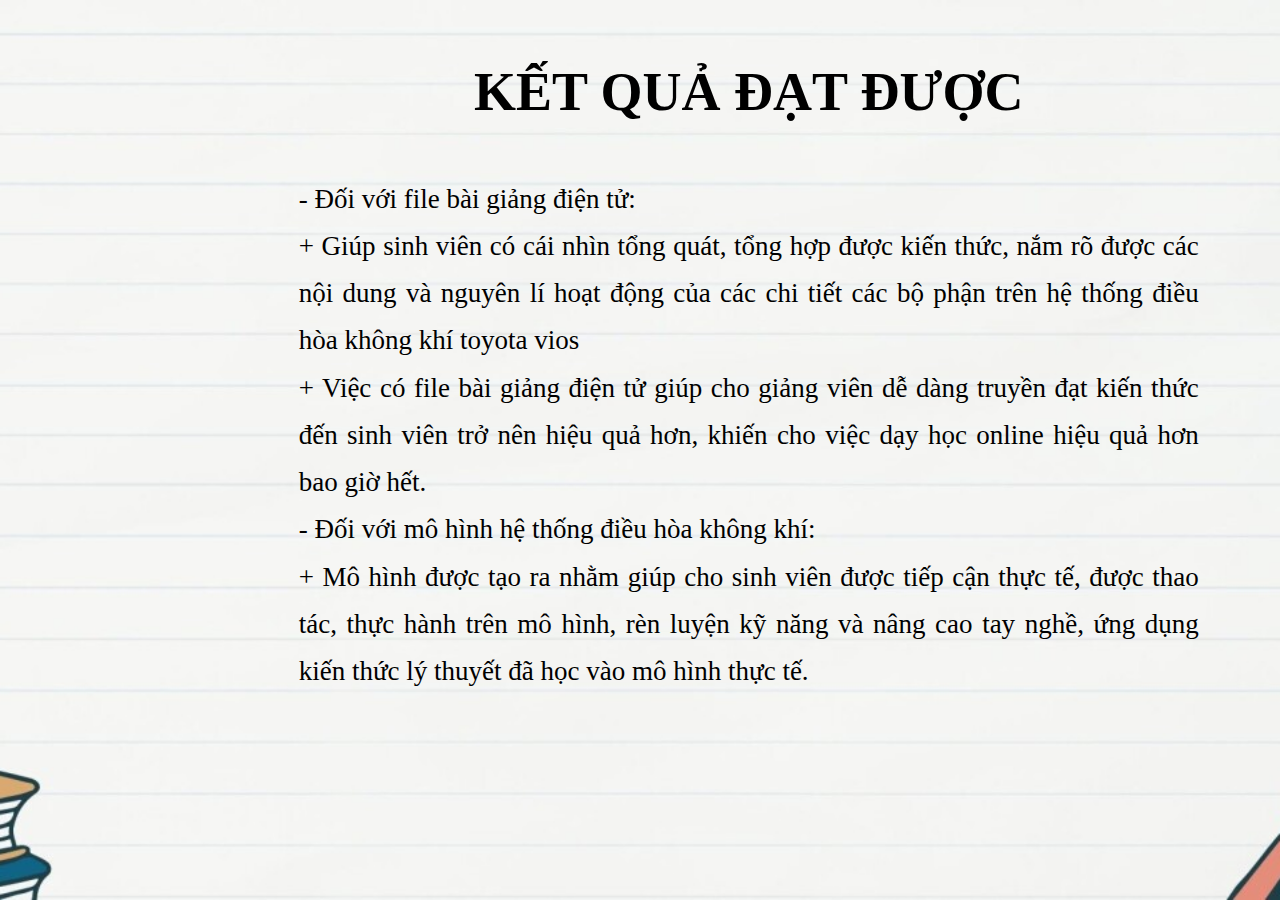
<file: M1.html>
<!DOCTYPE html>
<html lang="vi">
<head>
    <meta charset="UTF-8">
    <meta name="viewport" content="width=device-width, initial-scale=1.0">
    <title>Trang Văn Bản Với Hình Nền Mờ</title>
    <link rel="preconnect" href="https://fonts.googleapis.com">
    <link rel="preconnect" href="https://fonts.gstatic.com" crossorigin>
    <link href="https://fonts.googleapis.com/css2?family=Jaro:opsz@6..72&family=Lato:ital,wght@0,300;0,900;1,400;1,700&display=swap" rel="stylesheet">
    <link rel="stylesheet" href="M2.css">
</head>
<body>
    <div class="overlay"></div>
    <div class="content">
        <h1>KẾT QUẢ ĐẠT ĐƯỢC</h1>
        <p>
            - Đối với file bài giảng điện tử: <br>
            + Giúp sinh viên có cái nhìn tổng quát, tổng hợp được kiến thức, nắm rõ được các nội dung và nguyên lí hoạt động của các chi tiết các bộ phận trên hệ thống điều hòa không khí toyota vios <br>
            + Việc có file bài giảng điện tử giúp cho giảng viên dễ dàng truyền đạt kiến thức đến sinh viên trở nên hiệu quả hơn, khiến cho việc dạy học online hiệu quả hơn bao giờ hết. <br>
          - Đối với mô hình hệ thống điều hòa không khí: <br>
            + Mô hình được tạo ra nhằm giúp cho sinh viên được tiếp cận thực tế, được thao tác, thực hành trên mô hình, rèn luyện kỹ năng và nâng cao tay nghề, ứng dụng kiến thức lý thuyết đã học vào mô hình thực tế. 
                      
                    </p>
        
    </div>
</body>
</html>
</file>
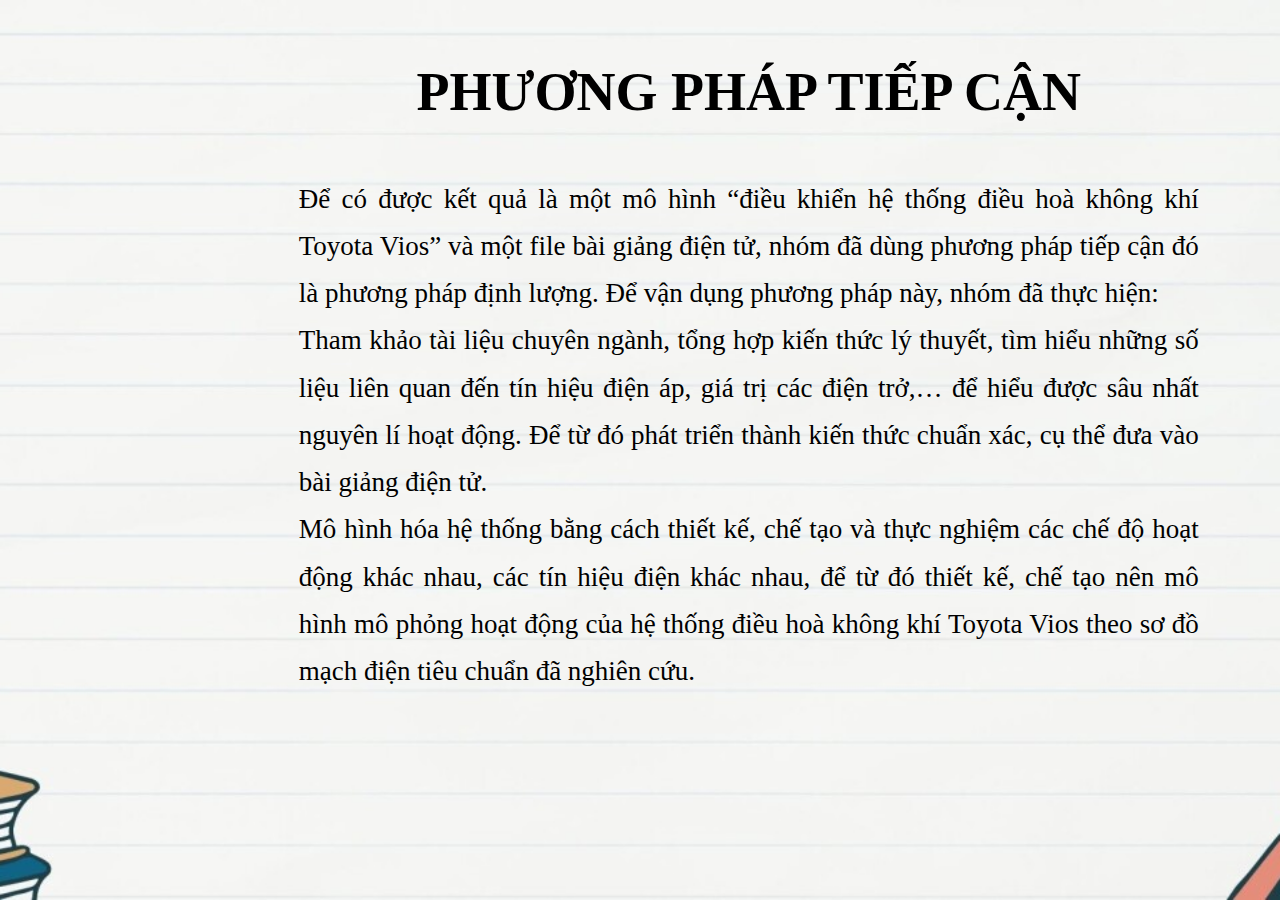
<file: M2.html>
<!DOCTYPE html>
<html lang="vi">
<head>
    <meta charset="UTF-8">
    <meta name="viewport" content="width=device-width, initial-scale=1.0">
    <title>Trang Văn Bản Với Hình Nền Mờ</title>
    <link rel="preconnect" href="https://fonts.googleapis.com">
    <link rel="preconnect" href="https://fonts.gstatic.com" crossorigin>
    <link rel="preconnect" href="https://fonts.googleapis.com">
    <link rel="preconnect" href="https://fonts.gstatic.com" crossorigin>
    <link rel="preconnect" href="https://fonts.googleapis.com">
    <link rel="preconnect" href="https://fonts.gstatic.com" crossorigin>
    <link href="https://fonts.googleapis.com/css2?family=Jaro:opsz@6..72&family=Lato:ital,wght@0,300;0,900;1,400;1,700&family=Playwrite+GB+J+Guides:ital@0;1&display=swap" rel="stylesheet">
    <link rel="stylesheet" href="M2.css">
</head>
<body>
    <div class="overlay"></div>
    <div class="content">
        <h1>PHƯƠNG PHÁP TIẾP CẬN</h1>
        <p>
            Để có được kết quả là một mô hình “điều khiển hệ thống điều hoà không khí Toyota Vios” và một file bài giảng điện tử, nhóm đã dùng phương pháp tiếp cận đó là phương pháp định lượng. Để vận dụng phương pháp này, nhóm đã thực hiện: <br>
            	Tham khảo tài liệu chuyên ngành, tổng hợp kiến thức lý thuyết, tìm hiểu những số liệu liên quan đến tín hiệu điện áp, giá trị các điện trở,… để hiểu được sâu nhất nguyên lí hoạt động. Để từ đó phát triển thành kiến thức chuẩn xác, cụ thể đưa vào bài giảng điện tử. <br>
            	Mô hình hóa hệ thống bằng cách thiết kế, chế tạo và thực nghiệm các chế độ hoạt động khác nhau, các tín hiệu điện khác nhau, để từ đó thiết kế, chế tạo nên mô hình mô phỏng hoạt động của hệ thống điều hoà không khí Toyota Vios theo sơ đồ mạch điện tiêu chuẩn đã nghiên cứu.
                    </p>
        
    </div>
</body>
</html>
</file>
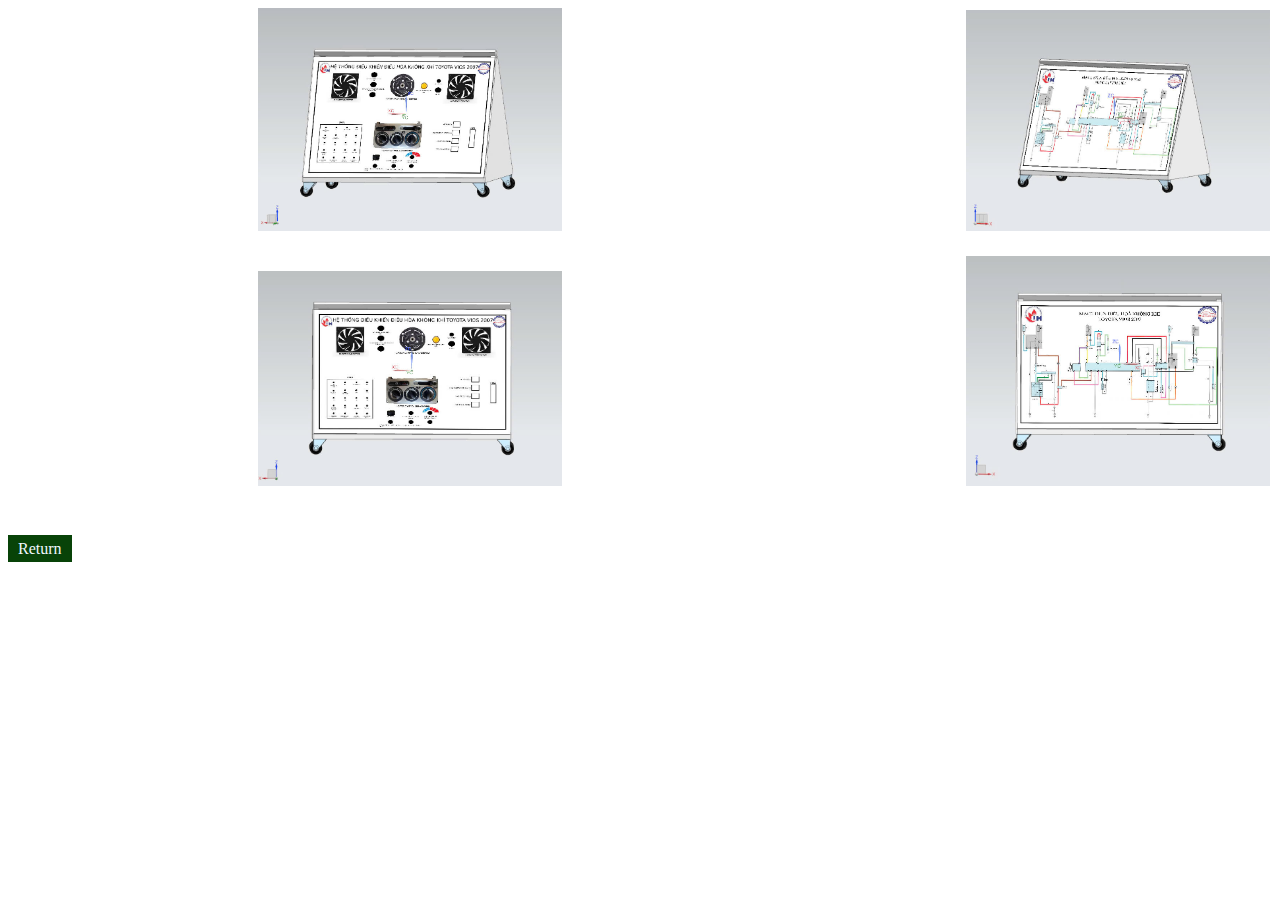
<file: mohinh.html>
<!DOCTYPE html>
<html lang="en">
<head>
    <meta charset="UTF-8">
    <meta name="viewport" content="width=device-width, initial-scale=1.0">
    <title>mohinh</title>
    <link rel="stylesheet" href="mohinh.css">
</head>
<body>
    <div class="image-sketch-1">
        <a href="#"><img class="image1" src="image/h37.jpg" alt="image1"></a>
        <a href="#"><img class="image2" src="image/h38.jpg" alt="image2"></a>
    </div>
    <h1>
        
    </h1>
    <div class="image-sketch-2">
        <a href="#"><img class="image3" src="image/h39.jpg" alt="image3"></a>
        <a href="#"><img class="image4" src="image/h40.jpg" alt="image4"></a>
    </div>
    <div class="multitasking">
        <li><a href="GTC.html">Return</a></li>
    </div>
</body>
</html>
</file>
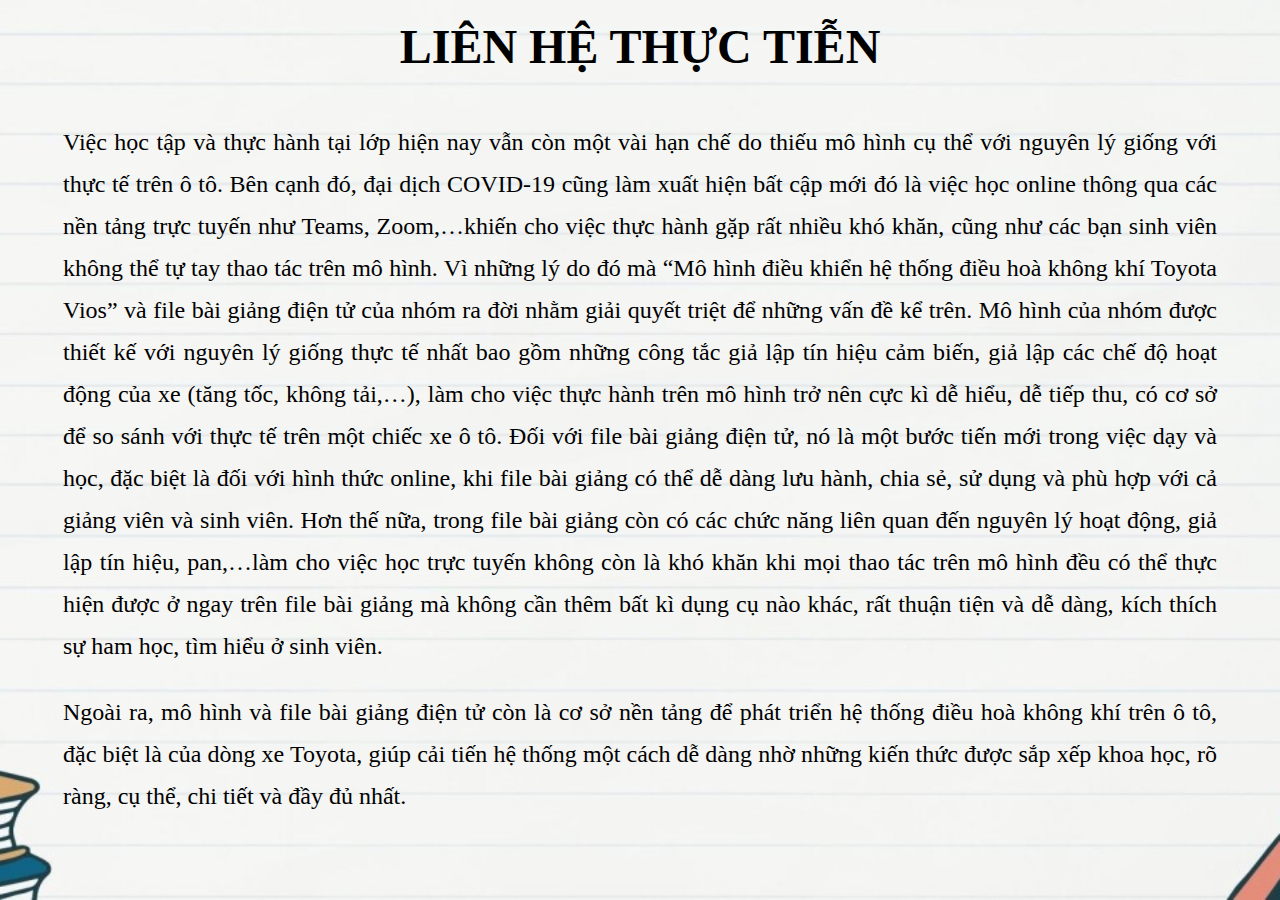
<file: pan.html>
<!DOCTYPE html>
<html lang="vi">
<head>
    <meta charset="UTF-8">
    <meta name="viewport" content="width=device-width, initial-scale=1.0">
    <title>Trang Văn Bản Với Hình Nền Mờ</title>
    <link rel="preconnect" href="https://fonts.googleapis.com">
    <link rel="preconnect" href="https://fonts.gstatic.com" crossorigin>
    <link href="https://fonts.googleapis.com/css2?family=Jaro:opsz@6..72&family=Lato:ital,wght@0,300;0,900;1,400;1,700&display=swap" rel="stylesheet">
    <link rel="stylesheet" href="test.css">
</head>
<body>
    <div class="overlay"></div>
    <div class="content">
        <h1>LIÊN HỆ THỰC TIỄN</h1>
        <p>
            Việc học tập và thực hành tại lớp hiện nay vẫn còn một vài hạn chế do thiếu mô hình cụ thể với nguyên lý giống với thực tế trên ô tô. Bên cạnh đó, đại dịch COVID-19 cũng làm xuất hiện bất cập mới đó là việc học online thông qua các nền tảng trực tuyến như Teams, Zoom,…khiến cho việc thực hành gặp rất nhiều khó khăn, cũng như các bạn sinh viên không thể tự tay thao tác trên mô hình. Vì những lý do đó mà “Mô hình điều khiển hệ thống điều hoà không khí Toyota Vios” và file bài giảng điện tử của nhóm ra đời nhằm giải quyết triệt để những vấn đề kể trên. Mô hình của nhóm được thiết kế với nguyên lý giống thực tế nhất bao gồm  những công tắc giả lập tín hiệu cảm biến, giả lập các chế độ hoạt động của xe (tăng tốc, không tải,…), làm cho việc thực hành trên mô hình trở nên cực kì dễ hiểu, dễ tiếp thu, có cơ sở để so sánh với thực tế trên một chiếc xe ô tô. Đối với file bài giảng điện tử, nó là một bước tiến mới trong việc dạy và học, đặc biệt là đối với hình thức online, khi file bài giảng có thể dễ dàng lưu hành, chia sẻ, sử dụng và phù hợp với cả giảng viên và sinh viên. Hơn thế nữa, trong file bài giảng còn có các chức năng liên quan đến nguyên lý hoạt động, giả lập tín hiệu, pan,…làm cho việc học trực tuyến không còn là khó khăn khi mọi thao tác trên mô hình đều có thể thực hiện được ở ngay trên file bài giảng mà không cần thêm bất kì dụng cụ nào khác, rất thuận tiện và dễ dàng, kích thích sự ham học, tìm hiểu ở sinh viên.
        </p>
        <p>
            Ngoài ra, mô hình và file bài giảng điện tử còn là cơ sở nền tảng để phát triển hệ thống điều hoà không khí trên ô tô, đặc biệt là của dòng xe Toyota, giúp cải tiến hệ thống một cách dễ dàng nhờ những kiến thức được sắp xếp khoa học, rõ ràng, cụ thể, chi tiết và đầy đủ nhất.
        </p>
    </div>
</body>
</html>
</file>
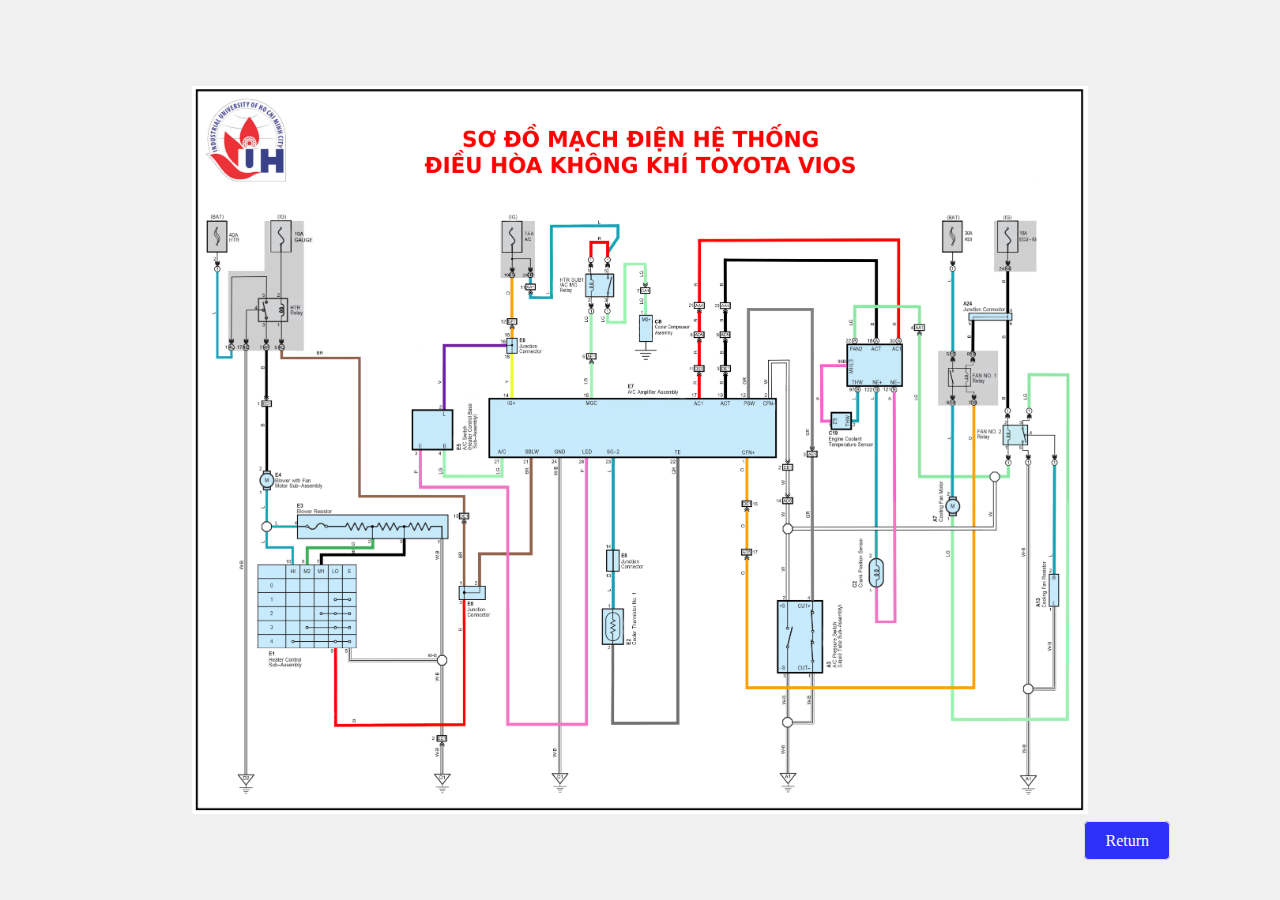
<file: Sơ Đồ Mạch .html>
<!DOCTYPE html>
<html lang="en">
<head>
    <meta charset="UTF-8">
    <meta name="viewport" content="width=device-width, initial-scale=1.0">
    <title>Document</title>
    <link rel="stylesheet" href="Sơ Đồ Mạch .css"> <!-- Đảm bảo tên tệp CSS đúng -->
</head>
<body>
    <img class="image1" src="image/1 png mặt sau có khung, không đo kiểm, không pan.png" alt="Complete circuit diagram">
    <div class="multitasking">
        <ul>
            <li><a href="index.html">Return</a></li>
        </ul>
    </div>
</body>
</html>
</file>
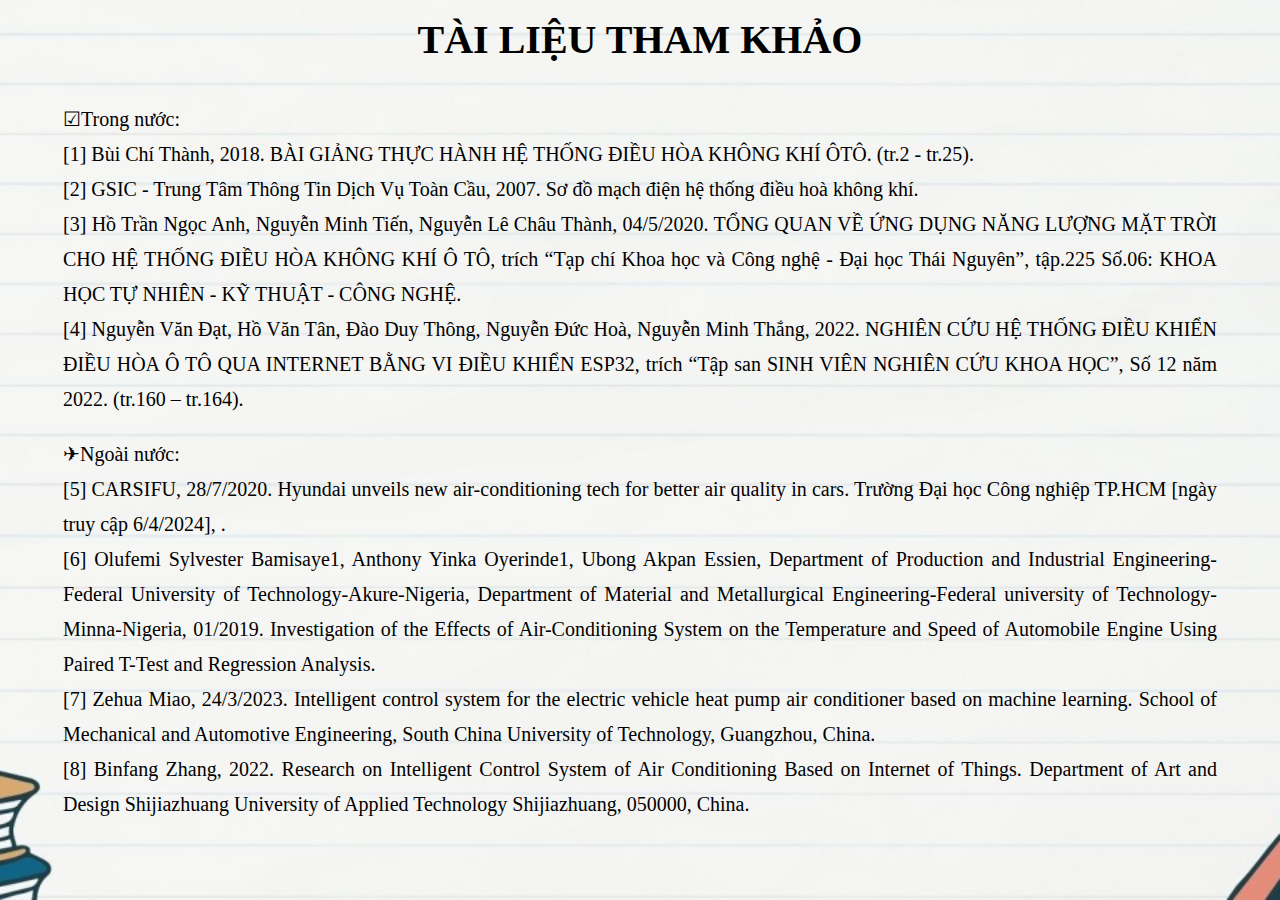
<file: Thu4.html>
<!DOCTYPE html>
<html lang="vi">
<head>
    <meta charset="UTF-8">
    <meta name="viewport" content="width=device-width, initial-scale=1.0">
    <title>Trang Văn Bản Với Hình Nền Mờ</title>
    <link rel="preconnect" href="https://fonts.googleapis.com">
    <link rel="preconnect" href="https://fonts.gstatic.com" crossorigin>
    <link href="https://fonts.googleapis.com/css2?family=Jaro:opsz@6..72&family=Lato:ital,wght@0,300;0,900;1,400;1,700&display=swap" rel="stylesheet">
    <link rel="stylesheet" href="test4.css">
</head>
<body>
    <div class="overlay"></div>
    <div class="content">
        <h1>TÀI LIỆU THAM KHẢO</h1>
        
        <p>
        	&#9745;Trong nước:  <br>
[1]	Bùi Chí Thành, 2018. BÀI GIẢNG THỰC HÀNH HỆ THỐNG ĐIỀU HÒA KHÔNG KHÍ ÔTÔ. (tr.2 - tr.25). <br>
[2]	GSIC - Trung Tâm Thông Tin Dịch Vụ Toàn Cầu, 2007. Sơ đồ mạch điện hệ thống điều hoà không khí.  <br>
[3]	Hồ Trần Ngọc Anh, Nguyễn Minh Tiến, Nguyễn Lê Châu Thành, 04/5/2020. TỔNG QUAN VỀ ỨNG DỤNG NĂNG LƯỢNG MẶT TRỜI CHO HỆ THỐNG ĐIỀU HÒA KHÔNG KHÍ Ô TÔ, trích “Tạp chí Khoa học và Công nghệ - Đại học Thái Nguyên”, tập.225 Số.06: KHOA HỌC TỰ NHIÊN - KỸ THUẬT - CÔNG NGHỆ.  <br>
[4]	Nguyễn Văn Đạt, Hồ Văn Tân, Đào Duy Thông, Nguyễn Đức Hoà, Nguyễn Minh Thắng, 2022. NGHIÊN CỨU HỆ THỐNG ĐIỀU KHIỂN ĐIỀU HÒA Ô TÔ QUA INTERNET BẰNG VI ĐIỀU KHIỂN ESP32, trích “Tập san SINH VIÊN NGHIÊN CỨU KHOA HỌC”, Số 12 năm 2022. (tr.160 – tr.164).

        </p>
        <p>
            &#9992;Ngoài nước: <br>
            [5]	CARSIFU, 28/7/2020. Hyundai unveils new air-conditioning tech for better air quality in cars. Trường Đại học Công nghiệp TP.HCM [ngày truy cập 6/4/2024], <URL:https://da4dkroembtou.cloudfront.net/wp-content/uploads/2020/07/Photo09HMGDevelopsAirTechnologies-Custom.jpg?zarsrc=1303&utm_source=zalo&utm_medium=zalo&utm_campaign=zalo>. <br>
            [6]	Olufemi Sylvester Bamisaye1, Anthony Yinka Oyerinde1, Ubong Akpan Essien, Department of Production and Industrial Engineering-Federal University of Technology-Akure-Nigeria, Department of Material and Metallurgical Engineering-Federal university of Technology-Minna-Nigeria, 01/2019. Investigation of the Effects of Air-Conditioning System on the Temperature and Speed of Automobile Engine Using Paired T-Test and Regression Analysis. <br>
            [7]	Zehua Miao, 24/3/2023. Intelligent control system for the electric vehicle heat pump air conditioner based on machine learning. School of Mechanical and Automotive Engineering, South China University of Technology, Guangzhou, China. <br>
            [8]	Binfang Zhang, 2022. Research on Intelligent Control System of Air Conditioning Based on Internet of Things. Department of Art and Design Shijiazhuang University of Applied Technology Shijiazhuang, 050000, China.
                    </p>
    </div>
</body>
</html>
</file>
<file: style.css>
/* General body styling */
body {
  margin: 0;
  font-family: 'Lato', sans-serif;
}

/* Header styling */
header {
  position: fixed; /* Giữ header ở vị trí cố định */
            top: 0;
            left: 0;
            right: 0;
            height: 100px; /* Chiều cao của header */
            z-index: 1000; /* Đảm bảo header nằm trên các nội dung khác */
  display: flex;
  align-items: center; 
  justify-content: space-between; 
  background-color: #a2c9ef; 
  border-bottom: 1px solid #ddd; 
  margin-bottom: 50px;
}

/* Logo styling */
img.logoiuh {
  height: 80px; 
  margin-left: 80px;
}



/* Heading styling */
header h1 {
  color: rgb(250, 21, 21);
  font-size: 1.75rem; 
  line-height: 1.4;
  margin: 0; 
  text-align: center;
  margin-right: 500px;
}

nav {
  position: fixed; /* Giữ nav ở vị trí cố định */
  top: 20px; /* Khoảng cách từ trên */
  left: 20px; /* Khoảng cách từ bên trái */
}

.menu-toggle {
  background:#384289; /* Màu nền cho nút */
  color: white; 
  border: none; 
  font-size: 32px; 
  cursor: pointer; 
  margin-left: -15px;
  margin-top: 82px;
  z-index: 1000; /* Đảm bảo nút luôn ở trên cùng */
  padding-left: 15px;
  border-radius: 5px;
}


.main-nav {
  display: flex; /* Hiển thị menu dưới dạng flex */
  list-style-type: none; 
  padding: 0; 
  margin: 5px 0 0 0; 
  flex-direction: column; 
  position: fixed; /* Đặt vị trí cố định */
  left: -450px; /* Ẩn menu ra ngoài màn hình bên trái */
  transition: left 0.3s ease; /* Thêm hiệu ứng chuyển động */
}

.main-nav.active {
  left: 0; /* Khi có class active, menu sẽ hiển thị */
}


ul.main-nav li {
  margin: 0; /* Không có margin giữa các mục */
  display: flex; /* Sử dụng flexbox cho li */
  justify-content: space-between; /* Căn giữa nội dung và biểu tượng */
  align-items: center; /* Căn giữa theo chiều dọc */
  position: relative; /* Để căn thẳng hàng cho icon bên phải */

}
ul.main-nav li .fa-angle-down {
  position: absolute; /* Đặt icon bên phải ở vị trí tuyệt đối */
  right: 20px; /* Khoảng cách từ bên phải */
}

ul.main-nav a {
  text-align: left; 
  justify-content: flex-start; /* Đảm bảo nội dung và biểu tượng được phân tách */
  display: flex; /* Sử dụng flexbox để căn chỉnh biểu tượng và nội dung */
  align-items: center; /* Căn giữa biểu tượng và nội dung */
  padding: 10px 70px; 
  text-decoration: none; 
  color: #f6f6f6; 
  font-size: 1rem; 
  background-color: #384289; 
  transition: background-color 0.3s ease; 
  border: 1px solid #414da0; /* Viền */
  width: 100%;
  border-radius: 5px;
}

.bi-grid-3x3-gap-fill {
  margin-right: 10px; /* Khoảng cách giữa biểu tượng và nội dung */
}



.fa-bars,.fa-cogs,.bi-wrench-adjustable,.bi-ev-front-fill,.bi-mortarboard-fill,.bi-stack,.bi-house-fill{
  margin-left: -50px;
  margin-right: 45px; /* Khoảng cách giữa biểu tượng và nội dung */
  

}


.fa-angle-down:before{
    margin-left: 20px; /* Khoảng cách giữa các icon */
}


ul.main-nav a:hover,
ul.main-nav a:focus {
  background-color: #e9ecef; 
  color: #0080ff; 
  outline: 2px solid #0080ff; 
}

/* Main content styling */
main {
  display: flex;
  flex-direction: column; /* Đặt các phần tử theo chiều dọc */
  align-items: center; /* Căn giữa các phần tử trong main */
  height: calc(100vh - 150px); /* Chiều cao giảm để trừ header */
  margin-top: 10px; /* Khoảng cách từ nav đến nội dung */
  transition: margin-left 0.3s ease; /* Hiệu ứng chuyển động cho main */
}

.row {
  display: block;
  align-items: center; /* Giữ các hình ảnh và logo trên cùng một hàng */
  margin-left: 300px;
  margin-top: -90px;
}

/* Side images styling */
.side-image {
  width: 30%; /* Điều chỉnh kích thước hình ảnh bên trái và phải */
  transition: transform 0.3s ease; /* Thêm hiệu ứng chuyển động */
  margin-top: 45px;
  margin-left: 70px;
}

.side-image:hover {
  transform: scale(1.8); /* Phóng to hình ảnh khi rê chuột */
}

/* Text and links container styling */
.text-and-links {
  display: flex; 
  flex-direction: column; 
  align-items: center; /* Căn giữa nội dung văn bản */
  margin-top: 108px; /* Khoảng cách từ logo đến văn bản */
  color: rgb(27, 13, 16);
}

/* Heading styling */
.heading-main-text {
  font-size: 5.5rem; 
  margin-top: 85px; 
  text-align: center;
}

/* Links container styling */
.links-container {
  display: flex; 
  margin-top: 10px; 
}

.btn {
  display: inline-block;
  padding: 10px 20px;
  font-size: 1rem;
  color: #0b0b0b;
  text-decoration: none;
  border-radius: 5px;
  border-color: #0080ff;
  margin-top: 5px;
}
.btnn {
  display: inline-block;
  padding: 10px 62px;
  font-size: 1rem;
  color: #0b0b0b;
  text-decoration: none;
  border-radius: 5px;
  border-color: #0080ff;
}
footer{
  background-color: #a2c9ef;
  height: 50px;
  margin-top: 90px;
}

.member{
  float: right;
  margin-top: -130px;
}
/* Hover effect for buttons */




main.shift {
  margin-left: 420px; /* Khoảng cách lấn vào của body khi menu mở */
  transition: margin-left 0.3s ease; /* Thêm hiệu ứng chuyển động */
}




/* các element của các mục  */


.intro-sub-items ul {
  padding: 0; /* Bỏ padding cho ul nếu cần */
  list-style: none; /* Bỏ dấu chấm cho danh sách */
}

.intro-sub-items li a {
  font-size: 14px; /* Chỉnh kích thước chữ tại đây */
  color: #a1a1a1; /* Màu chữ có thể thay đổi */
  padding: 10px 40px; /* Padding cho các liên kết */
  text-decoration: none; /* Bỏ gạch chân */
  display: block; /* Đảm bảo liên kết chiếm toàn bộ chiều rộng */
}

.intro-sub-items li a:hover {
  background-color: #f0f0f0; /* Hiệu ứng hover nếu cần */
}




.principle-sub-items ul {
  padding: 0; /* Bỏ padding cho ul nếu cần */
  list-style: none; /* Bỏ dấu chấm cho danh sách */
}

.principle-sub-items li a {
  font-size: 14px; /* Chỉnh kích thước chữ tại đây */
  color: #a1a1a1; /* Màu chữ có thể thay đổi */
  padding: 10px 40px; /* Padding cho các liên kết */
  text-decoration: none; /* Bỏ gạch chân */
  display: block; /* Đảm bảo liên kết chiếm toàn bộ chiều rộng */
}

.principle-sub-items li a:hover {
  background-color: #f0f0f0; /* Hiệu ứng hover nếu cần */
}



.pan-sub-items ul {
  padding: 0; /* Bỏ padding cho ul nếu cần */
  list-style: none; /* Bỏ dấu chấm cho danh sách */
}

.pan-sub-items li a {
  font-size: 14px; /* Chỉnh kích thước chữ tại đây */
  color: #a1a1a1; /* Màu chữ có thể thay đổi */
  padding: 10px 40px; /* Padding cho các liên kết */
  text-decoration: none; /* Bỏ gạch chân */
  display: block; /* Đảm bảo liên kết chiếm toàn bộ chiều rộng */
}

.pan-sub-items li a:hover {
  background-color: #f0f0f0; /* Hiệu ứng hover nếu cần */
}

.intro-sub-items, .principle-sub-items,.pan-sub-items {
  display: block; /* Hoặc sử dụng display: none; khi ẩn */
  overflow: hidden;
  max-height: 0; /* Đặt chiều cao tối đa ban đầu */
  transition: max-height 0.3s ease; /* Hiệu ứng mượt mà */
}

.intro-sub-items.active,
.principle-sub-items.active
.pan-sub-items.active {
    max-height: 200px; /* Chiều cao tối đa khi mở */
}




/* Định dạng cho các mục -Low *********************************************************/




.LOW-container{
    padding-right: 10px;
    width: 1100px; /* Chiều rộng cố định */
    position: relative;
    margin: 0 auto; /* Căn giữa ngang */
    overflow: hidden; /* Ẩn phần dư nếu cần */
}
.LOW-text {
  background-color: #384289; /* Màu nền nhẹ nhàng */
  border-radius: 10px; /* Bo tròn góc */
  padding: 10px; /* Khoảng cách bên trong */
  box-shadow: 0 4px 10px rgba(0, 0, 0, 0.1); /* Đổ bóng nhẹ */
  margin: 0 0; /* Khoảng cách trên và dưới */
  font-family: 'Arial', sans-serif; /* Font chữ */
  color: #fff9f9; /* Màu chữ */
  line-height: 1.5; /* Khoảng cách giữa các dòng */
  font-size: 15px;
}
.LOW-image {
  position: relative; /* Để các phần tử con có thể sử dụng vị trí tuyệt đối */
}
.LOW-image img {
  width: 100%;
  border-radius: 8px;
  box-shadow: 0 4px 8px rgba(0, 0, 0, 0.1);
  padding-top: 10px;
  height: auto; /* Để giữ tỷ lệ */
}
.button-container {
  position: absolute;
  top: 3.5%;
  left: 5%;
  transform: translate(-3.5%, -5%);
  z-index: 10;
}
.button-container button {
  background-color: #007BFF; /* Màu xanh dương */
  color: white; /* Màu chữ trắng */
  border: none; /* Không viền */
  border-radius: 8px; /* Bo tròn góc */
  padding: 12px 24px; /* Khoảng cách bên trong */
  font-size: 16px; /* Kích thước chữ */
  font-weight: bold; /* Chữ đậm */
  text-transform: uppercase; /* Chữ in hoa */
  cursor: pointer; /* Con trỏ khi di chuột */
  box-shadow: 0 4px 8px rgba(0, 0, 0, 0.2); /* Đổ bóng */
  transition: background-color 0.3s, transform 0.2s, box-shadow 0.3s; /* Hiệu ứng chuyển tiếp */

}
.button-containerr button {
  background-color: #007BFF; /* Màu xanh dương */
  color: white; /* Màu chữ trắng */
  border: none; /* Không viền */
  border-radius: 8px; /* Bo tròn góc */
  padding: 12px 24px; /* Khoảng cách bên trong */
  font-size: 16px; /* Kích thước chữ */
  font-weight: bold; /* Chữ đậm */
  text-transform: uppercase; /* Chữ in hoa */
  cursor: pointer; /* Con trỏ khi di chuột */
  box-shadow: 0 4px 8px rgba(0, 0, 0, 0.2); /* Đổ bóng */
  transition: background-color 0.3s, transform 0.2s, box-shadow 0.3s; /* Hiệu ứng chuyển tiếp */

}

.button-container button:hover {
  background-color: #0056b3; /* Màu nền tối hơn khi di chuột */
  box-shadow: 0 6px 12px rgba(0, 0, 0, 0.3); /* Đổ bóng sâu hơn khi di chuột */
  transform: translateY(-2px); /* Nâng nút lên một chút khi di chuột */
}
.button-containerr button:hover {
  background-color: #0056b3; /* Màu nền tối hơn khi di chuột */
  box-shadow: 0 6px 12px rgba(0, 0, 0, 0.3); /* Đổ bóng sâu hơn khi di chuột */
  transform: translateY(-2px); /* Nâng nút lên một chút khi di chuột */
}

.button-container button:active {
  transform: translateY(0); /* Đưa nút về vị trí ban đầu khi nhấn */
  box-shadow: 0 4px 8px rgba(0, 0, 0, 0.2); /* Đổ bóng trở về khi nhấn */
}* {
  box-sizing: border-box;
}






/* CSS cho dây điện ***************************************************************/
.doan-day-doc,
.doan-day-doc-2,.doan-day-doc-1,.doan-day-doc-3,.doan-day-doc-4,.doan-day-doc-5,.doan-day-doc-6,.doan-day-doc-7,.doan-day-doc-8,.doan-day-doc-9,.doan-day-doc-10
,.doan-day-doc-11
,.doan-day-doc-12
,.doan-day-doc-13
,.doan-day-doc-14
,.doan-day-doc-15
,.doan-day-doc-16,.doan-day-doc-17,.doan-day-doc-18,.doan-day-doc-19 
,.doan-day-doc-20,.doan-day-doc-21,.doan-day-doc-22,.doan-day-doc-23,.doan-day-doc-24,.doan-day-doc-25,.doan-day-doc-26,.doan-day-doc-27,.doan-day-doc-28,.doan-day-doc-29
,.doan-day-doc-30,.doan-day-doc-31,.doan-day-doc-32,.doan-day-doc-33,.doan-day-doc-34,.doan-day-doc-35,.doan-day-doc-36,.doan-day-doc-37,.doan-day-doc-38,.doan-day-doc-39
,.doan-day-doc-40,.doan-day-doc-41,.doan-day-doc-42,.doan-day-doc-43,.doan-day-doc-44,.doan-day-doc-45,.doan-day-doc-46,.doan-day-doc-47,.doan-day-doc-48,.doan-day-doc-49
,.doan-day-doc-50,.doan-day-doc-51,.doan-day-doc-52,.doan-day-doc-53,.doan-day-doc-54,.doan-day-doc-55,.doan-day-doc-56,.doan-day-doc-57,.doan-day-doc-58,.doan-day-doc-59
,.doan-day-doc-60,.doan-day-doc-61,.doan-day-doc-62,.doan-day-doc-63,.doan-day-doc-64,.doan-day-doc-65,.doan-day-doc-66,.doan-day-doc-67,.doan-day-doc-68
,.doan-day-doc-69
,.doan-day-doc-70
,.doan-day-doc-71
,.doan-day-doc-72
,.doan-day-doc-73
,.doan-day-doc-74
,.doan-day-doc-75
,.doan-day-doc-76
,.doan-day-doc-77
,.doan-day-doc-78
,.doan-day-doc-79
,.doan-day-doc-80
,.doan-day-doc-81
,.doan-day-doc-82
,.doan-day-doc-83
,.doan-day-doc-84
,.doan-day-doc-85
,.doan-day-doc-86
,.doan-day-doc-87
,.doan-day-doc-88
,.doan-day-doc-89
,.doan-day-doc-90{
    position: absolute; /* Đặt vị trí tuyệt đối cho các dây */
    background-color: none;
}
.doan-day-doc{
            width:  107px;
            height: 7px;
            margin: 10px 0;
            transition: background-color 0.5s;
        }
.doan-day-doc-2 {
          width: 132.5px;
          height: 7px;
          margin: 10px 0;
          transition: background-color 0.5s;
}

.doan-day-doc-1 {
  width: 7px;
  height: 164px;
  margin: 10px 0;
  transition: background-color 0.5s;
}
.doan-day-doc-3 {
  width: 41px;
  height: 7px;
  margin: 10px 0;
  transition: background-color 0.5s;
}
.doan-day-doc-4{
  width:  41px;
  height: 7px;
  margin: 10px 0;
  transition: background-color 0.5s;
}
.doan-day-doc-5{
  width:  20.2px;
  height: 7px;
  margin: 10px 0;
  transition: background-color 0.5s;
}
.doan-day-doc-6 {
  width: 7px;
  height: 129px;
  margin: 10px 0;
  transition: background-color 0.5s;
}
.doan-day-doc-7 {
  width: 143px;
  height: 7px;
  margin: 10px 0;
  transition: background-color 0.5s;
}
.doan-day-doc-8 {
  width: 219px;
  height: 7px;
  margin: 10px 0;
  transition: background-color 0.5s;
}
.doan-day-doc-9 {
  width: 7px;
  height: 178.5px;
  margin: 10px 0;
  transition: background-color 0.5s;
}
.doan-day-doc-10 {
  width: 123px;
  height: 7px;
  margin: 10px 0;
  transition: background-color 0.5s;
}
.doan-day-doc-11 {
  width: 41.5px;
  height: 7px;
  margin: 10px 0;
  transition: background-color 0.5s;
}
.doan-day-doc-12 {
  width: 7px;
  height: 99px;
  margin: 10px 0;
  transition: background-color 0.5s;
}
.doan-day-doc-13 {
  width: 62px;
  height: 7px;
  margin: 10px 0;
  transition: background-color 0.5s;
}
.doan-day-doc-14 {
  width: 22px;
  height: 7px;
  margin: 10px 0;
  transition: background-color 0.5s;
}
.doan-day-doc-15 {
  width: 64px;
  height: 7px;
  margin: 10px 0;
  transition: background-color 0.5s;
}
.doan-day-doc-16 {
  width: 201px;
  height: 7px;
  margin: 10px 0;
  transition: background-color 0.5s;
}
.doan-day-doc-17 {
  width: 145px;
  height: 7px;
  margin: 10px 0;
  transition: background-color 0.5s;
}
.doan-day-doc-18 {
  width: 7px;
  height: 34.5px;
  margin: 10px 0;
  transition: background-color 0.5s;
}
.doan-day-doc-19 {
  width: 18px;
  height: 7px;
  margin: 10px 0;
  transition: background-color 0.5s;
}
.doan-day-doc-20 {
  width: 7px;
  height: 78.5px;
  margin: 10px 0;
  transition: background-color 0.5s;
}
.doan-day-doc-21 {
  width: 7px;
  height: 34.5px;
  margin: 10px 0;
  transition: background-color 0.5s;
}
.doan-day-doc-22 {
  width: 49px;
  height: 7px;
  margin: 10px 0;
  transition: background-color 0.5s;
}
.doan-day-doc-23 {
  width: 38px;
  height: 3px;
  margin: 10px 0;
  transition: background-color 0.5s;
}
.doan-day-doc-24 {
  width: 98.5px;
  height: 7px;
  margin: 10px 0;
  transition: background-color 0.5s;
}
.doan-day-doc-25 {
  width: 25.5px;
  height: 7px;
  margin: 10px 0;
  transition: background-color 0.5s;
}
.doan-day-doc-26 {
  width: 71px;
  height: 7px;
  margin: 10px 0;
  transition: background-color 0.5s;
}
.doan-day-doc-27 {
  width: 7px;
  height: 53px;
  margin: 10px 0;
  transition: background-color 0.5s;
}
.doan-day-doc-28 {
  width: 269px;
  height: 7px;
  margin: 10px 0;
  transition: background-color 0.5s;
}
.doan-day-doc-29 {
  width: 7px;
  height: 35px;
  margin: 10px 0;
  transition: background-color 0.5s;
}

.doan-day-doc-30 {
  width: 41px;
  height: 7px;
  margin: 10px 0;
  transition: background-color 0.5s;
}
.doan-day-doc-31 {
  width: 7px;
  height: 112px;
  margin: 10px 0;
  transition: background-color 0.5s;
}
.doan-day-doc-32 {
  width: 142px;
  height: 7px;
  margin: 10px 0;
  transition: background-color 0.5s;
}
.doan-day-doc-33 {
  width: 7px;
  height: 65px;
  margin: 10px 0;
  transition: background-color 0.5s;
}
.doan-day-doc-34 {
  width: 110px;
  height: 7px;
  margin: 10px 0;
  transition: background-color 0.5s;
}
.doan-day-doc-35 {
  width: 7px;
  height: 99px;
  margin: 10px 0;
  transition: background-color 0.5s;
}
.doan-day-doc-36 {
  width: 24.8px;
  height: 7px;
  margin: 10px 0;
  transition: background-color 0.5s;
}
.doan-day-doc-37 {
  width: 7px;
  height: 97px;
  margin: 10px 0;
  transition: background-color 0.5s;
}
.doan-day-doc-38 {
  width: 186px;
  height: 7px;
  margin: 10px 0;
  transition: background-color 0.5s;
}
.doan-day-doc-39 {
  width: 7px;
  height: 94px;
  margin: 10px 0;
  transition: background-color 0.5s;
}
.doan-day-doc-40 {
  width: 81px;
  height: 7px;
  margin: 10px 0;
  transition: background-color 0.5s;
}
.doan-day-doc-41 {
  width: 40px;
  height: 7px;
  margin: 10px 0;
  transition: background-color 0.5s;
}
.doan-day-doc-42 {
  width: 7px;
  height: 59px;
  margin: 10px 0;
  transition: background-color 0.5s;
}
.doan-day-doc-43 {
  width: 223px;
  height: 7px;
  margin: 10px 0;
  transition: background-color 0.5s;
}
.doan-day-doc-44 {
  width: 7px;
  height: 122px;
  margin: 10px 0;
  transition: background-color 0.5s;
}
.doan-day-doc-45 {
  width: 46.5px;
  height: 7px;
  margin: 10px 0;
  transition: background-color 0.5s;
}
.doan-day-doc-46 {
  width: 0px;
  height: 53px;
  margin: 10px 0;
  transition: background-color 0.5s;
}
.doan-day-doc-47 {
  width: 7px;
  height: 71px;
  margin: 10px 0;
  transition: background-color 0.5s;
}
.doan-day-doc-48 {
  width: 7px;
  height: 38px;
  margin: 10px 0;
  transition: background-color 0.5s;
}
.doan-day-doc-49 {
  width: 108.5px;
  height: 7px;
  margin: 10px 0;
  transition: background-color 0.5s;
}
.doan-day-doc-50 {
  width: 7px;
  height: 74px;
  margin: 10px 0;
  transition: background-color 0.5s;
}
.doan-day-doc-51 {
  width: 7px;
  height: 48px;
  margin: 10px 0;
  transition: background-color 0.5s;
}
.doan-day-doc-52 {
  width: 104px;
  height: 7px;
  margin: 10px 0;
  transition: background-color 0.5s;
}
.doan-day-doc-53 {
  width: 7px;
  height: 36px;
  margin: 10px 0;
  transition: background-color 0.5s;
}
.doan-day-doc-54 {
  width: 7px;
  height: 65px;
  margin: 10px 0;
  transition: background-color 0.5s;
}
.doan-day-doc-55 {
  width: 153px;
  height: 7px;
  margin: 10px 0;
  transition: background-color 0.5s;
}
.doan-day-doc-56 {
  width: 7px;
  height: 161px;
  margin: 10px 0;
  transition: background-color 0.5s;
}
.doan-day-doc-57 {
  width: 141px;
  height: 7px;
  margin: 10px 0;
  transition: background-color 0.5s;
}
.doan-day-doc-58 {
  width: 7px;
  height: 207px;
  margin: 10px 0;
  transition: background-color 0.5s;
}
.doan-day-doc-59 {
  width: 7px;
  height: 70px;
  margin: 10px 0;
  transition: background-color 0.5s;
}
.doan-day-doc-60 {
  width: 7px;
  height: 29px;
  margin: 10px 0;
  transition: background-color 0.5s;
}
.doan-day-doc-61 {
  width: 7px;
  height: 11px;
  margin: 10px 0;
  transition: background-color 0.5s;
}
.doan-day-doc-62 {
  width: 116px;
  height: 7px;
  margin: 10px 0;
  transition: background-color 0.5s;
}
.doan-day-doc-63 {
  width: 7px;
  height: 207px;
  margin: 10px 0;
  transition: background-color 0.5s;
}
.doan-day-doc-64 {
  width: 7px;
  height: 117px;
  margin: 10px 0;
  transition: background-color 0.5s;
}
.doan-day-doc-65 {
  width: 115px;
  height: 7px;
  margin: 10px 0;
  transition: background-color 0.5s;
}
.doan-day-doc-66 {
  width: 7px;
  height: 187px;
  margin: 10px 0;
  transition: background-color 0.5s;
}
.doan-day-doc-67 {
  width: 2.5px;
  height: 115px;
  margin: 10px 0;
  transition: background-color 0.5s;
}
.doan-day-doc-68 {
  width: 7px;
  height: 39px;
  margin: 10px 0;
  transition: background-color 0.5s;
}
.doan-day-doc-69 {
  width: 37px;
  height: 7px;
  margin: 10px 0;
  transition: background-color 0.5s;
}
.doan-day-doc-70 {
  width: 7px;
  height: 20px;
  margin: 10px 0;
  transition: background-color 0.5s;
}
.doan-day-doc-71 {
  width: 7px;
  height: 17px;
  margin: 10px 0;
  transition: background-color 0.5s;
}
.doan-day-doc-72 {
  width: 40px;
  height: 7px;
  margin: 10px 0;
  transition: background-color 0.5s;
}
.doan-day-doc-73 {
  width: 7px;
  height: 105.5px;
  margin: 10px 0;
  transition: background-color 0.5s;
}
.doan-day-doc-74 {
  width: 118px;
  height: 7px;
  margin: 10px 0;
  transition: background-color 0.5s;
}
.doan-day-doc-75 {
  width: 7px;
  height: 29.5px;
  margin: 10px 0;
  transition: background-color 0.5s;
}
.doan-day-doc-76 {
  width: 24px;
  height: 7px;
  margin: 10px 0;
  transition: background-color 0.5s;
}
.doan-day-doc-77 {
  width: 33px;
  height: 7px;
  margin: 10px 0;
  transition: background-color 0.5s;
}
.doan-day-doc-78 {
  width: 7px;
  height: 28.5px;
  margin: 10px 0;
  transition: background-color 0.5s;
}
.doan-day-doc-79 {
  width: 7px;
  height: 28.5px;
  margin: 10px 0;
  transition: background-color 0.5s;
}
.doan-day-doc-80 {
  width: 7px;
  height: 43px;
  margin: 10px 0;
  transition: background-color 0.5s;
}
.doan-day-doc-81 {
  width: 2.5px;
  height: 27px;
  margin: 10px 0;
  transition: background-color 0.5s;
}
.doan-day-doc-82 {
  width: 7px;
  height: 8.5px;
  margin: 10px 0;
  transition: background-color 0.5s;
}
.doan-day-doc-83 {
  width: 31px;
  height: 7px;
  margin: 10px 0;
  transition: background-color 0.5s;
}
.doan-day-doc-84 {
  width: 7px;
  height: 141px;
  margin: 10px 0;
  transition: background-color 0.5s;
}
.doan-day-doc-85 {
  width: 34px;
  height: 7px;
  margin: 10px 0;
  transition: background-color 0.5s;
}
.doan-day-doc-86 {
  width: 7px;
  height: 74px;
  margin: 10px 0;
  transition: background-color 0.5s;
}


.doan-day-doc-87 {
  width: 7px;
  height: 60px;
  margin: 10px 0;
  transition: background-color 0.5s;
}.doan-day-doc-88 {
  width: 7px;
  height: 38px;
  margin: 10px 0;
  transition: background-color 0.5s;
}.doan-day-doc-89 {
  width: 7px;
  height: 21px;
  margin: 10px 0;
  transition: background-color 0.5s;
}.doan-day-doc-90 {
  width: 174px;
  height: 7px;
  margin: 10px 0;
  transition: background-color 0.5s;
}



/* Điều chỉnh vị trí cho từng dây điện */
#wire1 {
    top: 62.7%; /* Điều chỉnh vị trí theo ý muốn */
    left: 9.35%; /* Điều chỉnh vị trí theo ý muốn */
}
#wire2 {
  top: 29.3%; /* Điều chỉnh vị trí theo ý muốn */
  left: 31.45%; /* Điều chỉnh vị trí theo ý muốn */
}
#wire3 {
    top: 29%; /* Điều chỉnh vị trí theo ý muốn */
    left: 31.5%; /* Điều chỉnh vị trí theo ý muốn */
}
#wire4 {
  top: 3%; /* Điều chỉnh vị trí theo ý muốn */
  left: 43%; /* Điều chỉnh vị trí theo ý muốn */
}
#wire5 {
  top: 62.7%; /* Điều chỉnh vị trí theo ý muốn */
  left: 24.15%; /* Điều chỉnh vị trí theo ý muốn */
}
#wire6 {
  top: 62.5%; /* Điều chỉnh vị trí theo ý muốn */
  left: 30.2%; /* Điều chỉnh vị trí theo ý muốn */
}
#wire7 {
  top: 3.4%; /* Điều chỉnh vị trí theo ý muốn */
  left: 43%; /* Điều chỉnh vị trí theo ý muốn */
}
#wire8 {
  top: 3%; /* Điều chỉnh vị trí theo ý muốn */
  left: 49%; /* Điều chỉnh vị trí theo ý muốn */
}
#wire9 {
  top: 3%; /* Điều chỉnh vị trí theo ý muốn */
  left: 65.15%; /* Điều chỉnh vị trí theo ý muốn */
}
#wire10 {
  top: 3%; /* Điều chỉnh vị trí theo ý muốn */
  left: 84.65%; /* Điều chỉnh vị trí theo ý muốn */
}
#wire11 {
  top: 39.2%; /* Điều chỉnh vị trí theo ý muốn */
  left: 74%; /* Điều chỉnh vị trí theo ý muốn */
}
#wire12 {
  top: 33.2%; /* Điều chỉnh vị trí theo ý muốn */
  left: 74%; /* Điều chỉnh vị trí theo ý muốn */
}
#wire13 {
  top: 13.8%; /* Điều chỉnh vị trí theo ý muốn */
  left: 77.65%; /* Điều chỉnh vị trí theo ý muốn */
}
#wire14 {
  top: 11%; /* Điều chỉnh vị trí theo ý muốn */
  left: 78.9%; /* Điều chỉnh vị trí theo ý muốn */
}
#wire15 {
  top: 11%; /* Điều chỉnh vị trí theo ý muốn */
  left: 85.2%; /* Điều chỉnh vị trí theo ý muốn */
}
#wire16 {
  top: 11%; /* Điều chỉnh vị trí theo ý muốn */
  left: 89.5%; /* Điều chỉnh vị trí theo ý muốn */
}
#wire17 {
  top: 90.2%; /* Điều chỉnh vị trí theo ý muốn */
  left: 13.5%; /* Điều chỉnh vị trí theo ý muốn */
}
#wire18 {
  top: 84%; /* Điều chỉnh vị trí theo ý muốn */
  left: 14.5%; /* Điều chỉnh vị trí theo ý muốn */
}
#wire19 {
  top: 84.3%; /* Điều chỉnh vị trí theo ý muốn */
  left: 31.3%; /* Điều chỉnh vị trí theo ý muốn */
}
#wire20 {
  top: 84.2%; /* Điều chỉnh vị trí theo ý muốn */
  left: 30.2%; /* Điều chỉnh vị trí theo ý muốn */
}
#wire21 {
  top: 69.1%; /* Điều chỉnh vị trí theo ý muốn */
  left: 14.4%; /* Điều chỉnh vị trí theo ý muốn */
}
#wire22 {
  top: 84.3%; /* Điều chỉnh vị trí theo ý muốn */
  left: 31.3%; /* Điều chỉnh vị trí theo ý muốn */
}
#wire23 {
  top: 69.1%; /* Điều chỉnh vị trí theo ý muốn */
  left: 14.6%; /* Điều chỉnh vị trí theo ý muốn */
}
#wire24 {
  top: 69.5%; /* Điều chỉnh vị trí theo ý muốn */
  left: 19.9%; /* Điều chỉnh vị trí theo ý muốn */
}#wire25 {
  top: 69.1%; /* Điều chỉnh vị trí theo ý muốn */
  left: 24.1%; /* Điều chỉnh vị trí theo ý muốn */
}#wire26 {
  top: 68.9%; /* Điều chỉnh vị trí theo ý muốn */
  left: 35.4%; /* Điều chỉnh vị trí theo ý muốn */
}#wire27 {
  top: 69%; /* Điều chỉnh vị trí theo ý muốn */
  left: 42%; /* Điều chỉnh vị trí theo ý muốn */
}
#wire28 {
  top: 56.5%; /* Điều chỉnh vị trí theo ý muốn */
  left: 49.3%; /* Điều chỉnh vị trí theo ý muốn */
}
#wire29 {
  top: 10.9%; /* Điều chỉnh vị trí theo ý muốn */
  left: 52.2%; /* Điều chỉnh vị trí theo ý muốn */
}
#wire30 {
  top: 33.3%; /* Điều chỉnh vị trí theo ý muốn */
  left: 73.60%; /* Điều chỉnh vị trí theo ý muốn */
}
#wire31 {
  top: 22.6%; /* Điều chỉnh vị trí theo ý muốn */
  left: 52.2%; /* Điều chỉnh vị trí theo ý muốn */
}
#wire32 {
  top: 23.3%; /* Điều chỉnh vị trí theo ý muốn */
  left: 55.3%; /* Điều chỉnh vị trí theo ý muốn */
}
#wire33 {
  top: 45.4%; /* Điều chỉnh vị trí theo ý muốn */
  left: 55.3%; /* Điều chỉnh vị trí theo ý muốn */
}
#wire34 {
  top: 33.1%; /* Điều chỉnh vị trí theo ý muốn */
  left: 67.7%; /* Điều chỉnh vị trí theo ý muốn */
}
#wire35 {
  top: 33.1%; /* Điều chỉnh vị trí theo ý muốn */
  left: 68.2%; /* Điều chỉnh vị trí theo ý muốn */
}
#wire36 {
  top: 13.7%; /* Điều chỉnh vị trí theo ý muốn */
  left: 77.65%; /* Điều chỉnh vị trí theo ý muốn */
}
#wire37 {
  top: 32.5%; /* Điều chỉnh vị trí theo ý muốn */
  left: 52.2%; /* Điều chỉnh vị trí theo ý muốn */
}
#wire38 {
  top: 32.5%; /* Điều chỉnh vị trí theo ý muốn */
  left: 53.8%; /* Điều chỉnh vị trí theo ý muốn */
}
#wire39 {
  top: 51.5%; /* Điều chỉnh vị trí theo ý muốn */
  left: 54.2%; /* Điều chỉnh vị trí theo ý muốn */
}
#wire40 {
  top: 33.1%; /* Điều chỉnh vị trí theo ý muốn */
  left: 70.7%; /* Điều chỉnh vị trí theo ý muốn */
}
#wire41 {
  top: 33.1%; /* Điều chỉnh vị trí theo ý muốn */
  left: 70.9%; /* Điều chỉnh vị trí theo ý muốn */
}
#wire42 {
  top: 69%; /* Điều chỉnh vị trí theo ý muốn */
  left: 50.7%; /* Điều chỉnh vị trí theo ý muốn */
}
#wire43 {
  top: 57.8%; /* Điều chỉnh vị trí theo ý muốn */
  left: 53.8%; /* Điều chỉnh vị trí theo ý muốn */
}
#wire44 {
  top: 57.5%; /* Điều chỉnh vị trí theo ý muốn */
  left: 53.8%; /* Điều chỉnh vị trí theo ý muốn */
}
#wire45 {
  top: 33.1%; /* Điều chỉnh vị trí theo ý muốn */
  left: 73.6%; /* Điều chỉnh vị trí theo ý muốn */
}
#wire46 {
  top: 33.1%; /* Điều chỉnh vị trí theo ý muốn */
  left: 74%; /* Điều chỉnh vị trí theo ý muốn */
}
#wire47 {
  top: 63.5%; /* Điều chỉnh vị trí theo ý muốn */
  left: 48.8%; /* Điều chỉnh vị trí theo ý muốn */
}
#wire48 {
  top: 16.9%; /* Điều chỉnh vị trí theo ý muốn */
  left: 48.02%; /* Điều chỉnh vị trí theo ý muốn */
}
#wire49 {
  top: 33.7%; /* Điều chỉnh vị trí theo ý muốn */
  left: 48.02%; /* Điều chỉnh vị trí theo ý muốn */
}
#wire50 {
  top: 30.8%; /* Điều chỉnh vị trí theo ý muốn */
  left: 37.65%; /* Điều chỉnh vị trí theo ý muốn */
}
#wire51 {
  top: 31%; /* Điều chỉnh vị trí theo ý muốn */
  left: 37.6%; /* Điều chỉnh vị trí theo ý muốn */
}
#wire52 {
  top: 49%; /* Điều chỉnh vị trí theo ý muốn */
  left: 37.6%; /* Điều chỉnh vị trí theo ý muốn */
}
#wire53 {
  top: 56.3%; /* Điều chỉnh vị trí theo ý muốn */
  left: 37.6%; /* Điều chỉnh vị trí theo ý muốn */
}
#wire54 {
  top: 51.4%; /* Điều chỉnh vị trí theo ý muốn */
  left: 46.5%; /* Điều chỉnh vị trí theo ý muốn */
}
#wire55 {
  top: 49.3%; /* Điều chỉnh vị trí theo ý muốn */
  left: 33.95%; /* Điều chỉnh vị trí theo ý muốn */
}
#wire56 {
  top: 59.5%; /* Điều chỉnh vị trí theo ý muốn */
  left: 34%; /* Điều chỉnh vị trí theo ý muốn */
}
#wire57 {
  top: 59.5%; /* Điều chỉnh vị trí theo ý muốn */
  left: 47.3%; /* Điều chỉnh vị trí theo ý muốn */
}
#wire58 {
  top: 85.8%; /* Điều chỉnh vị trí theo ý muốn */
  left: 47.3%; /* Điều chỉnh vị trí theo ý muốn */
}
#wire59 {
  top: 51.5%; /* Điều chỉnh vị trí theo ý muốn */
  left: 59.5%; /* Điều chỉnh vị trí theo ý muốn */
}
#wire60 {
  top: 51.5%; /* Điều chỉnh vị trí theo ý muốn */
  left: 63.6%; /* Điều chỉnh vị trí theo ý muốn */
}
#wire61 {
  top: 69.8%; /* Điều chỉnh vị trí theo ý muốn */
  left: 63.6%; /* Điều chỉnh vị trí theo ý muốn */
}
#wire62 {
  top: 84.9%; /* Điều chỉnh vị trí theo ý muốn */
  left: 63.6%; /* Điều chỉnh vị trí theo ý muốn */
}
#wire63 {
  top: 85.6%; /* Điều chỉnh vị trí theo ý muốn */
  left: 63.6%; /* Điều chỉnh vị trí theo ý muốn */
}
#wire64 {
  top: 51.5%; /* Điều chỉnh vị trí theo ý muốn */
  left: 73.6%; /* Điều chỉnh vị trí theo ý muốn */
}
#wire65 {
  top: 20.2%; /* Điều chỉnh vị trí theo ý muốn */
  left: 84.4%; /* Điều chỉnh vị trí theo ý muốn */
}
#wire66 {
  top: 20%; /* Điều chỉnh vị trí theo ý muốn */
  left: 84.4%; /* Điều chỉnh vị trí theo ý muốn */
}
#wire67 {
  top: 20%; /* Điều chỉnh vị trí theo ý muốn */
  left: 94.3%; /* Điều chỉnh vị trí theo ý muốn */
}
#wire68 {
  top: 52.4%; /* Điều chỉnh vị trí theo ý muốn */
  left: 94.5%; /* Điều chỉnh vị trí theo ý muốn */
}
#wire69 {
  top: 72.8%; /* Điều chỉnh vị trí theo ý muốn */
  left: 94.3%; /* Điều chỉnh vị trí theo ý muốn */
}
#wire70 {
  top: 78.3%; /* Điều chỉnh vị trí theo ý muốn */
  left: 91.5%; /* Điều chỉnh vị trí theo ý muốn */
}
#wire71 {
  top: 80.3%; /* Điều chỉnh vị trí theo ý muốn */
  left: 90.5%; /* Điều chỉnh vị trí theo ý muốn */
}
#wire72 {
  top: 24.2%; /* Điều chỉnh vị trí theo ý muốn */
  left: 50.9%; /* Điều chỉnh vị trí theo ý muốn */
}
#wire73 {
  top: 26%; /* Điều chỉnh vị trí theo ý muốn */
  left: 51%; /* Điều chỉnh vị trí theo ý muốn */
}
#wire74 {
  top: 9.2%; /* Điều chỉnh vị trí theo ý muốn */
  left: 54.2%; /* Điều chỉnh vị trí theo ý muốn */
}
#wire75 {
  top: 8.9%; /* Điều chỉnh vị trí theo ý muốn */
  left: 54.2%; /* Điều chỉnh vị trí theo ý muốn */
}
#wire76 {
  top: 8.95%; /* Điều chỉnh vị trí theo ý muốn */
  left: 64.4%; /* Điều chỉnh vị trí theo ý muốn */
}
#wire77 {
  top: 12.8%; /* Điều chỉnh vị trí theo ý muốn */
  left: 62.85%; /* Điều chỉnh vị trí theo ý muốn */
}
#wire78 {
  top: 11.3%; /* Điều chỉnh vị trí theo ý muốn */
  left: 60.3%; /* Điều chỉnh vị trí theo ý muốn */
}
#wire79 {
  top: 11.3%; /* Điều chỉnh vị trí theo ý muốn */
  left: 60.2%; /* Điều chỉnh vị trí theo ý muốn */
}
#wire80 {
  top: 11.3%; /* Điều chỉnh vị trí theo ý muốn */
  left: 62.75%; /* Điều chỉnh vị trí theo ý muốn */
}
#wire81 {
  top: 32.8%; /* Điều chỉnh vị trí theo ý muốn */
  left: 60.25%; /* Điều chỉnh vị trí theo ý muốn */
}
#wire82 {
  top: 22.45%; /* Điều chỉnh vị trí theo ý muốn */
  left: 63%; /* Điều chỉnh vị trí theo ý muốn */
}
#wire83 {
  top: 32.6%; /* Điều chỉnh vị trí theo ý muốn */
  left: 62.8%; /* Điều chỉnh vị trí theo ý muốn */
}
#wire84 {
  top: 32.8%; /* Điều chỉnh vị trí theo ý muốn */
  left: 63.2%; /* Điều chỉnh vị trí theo ý muốn */
}
#wire85 {
  top: 9.6%; /* Điều chỉnh vị trí theo ý muốn */
  left: 65.4%; /* Điều chỉnh vị trí theo ý muốn */
}
#wire86 {
  top: 9.6%; /* Điều chỉnh vị trí theo ý muốn */
  left: 66%; /* Điều chỉnh vị trí theo ý muốn */
}
#wire87 {
  top: 9.6%; /* Điều chỉnh vị trí theo ý muốn */
  left: 68.55%; /* Điều chỉnh vị trí theo ý muốn */
}


#wire88 {
  top: 30%; /* Điều chỉnh vị trí theo ý muốn */
  left: 80.9%; /* Điều chỉnh vị trí theo ý muốn */
}#wire89 {
  top: 20.5%; /* Điều chỉnh vị trí theo ý muốn */
  left: 80.9%; /* Điều chỉnh vị trí theo ý muốn */
}#wire90 {
  top: 15%; /* Điều chỉnh vị trí theo ý muốn */
  left: 80.9%; /* Điều chỉnh vị trí theo ý muốn */
}#wire91 {
  top: 14.9%; /* Điều chỉnh vị trí theo ý muốn */
  left: 80.9%; /* Điều chỉnh vị trí theo ý muốn */
}


.nhapnhay {
  animation: nhapnhay 1s infinite;
}
@keyframes nhapnhay {
  0% { background-color: blue; }
  50% { background-color: red; }
  100% { background-color: blue; }
}

/* Table */
/* Cấu trúc chính của container */

.LHT-container{
    width: 1100px; /* Chiều rộng cố định */
    position: relative;
    margin: 0 auto; /* Căn giữa ngang */
    overflow: hidden; /* Ẩn phần dư nếu cần */
}
.LHT-image img{
  float: right;
  width: 68%;
  margin-top: -500px;
  object-fit: cover; /* Giữ hình ảnh luôn vừa khung */
}

.QDN-container{
  width: 1100px; /* Chiều rộng cố định */
  position: relative;
  margin: 0 auto; /* Căn giữa ngang */
  overflow: hidden; /* Ẩn phần dư nếu cần */
}
.QDN-image img{
float: right;
width: 63%;
margin-top: -539px;
object-fit: cover; /* Giữ hình ảnh luôn vừa khung */
}
.QDNn-container{
  width: 30%;
  margin-top: 30px;
  margin-bottom: 35px;
}
.tablee-container{
  width: 20%;
  margin-top: 30px;
  margin-bottom: 35px;
}
table {
  width: 160%;
  border-collapse: collapse;
}

th, td {
  border: 3px solid #ccc;
  padding: 12px;
  text-align: center;
  border-color: #0056b3;
  background-color: #f6f6f6;
}

th {
  background-color: #f2f2f2;
  height: 50px;
  width: 100px;
  border-color: #0056b3;
  background-color: #59a8f7;
}

tr:hover {
  background-color: #f1f1f1;
}

td[contenteditable="true"]:focus {
  outline: 2px solid #007BFF;
}

/* Tooltip style */
/* Cấu trúc của tooltip */
.info-cell {
  position: relative;
  cursor: pointer; /* Đổi con trỏ khi hover */
}

.info-cell::after {
  content: attr(data-info); /* Lấy nội dung từ thuộc tính data-info */
  position: absolute;
  bottom: 100%; /* Đặt tooltip lên trên thẻ td */
  left: 100%; /* Căn giữa tooltip */
  text-align: left;
  background-color: rgb(9, 9, 52); /* Màu nền tooltip */
  border-color: #6a0303;
  color: white; /* Màu chữ */
  padding: 8px;
  border-radius: 4px;
  visibility: hidden; /* Tooltip sẽ ẩn khi không hover */
  opacity: 0;
  transition: border-color 0.3s ease, transform 0.3s ease; /* Thêm hiệu ứng chuyển động */
  width: 600px; /* Giới hạn chiều rộng của tooltip */
  word-wrap: break-word; /* Đảm bảo từ dài không tràn ra ngoài */
  white-space: normal; /* Cho phép nội dung tooltip xuống dòng */
  line-height: 1.4; /* Tăng khoảng cách dòng trong tooltip */
  max-height: 6em; /* Giới hạn chiều cao của tooltip, tương ứng với 3 dòng văn bản */
  overflow: hidden; /* Ẩn văn bản tràn ra ngoài */
  text-overflow: ellipsis; /* Hiển thị "..." nếu văn bản dài hơn chiều cao giới hạn */
  z-index: 10; /* Đảm bảo tooltip không bị chồng lên các phần tử khác */
}

.info-cell:hover::after {
  visibility: visible; /* Hiển thị tooltip khi hover */
  opacity: 1; /* Độ mờ tooltip khi hover */
}



/* CSS cho elemen của pan ***************************************************************/
/***************************************************************************************************/
.button-list {
  margin-top: 115px;
  margin-left: -480px;
  display: flex; /* Sử dụng flexbox để căn giữa */
  flex-direction: column; /* Xếp theo chiều dọc */
  align-items: center; /* Căn giữa các nút */
}

.toggle-button {
  padding: 10px;
  width: 550px; /* Độ rộng nút */
  max-width: 100%; /* Giới hạn độ rộng tối đa */
  background-color: #007BFF; /* Màu nền */
  color: white; /* Màu chữ */
  border: none; /* Bỏ viền */
  border-radius: 5px; /* Bo góc */
  font-size: 16px; /* Kích thước chữ */
  cursor: pointer; /* Con trỏ chuột */
  transition: background-color 0.3s, transform 0.2s, box-shadow 0.3s; /* Hiệu ứng chuyển màu và đổ bóng */
  text-align: left;
  margin-bottom: 10px; /* Khoảng cách giữa các nút */
  box-shadow: 0 4px 8px rgba(0, 0, 0, 0.2); /* Đổ bóng */
}

.toggle-button:hover {
  background-color: #0056b3; /* Màu nền khi di chuột */
  transform: translateY(0px); /* Di chuyển nút lên một chút */
  box-shadow: 0 6px 12px rgba(0, 0, 0, 0.3); /* Đổ bóng sâu hơn khi hover */
}

.hidden {
  display: none;
}

/* Responsive */

/* Hiệu ứng fade-in và fade-out với transform */
.content {
  transform: translateY(20px); /* Di chuyển nhẹ để hiệu ứng trông mượt mà hơn */
  transition: opacity 0.3s ease, transform 0.3s ease; /* Thời gian chuyển động nhanh hơn */
}

/* Khi nội dung hiện ra */
.content.fade-in {
  opacity: 1;
  transform: translateY(0); /* Trở về vị trí ban đầu */
}

/* Khi nội dung ẩn đi */
.content.fade-out {
  opacity: 0;
  transform: translateY(20px); /* Dịch chuyển nhẹ xuống dưới */
}

.textHI{
  margin-bottom: 10px;
  background-color: #e7e7f9;
  padding: 8px;
  border-radius: 5px;
  color: #f65d5d;
}

.container {
  display: flex; /* Sử dụng Flexbox để tạo bố cục ngang */
  align-items: flex-start; /* Căn chỉnh các phần tử theo chiều dọc */
  margin-left: 300px;
  position: relative; /* Đặt vị trí cho phần tử cha */

}

.textHI {
  flex: 1; /* Cho phép nội dung chiếm không gian còn lại */
  margin-left: -300px;
  padding: 20px; /* Thêm khoảng cách xung quanh nội dung */
  z-index: 1; /* Đặt z-index để nội dung nằm trên hình ảnh */
}

.imageHI {
  position: absolute; /* Để hình ảnh có thể di chuyển tự do */
    top: 20px; /* Đặt vị trí từ trên cùng */
    left: 50px; /* Đặt vị trí từ bên trái */
    max-width: 300px; /* Giới hạn kích thước của hình ảnh */
    height: auto; /* Giữ tỷ lệ hình ảnh */
    z-index: 0; /* Đặt z-index thấp hơn nội dung */
    margin-left: 300px;
    margin-top: -180px;
}












/* CSS cho bảng */




.header-text {
  position: absolute;
  bottom: 5px;
  left: 10px;
  transform-origin: left bottom;
  font-weight: bold;
  font-size: 14px;
  color: #000;
}

.sub-header {
  position: absolute;
  top: 5px;
  right: 10px;
  font-size: 14px;
  color: #000;
  text-align: left;
}

/* Đặt chiều rộng cho cột STT */
th:first-child, td:first-child {
  width: 100px; /* Chiều rộng cho cột STT */
}

tr:hover {
  background-color: #f1f1f1;
}

td[contenteditable="true"]:focus {
  outline: 2px solid #007BFF;
}



.NG-G {
width: 30%;
margin-top: 5px;
margin-bottom: 5px;
margin-left: 50px;
}
#content4{
  margin-left: 310px;
}
.NG-GN {
  width: 60%;
  margin-top: 5px;
  margin-bottom: 5px;
  margin-left: 50px;
  }
#DOKIEM{
  background-color: palevioletred;
  width: 241px;
  margin-left: 150px;
}





.QDNn-container1{
  padding-left: 15px;
  padding-right: 15px;
  padding-top: 10px;
  padding-bottom: 10px;
  background-color: #59a8f7;
  color: white;
  border-radius: 10px;
}

.QDNn-container2{
  padding-left: 15px;
  padding-right: 15px;
  padding-top: 10px;
  padding-bottom: 10px;
  background-color: #59a8f7;
  color: white;
  border-radius: 10px;
}












/* Responsive Styles */
@media (max-width: 768px) {
  header {
              height: 50px; /* Chiều cao của header */           
  }
  
  /* Logo styling */
  img.logoiuh {
    height: 40px; 
    margin-left: 80px;
  }
  
  
  
  /* Heading styling */
  header h1 {
    color: rgb(250, 21, 21);
    font-size: 1rem; 
    margin-right: 100px;
  }
  .heading-main-text {
    font-size: 3.5rem;
    margin-top: 85px;
    text-align: center;
}
.row {
  margin-left: 93px;
  margin-top: -90px;
}
.side-image {
  width: 79%;
  margin-top: 76px;
  margin-left: -118px;
}

.btnn {
  display: none;
}
main.shift {
  margin-left: 273px;
}
ul.main-nav a {
  align-items: center;
  padding: 10px 30px;

}
.principle-sub-items li a {
  font-size: 10px;
}
.intro-sub-items li a {
  font-size: 13px;
}









.LOW-container {
  width: 500px;
  margin-top: 65px;
}

.button-container,.button-containerr {
  display: none;
}
.LHT-image img {
  float: none;
  width: 100%;
  margin-top: 0px;
  object-fit: cover;
}
.tablee-container {
  width: 60%;
  margin-top: 30px;
  margin-bottom: 35px;
}

.LHT-container {
  width: 444px;
}

.QDN-container {
  width: 435px;
  position: relative;
  margin: 0 auto;
  overflow: hidden;
}
.QDN-image img {
  float: none;
  width: 100%;
  margin-top: 0px;
  object-fit: cover;
}
.QDNn-container {
  width: 96%;
  margin-top: 30px;
  margin-bottom: 35px;
}




.info-cell::after {
  bottom: 100%;
  left: 49%;
  padding: 8px;
  border-radius: 4px;
  width: 300px;
  line-height: 1.4;
  max-height: 9em;
  font-size: 12px;
}
}
</file>
<file: demo.css>
/* Toàn bộ phần tử body */
body {
    font-family: "Times New Roman", Times, serif;
    line-height: 1.6; /* Tăng khoảng cách giữa các dòng */
    margin: 0; /* Loại bỏ margin mặc định */
    padding-top: 112px; /* Dành chỗ cho header cố định */
}

/* Header cố định trên cùng */
header {
    position: fixed;
    top: 0;
    left: 0;
    width: 100%;
    z-index: 1000; /* Đảm bảo header nằm trên các phần khác */
    box-shadow: 0 2px 5px rgba(0, 0, 0, 0.1); /* Thêm bóng cho đẹp mắt */
    background-color: #a2c9ef;
    display: flex; /* Sử dụng flexbox */
    justify-content: space-between; /* Chia đều không gian giữa các nút */
    padding: 10px;
    border-radius: 7px;
    color: white;
}

header img {
    height: 60px;
}

/* Tiêu đề trang (h1) */
h1 {
    color: rgb(250, 21, 21);
    font-size: 1.75rem;
    line-height: 1.4;
    margin: 0;
    text-align: center;
    flex: 1;
    margin-right: 70px;
} 
 
.multitasking a {
    float: right;
    text-decoration: none;
    color: #007bff;
    font-weight: bold;
    padding: 1px 2px; /* Kích thước của nút */
    border: 2px solid #007bff;
    border-radius: 5px;
    transition: background-color 0.3s, color 0.3s;
    margin-top: -70px;
  }
    .multitasking a:hover {
    background-color: #007bff;
    color: white;
  }
.multitasking ul {
    list-style-type: none;
  }
 /* Style cho nút bấm */
 .dropdown-btn {
    padding: 10px 20px;
    font-size: 16px;
    background-color: #0426ae;
    color: white;
    border: none;
    cursor: pointer;
    width: 397px;
    text-align: left;
    margin-top: -10px;
    border-radius: 5px;
    height: 55px;
}

/* Style cho menu */
.dropdown-content {
    display: none;
    position: absolute;
    background-color: #cee1f8;
    min-width: 200px;
    box-shadow: 0px 8px 16px rgba(0, 0, 0, 0.2);
    z-index: 1;
    border-radius: 10px;
}

/* Style cho từng mục trong menu */
.dropdown-content a {
    padding: 12px 16px;
    text-decoration: none;
    display: block;
    color: black;
}

.dropdown-content a:hover,
.dropdown-content a:focus {
    background-color: #4257f7;
}

/* Style cho nội dung */
.content {
    margin-top: 20px;
    font-size: 18px;
}


/* Ẩn nội dung các mục mặc định */
.content-section {
    display: none;
}



/* Ẩn tất cả nội dung ban đầu */
.hidden-content {
    display: none;
    justify-content: flex-end; /* Căn phần tử con về phía bên phải */
    margin-top: -290px;
    margin-left: 415px;
    width: 30%;
    background-color: #58abf9;
    padding: 2px 25px;
    border-radius: 8px;
}

/* Tùy chỉnh các nút */
.button-container {
    display: flex;
    flex-direction: column; /* Các nút sẽ được xếp theo cột */
    width: 20%; /* Các nút chiếm 1/5 chiều rộng màn hình */
    justify-content: flex-start; /* Căn các nút về bên trái */
    margin-top: 10px;
}

/* Tùy chỉnh phong cách cho các nút */
.custom-button {
    width: 100%; /* Các nút sẽ chiếm toàn bộ chiều rộng của .button-container (20%) */
    padding: 10px;
    font-size: 16px;
    cursor: pointer;
    text-align: left;
    border-radius: 5px;
    margin-top: 10px;
}

.custom-button:hover,
.custom-button:focus {
    background-color: #45a049;
}




#contentC-HI .KVNN{
    width: 28%;
    justify-content: flex-end; /* Căn phần tử con về phía bên phải */
    margin-top: -245px;
    margin-left: 550px;
    position: absolute;
}
#contentC-M2 .KVNN{
    width: 28%;
    justify-content: flex-end; /* Căn phần tử con về phía bên phải */
    margin-top: -245px;
    margin-left: 550px;
    position: absolute;
}
#contentC-M1 .KVNN{
    width: 28%;
    justify-content: flex-end; /* Căn phần tử con về phía bên phải */
    margin-top: -245px;
    margin-left: 550px;
    position: absolute;
}
#contentC-M3 .KVNN{
    width: 29%;
    height: 78%;
    justify-content: flex-end; /* Căn phần tử con về phía bên phải */
    margin-top: -322px;
    margin-left: 540px;
    position: absolute;
}
#contentC-M4 .KVNN{
    width: 30%;
    height: 82%;
    justify-content: flex-end; /* Căn phần tử con về phía bên phải */
    margin-top: -322px;
    margin-left: 540px;
    position: absolute;
}
#contentC-M5 .KVNN{
    width: 33%;
    justify-content: flex-end; /* Căn phần tử con về phía bên phải */
    margin-top: -480px;
    margin-left: 530px;
    position: absolute;
}
#contentC-M6 .KVNN{
    width: 33%;
    justify-content: flex-end; /* Căn phần tử con về phía bên phải */
    margin-top: -250px;
    margin-left: 530px;
    position: absolute;
}
#contentC-M7 .KVNN{
    width: 32%;
    justify-content: flex-end; /* Căn phần tử con về phía bên phải */
    margin-top: -310px;
    margin-left: 530px;
    position: absolute;
}
#contentC-M8 .KVNN{
    width: 31%;
    justify-content: flex-end; /* Căn phần tử con về phía bên phải */
    margin-top: -420px;
    margin-left: 530px;
    position: absolute;
}
#contentC-M9 .KVNN{
    width: 29%;
    justify-content: flex-end; /* Căn phần tử con về phía bên phải */
    margin-top: -330px;
    margin-left: 530px;
    position: absolute;
}
#contentC-M10 .KVNN{
    width: 31%;
    justify-content: flex-end; /* Căn phần tử con về phía bên phải */
    margin-top: -240px;
    margin-left: 530px;
    position: absolute;
}
#contentC-M5{
     margin-top: -330px;
}


.KPHH-M3{
    width: 50%;
}
.KPHH-M33{
    width: 50%;
    margin-top: -8px;
}
.ND{
    float: right;
    margin-top: -515px;
    margin-right: 10px;
    border-radius: 5px;
    padding: 5px;
}
#contentD-M3{
    margin-top: -370px;
    margin-left: 450px;
}
#contentE-M3{
    margin-top: -330px;
}
#contentF-M3{
    margin-top: -330px;
}
#contentD-M4{
    margin-top: -370px;
    margin-left: 450px;
}
#contentD-M6{
    margin-top: -370px;
    margin-left: 450px;
}
#contentD-M7{
    margin-top: -370px;
    margin-left: 450px;
}
.KPHH-M4{
    width: 45%;
}
.KPHH-M5{
    width: 40%;
}
.KPHH-M55{
    width: 40%;
}
.ND1{
    float: right;
    margin-top: -60px;
    margin-right: 10px;
    border-radius: 5px;
    padding: 5px;
}
#contentE-M4{
    margin-top: -330px;
}
#contentF-M4{
    margin-top: -330px;
}
#contentD-M5{
    margin-top: -370px;
}
.ND2{
    float: right;
    margin-top: -850px;
    margin-right: 10px;
    border-radius: 5px;
    padding: 5px;
}
#contentE-M5{
    margin-top: -370px;
    margin-left: 490px;
}
#contentF-M5{
    margin-top: -370px;
}
#contentF-M5 .KPHH{
    width: 70% ;
}
.ND3{
    float: right;
    margin-right: 10px;
    border-radius: 5px;
    padding: 5px;
    margin-top: -15px;
}
.KPHH-M6{
    width: 30%;
    position: absolute;
    margin-top: 20px;
    margin-left: -470px;
}
.KPHH-M7{
    width: 30%;
    position: absolute;
    margin-top: 20px;
    margin-left: -470px;
}
.ND4{
    float: right;
    margin-right: 20px;
    border-radius: 5px;
    padding: 5px;
    margin-top: -15px;
}
#contentD-M8{
    margin-top: -360px;
    margin-left: 450px;
}
.ND5{
    float: right;
    margin-right: 20px;
    border-radius: 5px;
    padding: 5px;
    margin-top: -490px;
}
#contentE-M8{
    margin-top: -360px;
    margin-left: 450px;
}
#contentF-M8{
    margin-top: -360px;
    margin-left: 450px;
}
.ND6{
    float: right;
    margin-right: 20px;
    border-radius: 5px;
    padding: 5px;
}
#contentD-M9{
    margin-top: -375px;
    margin-left: 470px;
}

#contentD-M10{
    margin-top: -375px;
    margin-left: 470px;
}
#contentF-M9{
    margin-top: -340px;
}
.KPHH-M9{
    width: 47%;
}


.layout {
    position: relative;

}

.box {
    position: absolute;
    padding: 10px 20px;
    background-color: #007BFF;
    color: white;
    cursor: pointer;
    text-align: center;
    border-radius: 5px;
    transition: background-color 0.3s;
}

.box:hover {
    background-color: #0056b3;
}

.image-popup img {
    position: absolute;
    width: 380px;
    height: 85%;
    border: 1px solid #ddd;
    border-radius: 5px;
    display: none;
    background-color: white;
    box-shadow: 0 4px 6px rgba(0, 0, 0, 0.1);
    z-index: 9999;
}

/* Vị trí cố định của từng hình ảnh */
#image1,#image2,#image3,#image4,#image5,#image6,#image7,#image8,#image9,#image10,#image11,#image12,#image100,#image13,#image14,#image15,#image16,#image17,#image101,#image18 {
    top: 100px;
    left: 1120px;
}
#image32,#image33,#image103{
    top: 104px;
    left: 1020px;
    max-width: 400px;
}

#image34,#image35,#image36,#image104{
    top: 104px;
    left: 1120px;
    max-width: 375px;
}
#image37,#image38,#image39,#image40{
    top: 104px;
    left: 1020px;
    max-width: 375px;
}
#image41,#image42,#image43,#image105{
    top: 104px;
    left: 1020px;
    max-width: 375px;
}
#image44,#image45,#image46,#image47,#image106{
    top: 104px;
    left: 1020px;
    max-width: 400px;
}
#image48,#image49{
    top: 100px;
    left: 1050px;
    max-width: 380px;
}
#image19,#image20,#image21,#image22,#image23{
    top: 100px;
    left: 1020px;
    width: 450px;
}
#image24,#image25,#image26,#image27,#image28{
    top: 100px;
    left: 1020px;
    width: 450px;
}
#image29,#image30,#image31,#image102{
    top: 100px;
    left: 1020px; 
    width: 450px;
}





.hinhmota{
    display: flex;          /* Sử dụng Flexbox */
    position: absolute;
}
.hinhmota1{
    display: flex;          /* Sử dụng Flexbox */
    position: absolute;
    margin-left: -100px;
}
.hinhmota img{
    width: 25%;
    margin-top: 30px;
    margin-left: 40px;
}
.hinhmota1 img{
    width: 25%;
    margin-top: 30px;
    margin-left: 40px;
}
.HIGH{
    width: 23%;
    margin-left: 660px;
    margin-top: -290px;
    position: absolute;
}
.AC{
    width: 33%;
    margin-left: 555px;
    margin-top: -290px;
    position: absolute;
}
.AC-TH8{
    width: 32%;
    margin-left: 555px;
    margin-top: -305px;
    position: absolute;
}

.AC-TH9{
    width: 31%;
    margin-left: 555px;
    margin-top: -320px;
    position: absolute;
}















/* Định dạng bảng */
.my-table1 {
    width: 50%;
    border-collapse: collapse;
    position: absolute;
    margin-top: 10px;
    margin-left: -24px;
  }

  .my-table4 {
    width: 60%;
    border-collapse: collapse;
    position: absolute;
    margin-top: 10px;
    margin-left: -24px;
  }
  
  /* Định dạng các ô trong bảng */
  .my-table1 td {
    border: 3px solid #58abf9;
    padding: 10px;
  }
  .my-table4 td {
    border: 3px solid #58abf9;
    padding: 10px;
  }
  
  /* Tùy chỉnh màu nền cho hàng chẵn */
  .my-table1 tr:nth-child(even) {
    background-color: #f2f2f2;
  }

  .my-table4 tr:nth-child(even) {
    background-color: #f2f2f2;
  }
  /* Tùy chỉnh màu nền cho hàng lẻ */
  .my-table1 tr:nth-child(odd) {
    background-color: #ffffff;
  }
  
  .my-table4 tr:nth-child(odd) {
    background-color: #ffffff;
  }
  .DOKIEM {
    position: absolute; /* Giữ vị trí khối cha */
    width: 725px; /* Đặt chiều rộng cố định */
    height: 503px; /* Chiều cao của khu vực hình ảnh */
    margin-top: 20px;
    margin-left: -30px;
}

.scrollable {
    max-height: 100%; /* Chiều cao tối đa */
    overflow-y: scroll; /* Kích hoạt cuộn dọc */
    overflow-x: hidden; /* Ẩn cuộn ngang */
    
    /* Ẩn thanh cuộn nhưng vẫn cuộn được */
    scrollbar-width: none; /* Ẩn thanh cuộn trong Firefox */
}

.scrollable::-webkit-scrollbar {
    display: none; /* Ẩn thanh cuộn trong trình duyệt WebKit */
}

.scrollable img {
    display: block; /* Mỗi ảnh chiếm một hàng */
    margin-bottom: 10px; /* Khoảng cách giữa các ảnh */
}





/* Định dạng vùng chứa bảng */
.table-container,.table-containerr {
    max-height: 480px; /* Chiều cao cố định cho vùng cuộn */
    overflow-y: auto; /* Chỉ kích hoạt cuộn dọc */
    position: absolute; /* Tạo ngữ cảnh cho sticky */
    border: solid #ccc; /* Đường viền cho bảng */
    margin-top: 20px;
    border-radius: 10px;
    margin-left: -25px;
}

/* Định dạng bảng */
.my-table2,.my-table3 {
    width: 100%; /* Chiếm toàn bộ chiều rộng */
    border-collapse: collapse; /* Loại bỏ khoảng cách giữa các ô */
}

/* Định dạng ô trong bảng */
.my-table2 th,.my-table3 th,
.my-table2 td,.my-table3 td {
    padding: 15px; /* Khoảng cách nội dung */
    border: solid #ccc; /* Đường viền các ô */
    text-align: left; /* Căn trái */
}

/* Định dạng tiêu đề bảng (thead) */
.my-table2 thead th,.my-table3 thead th {
    background-color: #f2f2f2; /* Màu nền cho tiêu đề */
    position: sticky; /* Cố định tiêu đề khi cuộn */
    top: 0; /* Dính tiêu đề lên trên */
    z-index: 2; /* Đảm bảo tiêu đề nằm trên nội dung */
}

/* Ẩn thanh cuộn nhưng vẫn cuộn được */
.table-container::-webkit-scrollbar,.table-containerr::-webkit-scrollbar {
    display: none; /* Ẩn thanh cuộn trên trình duyệt Webkit */
}
.table-container,.table-containerr {
    -ms-overflow-style: none; /* Ẩn thanh cuộn trên IE */
    scrollbar-width: none; /* Ẩn thanh cuộn trên Firefox */
}


.DOKIEMM {
    position: absolute; /* Giữ vị trí khối cha */
    margin-top: 20px;
    margin-left: -30px;
}










@media (max-width: 768px) {

    body {
        padding-top: 100px;
    }
    header {
                height: 50px; /* Chiều cao của header */           
    }
    
    /* Logo styling */
    img.logoiuh {
      height: 40px; 
      margin-left: 80px;
    }
    
    
    
    /* Heading styling */
    header h1 {
      color: rgb(250, 21, 21);
      font-size: 1rem; 
      margin-right: 100px;
    }
    .dropdown-btn {
        margin-top: -26px;
    }

    .button-container {
        flex-direction: column;
        width: 15%;
    }
    .custom-button {
        width: 79%;
        padding: 9px;
        font-size: 14px;
        margin-top: 12px;
    }

    .hidden-content {
        margin-top: -524px;
        margin-left: 135px;
        width: 36%;
    }
    .hinhmota img {
        width: 38%;
    }
    .HIGH {
        width: 23%;
        margin-left: 320px;
        margin-top: -250px;
    }
    #contentC-HI .KVNN {
        width: 38%;
        margin-top: -221px;
        margin-left: 309px;
    }
    #contentC-M2 .KVNN {
        width: 38%;
        margin-top: -221px;
        margin-left: 309px;
    }
    #contentC-M1 .KVNN {
        width: 38%;
        margin-top: -221px;
        margin-left: 309px;
    }
    #contentC-M3 .KVNN {
        width: 31%;
        height: 68%;
        margin-top: -388px;
        margin-left: 304px;
    }
    #contentC-M4 .KVNN {
        width: 37%;
        height: 68%;
        margin-top: -388px;
        margin-left: 304px;
    }
    #contentC-M5 .KVNN {
        width: 61%;
        justify-content: flex-end;
        margin-top: -490px;
        margin-left: 412px;
        position: absolute;
    }
    #contentC-M5 {
        margin-top: -522px;
        width: 376px;
    }
    #contentC-M6 .KVNN {
        width: 72%;
        height: 80%;
        margin-left: 300px;
    }
    #contentC-M7 .KVNN {
        width: 72%;
        height: 80%;
        margin-top: -360px;
        margin-left: 300px;
    }
    #contentC-M8 .KVNN {
        width: 72%;
        height: 80%;
        margin-top: -505px;
        margin-left: 300px;
    }
    #contentC-M9 .KVNN {
        width: 41%;
        margin-top: -393px;
        margin-left: 304px;
    }
    #contentC-M10 .KVNN {
        width: 67%;
        margin-left: 318px;
        height: 521px;
    }
    #image1, #image2, #image3, #image4, #image5, #image6, #image7, #image8, #image9, #image10, #image11, #image12, #image13, #image14, #image15, #image16, #image17, #image100,#image101, #image18 {
        top: 100px;
        left: 620px;
    }
    #image19, #image20, #image21, #image22, #image23 {
        top: 100px;
        left: 867px;
        width: 450px;
    }
    #image24, #image25, #image26, #image27, #image28 {
        top: 100px;
        left: 867px;
        width: 450px;
    }
    #image29, #image30, #image31 {
        top: 100px;
        left: 867px;
        width: 450px;
    }
    #image32, #image33, #image103 {
        top: 96px;
        left: 635px;
        max-width: 354px;
    }
    #image34, #image35, #image36 , #image104{
        top: 104px;
        left: 855px;
        max-width: 375px;
    }
    #image37, #image38, #image39, #image40 {
        top: 104px;
        left: 840px;
        max-width: 375px;
    }
    #image41, #image42, #image43 , #image105 {
        top: 104px;
        left: 840px;
        max-width: 375px;
    }
    #image44, #image45, #image46, #image47, #image106 {
        top: 100px;
        left: 626px;
        max-width: 400px;
    }
    #image48, #image49 {
        top: 100px;
        left: 626px;
        max-width: 400px;
    }
    .DOKIEM {
        position: absolute;
        width: 725px;
        height: 441px;
        margin-left: -30px;
    }
    .DOKIEME {
        position: absolute;
        width: 725px;
        height: 409px;
        margin-left: -30px;
    }
    .AC {
        width: 32%;
        margin-left: 302px;
        margin-top: -252px;
    }.AC-TH8 {
        width: 32%;
        margin-left: 302px;
        margin-top: -252px;
    }
    .AC-TH9 {
        width: 32%;
        margin-left: 302px;
        margin-top: -252px;
    }

    .KPHH-M6 {
        width: 61%;
        position: absolute;
        margin-top: 21px;
        margin-left: -470px;
    }




    #contentD-M3 {
        margin-top: -524px;
        margin-left: 120px;
    }
    #contentD-M4 {
        margin-top: -524px;
        margin-left: 120px;
    }
    #contentD-M5 {
        margin-top: -540px;
    }
    #contentD-M6 {
        margin-top: -539px;
        margin-left: 121px;
    }
    #contentD-M7 {
        margin-top: -530px;
        margin-left: 121px;
    }
    #contentD-M8 {
        margin-top: -540px;
        margin-left: 104px;
    }
    #contentD-M9 {
        margin-top: -540px;
        margin-left: 113px;
    }
    #contentD-M10 {
        margin-top: -534px;
        margin-left: 112px;
    }
    #contentE-M3 {
        margin-top: -522px;
    }
    #contentE-M4 {
        margin-top: -522px;
    }
    #contentE-M5 {
        margin-top: -539px;
        margin-left: 131px;
    }
    #contentE-M8 {
        margin-top: -522px;
        margin-left: 179px;
    }
    .my-table1 {
        width: 72%;
    }
    .my-table4 {
        width: 75%;
    }

    #contentF-M3 {
        margin-top: -522px;
    }
    #contentF-M4 {
        margin-top: -522px;
    }
    #contentF-M5 {
        margin-top: -531px;
    }
    #contentF-M8 {
        margin-top: -522px;
        margin-left: 175px;
    }
    #contentF-M9 {
        margin-top: -520px;
    }
}
</file>
<file: demo1.css>
/* Toàn bộ phần tử body */
body {
    font-family: 'Roboto', sans-serif; /* Sử dụng phông chữ Roboto */
    line-height: 1.6; /* Tăng khoảng cách giữa các dòng */
    margin: 0; /* Loại bỏ margin mặc định */
    padding-top: 150px; /* Dành chỗ cho header cố định */
}

/* Header cố định trên cùng */
header {
    position: fixed;
    top: 0;
    left: 0;
    width: 100%;
    z-index: 1000; /* Đảm bảo header nằm trên các phần khác */
    box-shadow: 0 2px 5px rgba(0, 0, 0, 0.1); /* Thêm bóng cho đẹp mắt */
    background-color: #6e62fb;
    display: flex; /* Sử dụng flexbox */
    justify-content: space-between; /* Chia đều không gian giữa các nút */
    padding: 10px;
    border-radius: 7px;
    color: white;
}

header img {
    height: 60px;
}

/* Tiêu đề trang (h1) */
h1 {
    color: rgb(250, 21, 21);
    font-size: 1.75rem;
    line-height: 1.4;
    margin: 0;
    text-align: center;
    flex: 1;
    margin-right: 70px;
}

/* Phần chứa các nút (nutan) */
.nutan {
    display: none; /* Ban đầu ẩn */
    position: fixed;
    top: 100px; /* Điều chỉnh giá trị này tùy theo chiều cao của header */
    left: 0px;
    width: 100%;
    background-color: white; /* Màu nền cho nút */
    z-index: 999; /* Đảm bảo nó nằm dưới header */
    box-shadow: 0 2px 5px rgba(0, 0, 0, 0.1); /* Thêm bóng cho đẹp mắt */
    padding: 5px;
    text-align: center;
}
header:hover + .nutan,
.nutan:hover {
    display: block; /* Hiển thị .nutan */
    opacity: 1; /* Đảm bảo nó mờ dần ra */
    transform: translateY(0); /* Trở lại vị trí ban đầu (trượt xuống) */
    pointer-events: auto; /* Cho phép tương tác khi hiển thị */
}

.nutan button {
    margin: 10px;
    padding: 10px;
    cursor: pointer;
    border: none;
    background-color: #5260fc;
    color: white;
    border-radius: 5px;
    transition: background-color 0.3s;
}

.nutan button:hover {
    background-color: #0056b3;
}

/* Các phần tử nội dung (contentt) */
.contentt {
    display: none;
    margin-top: -35px;
    padding: 10px;
    border: 1px solid #ccc;
    border-radius: 5px;
    transition: opacity 0.5s ease, display 0s 0.5s;
    opacity: 0;
}

.contentt.active {
    display: block;
    opacity: 1;
    transition: opacity 0.5s ease;
    flex-direction: column;
}

/* Bố cục phần AC-container */
.AC-container {
    display: block;
    justify-content: space-between;  /* Giữa các phần tử */
    margin-top: -30px; /* Để tránh đè lên header */
}

/* Phần văn bản (AC-text) */
.AC-text {
    width: 60%; /* Chiếm 60% chiều rộng */
    padding: 10px;
    color: rgb(247, 74, 195);
}
p{
    margin-top: -20px;
}

/* Bảng (table-container) */
.table-container {
    width: 55%; /* Chiếm 60% chiều rộng của container */
    padding: 10px;
    margin-top: -15px;
}

/* Phần hình ảnh và flashing nằm bên phải */
.right-side {
    width: 45%; /* Chiếm 40% chiều rộng của container */
    padding: 10px;
    display: flex;
    flex-direction: column;
    align-items: center;
    justify-content: flex-start;
    float: right;
}

/* Phần hình ảnh */
.AC-image img {
    width: 75%; /* Hình ảnh nhỏ lại để chiếm khoảng 80% của phần bên phải */
    margin-top: -638px;
    margin-left: 100px;
}
.AB-image img {
    width: 100%; /* Hình ảnh nhỏ lại để chiếm khoảng 80% của phần bên phải */
    margin-top: -30px;
}

/* Phần flashing */
.flashing {
    margin-top: -10px; /* Khoảng cách từ hình ảnh */
    text-align: center;
}
.flashingg {
    float: right;
    margin-top: -150px ;
    margin-right: 100px;
}

/* Phần button */
button {
    margin: 10px;
    padding: 10px;
    cursor: pointer;
    border: none;
    background-color: #5260fc;
    color: white;
    border-radius: 5px;
    transition: background-color 0.3s;
}

button:hover {
    background-color: #0056b3;
}

.button-container {
    width: 100%;
    margin-top: 20px;
}

#returnButton {
    margin-left: auto; /* Đẩy nút trở về sang bên phải */
}

/* Table */
table {
    width: 100%;
    border-collapse: collapse;
    margin-top: 20px;
}

th, td {
    border: 5px solid #ccc;
    padding: 5px;
    text-align: center;
}

th {
    background-color: #f2f2f2;
    height: 50px;
}

tr:hover {
    background-color: #f1f1f1;
}

td[contenteditable="true"]:focus {
    outline: 2px solid #007BFF;
}

/* Return Button */
#returnButton {
    margin-left: 900px; /* Điều chỉnh vị trí cho nút Return */
}


/* Ẩn thông tin ban đầu */
/* Ẩn thông tin ban đầu */
/* Ẩn thông tin ban đầu */
.tooltip {
    display: none;
    position: absolute;
    background-color: #fff;
    border: 1px solid #ccc;
    padding: 10px;
    box-shadow: 0px 4px 8px rgba(0, 0, 0, 0.1);
    z-index: 1000;
    font-size: 14px;
    color: #333;
    white-space: normal; /* Cho phép xuống dòng */
    max-width: 610px; /* Giới hạn độ rộng của tooltip */
    word-wrap: break-word; /* Chia từ khi cần thiết */
    color: #fff;
    background-color: #6e62fb;
    border-radius: 10px;
}

/* Điều chỉnh vị trí tooltip gần với con trỏ chuột */
.tooltip.show {
    display: block;
    pointer-events: none; /* Cho phép di chuyển chuột qua tooltip */
}
</file>
<file: LOW.css>
.h1{
    width: 3%;
}
.h2{
    width: 13%;
    margin-left: 65px;
    margin-top: -180px;
}
.h3{
    width: 4%;
    margin-left: 221px;
    margin-top: -261px;
}
.h4{
    margin-left: 114px;
    margin-top: 655px;
}
.h5{
margin-left: 189px;
margin-top: -696px;
}
.h6{
margin-left: 196px;
margin-top: -593px;
}
.h7{
    margin-left: 196px;
    margin-top: -473px;
}
.h8{
    width: 10%;
    margin-left: 149px;
    margin-top: -370px;
}
.h9{
    width: 10%;
    margin-left: 305px;
    margin-top: -65px;
}
.h10{
    margin-left: 462px;
    margin-top: 200px;
}
.h11{
    margin-left: 464px;
    margin-top: 60px; 
}
.h13{
    margin-left: 537px;
    margin-top: -307px;  
}
.h14{
    margin-left: 634px;
    margin-top: -210px;  
}
.h15{
    margin-left: 634px;
    margin-top: -140px; 
}
.h16{
    margin-left: 633px;
    margin-top: -47px;
}
.h17{
    margin-left: 633px;
    margin-top: -550px;
    width: 7%;
}
.h18{
    margin-left: 833px;
    margin-top: -555px;
}
.h19{
    margin-left: 1003px;
    margin-top: -243px;
    width: 3%;
}
.h20{
    margin-left: 837px;
    margin-top: -930px;
    width: 3%;
}
.h21{
    margin-left: 960px;
    margin-top: -840px;
    width: 4%;
}
.h22{
    margin-left: 1100px;
    margin-top: -750px;
    width: 6%;
}
.h36{
    width: 4%;
    margin-left: 842px;
    margin-top: -73px;
}



.doan-day-ngang {
    margin-left: 20px;
    margin-top: 200px;
    width: 70px;
    height: 10px;
    background-color: gray;
}
.doan-day-ngang-1{
    margin-left: 235px;
    margin-top: -460px;
    width: 70px;
    height: 10px;
    background-color: gray;
    margin-bottom: 28px;
}
.doan-day-ngang-2{
    margin-left: 248px;
    width: 150px;
    height: 10px;
    background-color: gray;
}
.doan-day-ngang-3{
    margin-left: 264px;
    margin-top: 12px;
    width: 175px;
    height: 10px;
    background-color: gray;
}
.doan-day-ngang-4{
    margin-left: 322px;
    margin-top: -24px;
    width: 140px;
    height: 10px;
    background-color: gray;
    margin-bottom: 43px;
}
.doan-day-ngang-5{
    margin-left: 290px;
    width: 260px;
    height: 10px;
    background-color: gray;
}
.doan-day-ngang-6 {
    margin-right: 1320px;
    margin-top: -652px;
    height: 10px;
    background-color: gray;
    width: 300px;
    float: right;
}
.doan-day-ngang-7 {
    margin-right: 929px;
    margin-top: -362px;
    height: 10px;
    background-color: gray;
    width: 295px;
    float: right;
}
.doan-day-ngang-8 {
    margin-right: 980px;
    margin-top: -402px;
    height: 10px;
    background-color:gray;
    width: 295px;
    float: right;
}
.doan-day-ngang-9 {
    margin-right: 900px;
    margin-top: -383px;
    height: 10px;
    background-color: gray;
    width: 325px;
    float: right;
}
.doan-day-ngang-10 {
    margin-right: 1010px;
    margin-top: -450px;
    height: 10px;
    background-color: gray;
    width: 155px;
    float: right;
}
.doan-day-ngang-11 {
    margin-right: 738px;
    margin-top: -128px;
    height: 10px;
    background-color: gray;
    width: 110px;
    float: right;
}
.doan-day-ngang-12 {
    margin-right: 1025px;
    margin-top: -700px;
    height: 10px;
    background-color: gray;
    width: 143px;
    float: right;
}
.doan-day-ngang-13 {
    margin-right: 943px;
    margin-top: -760px;
    height: 10px;
    background-color: gray;
    width: 53px;
    float: right;
}
.doan-day-ngang-14 {
    margin-right: 875px;
    margin-top: -890px;
    height: 10px;
    background-color: gray;
    width: 78px;
    float: right;
}
.doan-day-ngang-15 {
    margin-right: 758px;
    margin-top: -854px;
    height: 10px;
    background-color: gray;
    width: 70px;
    float: right;
}
.doan-day-ngang-16 {
    margin-left: 990px;
    margin-top: -650px;
    height: 10px;
    background-color: gray;
    width: 67px;
}





.doan-day-doc {
    margin-left: -180px;
    margin-top: 102px;
    width: 10px;
    height: 200px;
    background-color: gray;
    position: absolute;
    top: 0;
    left: 210px; /* Vị trí bắt đầu của đoạn dây dọc */
}
.doan-day-doc-2{
    margin-left: -225px;
    margin-top: 271px;
    width: 10px;
    height: 40px;
    background-color: gray;
    position: absolute;
    top: 0;
    left: 320px; /* Vị trí bắt đầu của đoạn dây dọc */
}
.doan-day-doc-3{
    margin-left: -225px;
    margin-top: 271px;
    width: 10px;
    height: 700px;
    background-color: gray;
    position: absolute;
    top: 0;
    left: 365px; /* Vị trí bắt đầu của đoạn dây dọc */
}
.doan-day-doc-4{
    margin-left: -225px;
    margin-top: 271px;
    width: 10px;
    height: 50px;
    background-color: gray;
    position: absolute;
    top: 0;
    left: 447px; /* Vị trí bắt đầu của đoạn dây dọc */
}
.doan-day-doc-5{
    margin-left: -225px;
    margin-top: 354px;
    width: 10px;
    height: 70px;
    background-color: gray;
    position: absolute;
    top: 0;
    left: 447px; /* Vị trí bắt đầu của đoạn dây dọc */
}
.doan-day-doc-6{
    margin-left: -225px;
    margin-top: 476px;
    width: 10px;
    height: 70px;
    background-color: gray;
    position: absolute;
    top: 0;
    left: 447px; /* Vị trí bắt đầu của đoạn dây dọc */
}
.doan-day-doc-7{
    margin-left: -225px;
    margin-top: 580px;
    width: 10px;
    height: 70px;
    background-color: gray;
    position: absolute;
    top: 0;
    left: 447px; /* Vị trí bắt đầu của đoạn dây dọc */
}
.doan-day-doc-8{
    margin-left: -225px;
    margin-top: 595px;
    width: 10px;
    height: 55px;
    background-color: gray;
    position: absolute;
    top: 0;
    left: 474px; /* Vị trí bắt đầu của đoạn dây dọc */
}
.doan-day-doc-9{
    margin-left: -200px;
    margin-top: 620px;
    width: 10px;
    height: 30px;
    background-color: gray;
    position: absolute;
    top: 0;
    left: 474px; /* Vị trí bắt đầu của đoạn dây dọc */
}
.doan-day-doc-10{
    margin-left: -70px;
    margin-top: 573px;
    width: 10px;
    height: 32px;
    background-color: gray;
    position: absolute;
    top: 0;
    left: 474px; /* Vị trí bắt đầu của đoạn dây dọc */
}
  
.doan-day-doc-11{
    margin-left: -30px;
    margin-top: 573px;
    width: 10px;
    height: 54px;
    background-color: gray;
    position: absolute;
    top: 0;
    left: 474px; /* Vị trí bắt đầu của đoạn dây dọc */
}
  
.doan-day-doc-12{
    margin-left: 12px;
    margin-top: 573px;
    width: 10px;
    height: 255px;
    background-color: gray;
    position: absolute;
    top: 0;
    left: 474px; /* Vị trí bắt đầu của đoạn dây dọc */
}
.doan-day-doc-13{
    margin-left: -147px;
    margin-top: 808px;
    width: 10px;
    height: 45px;
    background-color: gray;
    position: absolute;
    top: 0;
    left: 474px; /* Vị trí bắt đầu của đoạn dây dọc */
}
.doan-day-doc-14{
    margin-left: -174px;
    margin-top: 808px;
    width: 10px;
    height: 90px;
    background-color: gray;
    position: absolute;
    top: 0;
    left: 474px; /* Vị trí bắt đầu của đoạn dây dọc */
}
.doan-day-doc-15{
    margin-left: 12px;
    margin-top: 865px;
    width: 10px;
    height: 100px;
    background-color: gray;
    position: absolute;
    top: 0;
    left: 474px; /* Vị trí bắt đầu của đoạn dây dọc */
}
.doan-day-doc-16{
    margin-left: -191px;
    margin-top: 271px;
    width: 10px;
    height: 100px;
    background-color: gray;
    position: absolute;
    top: 0;
    left: 447px; /* Vị trí bắt đầu của đoạn dây dọc */
}
.doan-day-doc-17{
    margin-left: 110px;
    margin-top: 361px;
    width: 10px;
    height: 350px;
    background-color: gray;
    position: absolute;
    top: 0;
    left: 447px; /* Vị trí bắt đầu của đoạn dây dọc */
}
.doan-day-doc-18{
    margin-left: 110px;
    margin-top: 736px;
    width: 10px;
    height: 170px;
    background-color: gray;
    position: absolute;
    top: 0;
    left: 447px; /* Vị trí bắt đầu của đoạn dây dọc */
}
.doan-day-doc-19{
    margin-left: 158px;
    margin-top: 611px;
    width: 10px;
    height: 100px;
    background-color: gray;
    position: absolute;
    top: 0;
    left: 447px; /* Vị trí bắt đầu của đoạn dây dọc */
}
.doan-day-doc-20{
    margin-left: 208px;
    margin-top: 737px;
    width: 10px;
    height: 70px;
    background-color: gray;
    position: absolute;
    top: 0;
    left: 447px; /* Vị trí bắt đầu của đoạn dây dọc */
}
.doan-day-doc-21{
    margin-left: 208px;
    margin-top: 835px;
    width: 10px;
    height: 40px;
    background-color: gray;
    position: absolute;
    top: 0;
    left: 447px; /* Vị trí bắt đầu của đoạn dây dọc */
}
.doan-day-doc-22{
    margin-left: 208px;
    margin-top: 906px;
    width: 10px;
    height: 60px;
    background-color: gray;
    position: absolute;
    top: 0;
    left: 447px; /* Vị trí bắt đầu của đoạn dây dọc */
}
.doan-day-doc-23{
    margin-left: 208px;
    margin-top: 651px;
    width: 10px;
    height: 60px;
    background-color: gray;
    position: absolute;
    top: 0;
    left: 447px; /* Vị trí bắt đầu của đoạn dây dọc */
}
.doan-day-doc-24{
    margin-left: 211px;
    margin-top: 523px;
    width: 10px;
    height: 117px;
    background-color: gray;
    position: absolute;
    top: 0;
    left: 447px; /* Vị trí bắt đầu của đoạn dây dọc */
}
.doan-day-doc-25{
    margin-left: 536px;
    margin-top: 523px;
    width: 10px;
    height: 117px;
    background-color: gray;
    position: absolute;
    top: 0;
    left: 447px; /* Vị trí bắt đầu của đoạn dây dọc */
}
.doan-day-doc-26{
    margin-left: 502px;
    margin-top: 523px;
    width: 10px;
    height: 138px;
    background-color: gray;
    position: absolute;
    top: 0;
    left: 447px; /* Vị trí bắt đầu của đoạn dây dọc */
}
.doan-day-doc-27{
    margin-left: 458px;
    margin-top: 523px;
    width: 10px;
    height: 98px;
    background-color: gray;
    position: absolute;
    top: 0;
    left: 447px; /* Vị trí bắt đầu của đoạn dây dọc */
}
.doan-day-doc-28{
    margin-left: 420px;
    margin-top: 523px;
    width: 10px;
    height: 50px;
    background-color: gray;
    position: absolute;
    top: 0;
    left: 447px; /* Vị trí bắt đầu của đoạn dây dọc */
}
.doan-day-doc-29{
    margin-left: 268px;
    margin-top: 523px;
    width: 10px;
    height: 50px;
    background-color: gray;
    position: absolute;
    top: 0;
    left: 447px; /* Vị trí bắt đầu của đoạn dây dọc */
}
.doan-day-doc-30{
    margin-left: 580px;
    margin-top: 523px;
    width: 10px;
    height: 250px;
    background-color: gray;
    position: absolute;
    top: 0;
    left: 447px; /* Vị trí bắt đầu của đoạn dây dọc */
}
.doan-day-doc-31{
    margin-left: 580px;
    margin-top: 825px;
    width: 10px;
    height: 70px;
    background-color: gray;
    position: absolute;
    top: 0;
    left: 447px; /* Vị trí bắt đầu của đoạn dây dọc */
}
.doan-day-doc-32{
    margin-left: 690px;
    margin-top: 523px;
    width: 10px;
    height: 370px;
    background-color: gray;
    position: absolute;
    top: 0;
    left: 447px; /* Vị trí bắt đầu của đoạn dây dọc */
}
.doan-day-doc-33{
    margin-left: 270px;
    margin-top: 315px;
    width: 10px;
    height: 150px;
    background-color: gray;
    position: absolute;
    top: 0;
    left: 447px; /* Vị trí bắt đầu của đoạn dây dọc */
}
.doan-day-doc-34{
    margin-left: 412px;
    margin-top: 160px;
    width: 10px;
    height: 145px;
    background-color: gray;
    position: absolute;
    top: 0;
    left: 447px; /* Vị trí bắt đầu của đoạn dây dọc */
}
.doan-day-doc-75{
    margin-left: 412px;
    margin-top: 332px;
    width: 10px;
    height: 130px;
    background-color: gray;
    position: absolute;
    top: 0;
    left: 447px; /* Vị trí bắt đầu của đoạn dây dọc */
}
.doan-day-doc-35{
    margin-left: 529px;
    margin-top: 270px;
    width: 10px;
    height: 190px;
    background-color: gray;
    position: absolute;
    top: 0;
    left: 447px; /* Vị trí bắt đầu của đoạn dây dọc */
}
.doan-day-doc-36{
    margin-left: 529px;
    margin-top: 133px;
    width: 10px;
    height: 40px;
    background-color: gray;
    position: absolute;
    top: 0;
    left: 447px; /* Vị trí bắt đầu của đoạn dây dọc */
}
.doan-day-doc-37{
    margin-left: 553px;
    margin-top: 133px;
    width: 10px;
    height: 40px;
    background-color: gray;
    position: absolute;
    top: 0;
    left: 447px; /* Vị trí bắt đầu của đoạn dây dọc */
}
.doan-day-doc-38{
    margin-left: 442px;
    margin-top: 160px;
    width: 10px;
    height: 100px;
    background-color: gray;
    position: absolute;
    top: 0;
    left: 447px; /* Vị trí bắt đầu của đoạn dây dọc */
}
.doan-day-doc-39{
    margin-left: 485px;
    margin-top: 130px;
    width: 10px;
    height: 130px;
    background-color: gray;
    position: absolute;
    top: 0;
    left: 447px; /* Vị trí bắt đầu của đoạn dây dọc */
}
.doan-day-doc-40{
    margin-left: 553px;
    margin-top: 270px;
    width: 10px;
    height: 100px;
    background-color: gray;
    position: absolute;
    top: 0;
    left: 447px; /* Vị trí bắt đầu của đoạn dây dọc */
}
.doan-day-doc-41{
    margin-left: 610px;
    margin-top: 160px;
    width: 10px;
    height: 210px;
    background-color: gray;
    position: absolute;
    top: 0;
    left: 447px; /* Vị trí bắt đầu của đoạn dây dọc */
}
.doan-day-doc-42{
    margin-left: 671px;
    margin-top: 160px;
    width: 10px;
    height: 105px;
    background-color: gray;
    position: absolute;
    top: 0;
    left: 447px; /* Vị trí bắt đầu của đoạn dây dọc */
}




.part-one-right{
    float: right;
    margin-top: -300px;
    margin-right: 30px;
}
h1{
    margin-bottom: 100px;
    text-align: center;
}
.button {
        background-color: #4CAF50; /* Màu nền */
        border: none; /* Loại bỏ đường viền */
        color: white; /* Màu chữ */
        padding: 15px 25px; /* Kích thước của nút */
        text-align: center; /* Căn giữa nội dung */
        text-decoration: none; /* Loại bỏ gạch chân */
        display: inline-block; /* Hiển thị như khối hộp chữ nhật */
        font-size: 20px; /* Kích thước chữ */
        cursor: pointer; /* Con trỏ chuột khi di chuyển qua nút */
        transition-duration: 0.4s; /* Thời gian chuyển đổi hiệu ứng */
    }
    
.button:hover {
        background-color: #307433; /* Màu nền khi di chuột qua */
}
p{
    margin-bottom: 80px;
}

.multitasking li{
    text-decoration: none;
    list-style: none;
    margin-bottom: 20px;
}
.multitasking li a{
    text-decoration: none;
    background-color: rgb(7, 61, 7);
    color: aliceblue;
    padding: 5px 10px;
}
.multitasking li a:hover,
.multitasking li a:active{
    background-color: rgb(2, 36, 2);
}
</file>
<file: Instructors.css>
/* Instructors.css */
body {
    font-family: 'Poppins', sans-serif; /* Sử dụng Poppins cho toàn bộ trang */
    margin: 0;
    padding: 0;
    display: flex;
    justify-content: center;
    align-items: center;
    height: 100vh;
    background-color: #f4f4f4;
    text-align: center;
}

.container {
    display: flex;
    justify-content: center;
    align-items: center;
    position: relative;
    width: 800px; /* Kích thước của phần tử container */
    height: 500px;
    text-align: center;
}

.center {
    display: flex;
    flex-direction: column; /* Chắc chắn rằng hình ảnh và nội dung được xếp dọc */
    justify-content: flex-start; /* Đảm bảo các phần tử trong center được căn chỉnh từ trên xuống */
    align-items: center; /* Căn hình ảnh và nội dung theo chiều ngang */
    width: 255px;
    height: 340px; /* Chiều cao tự động để chứa hình ảnh và nội dung */
    overflow: hidden;
    border: 3px solid white;
    box-shadow: 0 0 15px rgba(0, 0, 0, 0.3);
    margin-bottom: 25px; /* Khoảng cách giữa hình ảnh và các hình bên cạnh */
    margin-left: -55px;
    border-radius: 10px;

}

.center img {
    width: 100%;
    height: 340px;
    object-fit: cover; /* Đảm bảo ảnh lấp đầy khung hình chữ nhật */
    border-radius: 5px;
}

.center-content {
    color: rgb(74, 28, 225);
    font-size: 14px;
    margin-top: 450px;
    margin-left: -225px;
    border-radius: 5px;
    text-align: left;
}

.left-column, .right-column {
    position: absolute;
    top: 50%;
    transform: translateY(-50%); /* Căn giữa theo chiều dọc */
}

.left-column {
    left: -75px; /* Vị trí của cột bên trái */
}

.right-column {
    right: -75px; /* Vị trí của cột bên phải */
}

.circle-item {
    margin: 10px 0; /* Khoảng cách giữa các hình */
    width: 265px;   /* Chiều rộng của hình chữ nhật */
    height: 200px; /* Chiều cao của hình chữ nhật */
    overflow: hidden;
    border: 3px solid white;
    box-shadow: 0 0 10px rgba(0, 0, 0, 0.1);
    display: flex;
    justify-content: center;
    align-items: center;
    border-radius: 10px;
}

.circle-item img {
    width: 100%;
    height: 100%;
    object-fit: cover; /* Đảm bảo ảnh không bị méo */
}


.multitasking {
    text-align: center;
    margin-top: 650px;
    margin-left: -140px;
  }
  
  .multitasking ul {
    list-style-type: none;
    padding: 0;
  }
  
  .multitasking li {
    display: inline;
    margin: 0 10px;
  }
  
  .multitasking a {
    text-decoration: none;
    color: #007bff;
    font-weight: bold;
    padding: 10px 15px; /* Kích thước của nút */
    border: 2px solid #007bff;
    border-radius: 5px;
    transition: background-color 0.3s, color 0.3s;
  }
  
  .multitasking a:hover {
    background-color: #007bff;
    color: white;
  }
</file>
<file: M2.css>
/* Đặt margin và padding mặc định */
* {
    padding: 0;
    box-sizing: border-box;
}
@import url('https://fonts.googleapis.com/css2?family=Jaro:opsz@6..72&family=Lato:ital,wght@0,300;0,900;1,400;1,700&family=Playwrite+GB+J+Guides:ital@0;1&display=swap');
/* Định dạng body */
body {
    
    line-height: 1.75;
    color: #ffffff; /* Màu chữ trắng */
    background: url('image/backgroud-thực\ tiễn.jpg') no-repeat center center fixed;
    background-size: cover;
    position: relative;
    min-height: 80vh;
    font-size: 27px;
}
h1{
    text-align: center;
    margin-top: 90px;
}

/* Lớp phủ làm mờ */
.overlay {
    position: absolute;
    z-index: 1;
}

/* Nội dung */
.content {
    text-align: justify;
    position: relative;
    z-index: 2; /* Đảm bảo nội dung nằm trên overlay */
    max-width: 900px;
    margin-left: 23%;
    border-radius: 10px;
    color: black;
    margin-top: -45px;
}


/* Responsive Styles */
@media (max-width: 768px) {
    body {
        line-height: 1.75;
        color: #ffffff; /* Màu chữ trắng */
        font-size: 22px;
        position: relative;
        min-height: 80vh;
        overflow: hidden;  /* Đảm bảo ảnh nền không bị tràn */
    }
    
    /* Thêm lớp mờ cho ảnh nền bằng ::after */
    body::after {
        content: '';
        position: absolute;
        top: 0;
        left: 0;
        right: 0;
        bottom: 0;
        background: url('image/backgroud-dienthoai.jpg') no-repeat center center fixed;
        background-size: cover;
        filter: blur(4px); /* Làm mờ ảnh nền */
        z-index: -1; /* Đảm bảo lớp mờ này nằm dưới nội dung */
    }
    .content {
        margin-left: 0%;
        border-radius: 10px;
        color: black;
        margin-top: -45px;
        padding-left: 69px;
        padding-right: 73px;
    }
}
</file>
<file: mohinh.css>
img{
    width: 30%;

}
.image-sketch-1{
    margin-left: 250px;
}
.image-sketch-2{
    margin-left: 250px;
}
.image2, .image4{
    margin-left: 400px;
}
.multitasking li{
    text-decoration: none;
    list-style: none;
}
.multitasking li a{
    text-decoration: none;
    background-color: rgb(8, 67, 8);
    color: aliceblue;
    padding: 5px 10px;
}
.multitasking li a:hover,
.multitasking li a:active{
    background-color: rgb(1, 21, 1);
}
.multitasking{
    margin-top: 50px;
}
</file>
<file: test.css>
/* Đặt margin và padding mặc định */
* {
    padding: 0;
    box-sizing: border-box;
}
@import url('https://fonts.googleapis.com/css2?family=Jaro:opsz@6..72&family=Lato:ital,wght@0,300;0,900;1,400;1,700&family=Playwrite+GB+J+Guides:ital@0;1&display=swap');
/* Định dạng body */
body {
    
    line-height: 1.75;
    color: #ffffff; /* Màu chữ trắng */
    background: url('image/backgroud-thực\ tiễn.jpg') no-repeat center center fixed;
    background-size: cover;
    position: relative;
    min-height: 80vh;
    font-size: 24px;
}
h1{
    text-align: center;
    margin-top: 105px;
}

/* Lớp phủ làm mờ */
.overlay {
    position: absolute;
    z-index: 1;
}

/* Nội dung */
.content {
    text-align: justify;
    position: relative;
    z-index: 2;
    padding-right: 55px;
    padding-left: 55px;
    max-width: 100%;
    border-radius: 10px;
    color: black;
    margin-top: -100px;
}


@media (max-width: 768px) {
    body {
        line-height: 1.75;
        color: #ffffff; /* Màu chữ trắng */
        font-size: 17px;
        position: relative;
        min-height: 80vh;
        overflow: hidden;  /* Đảm bảo ảnh nền không bị tràn */
    }
    
    /* Thêm lớp mờ cho ảnh nền bằng ::after */
    body::after {
        content: '';
        position: absolute;
        top: 0;
        left: 0;
        right: 0;
        bottom: 0;
        background: url('image/hinhnen.jpg') no-repeat center center fixed;
        background-size: cover;
        filter: blur(1px); /* Làm mờ ảnh nền */
        z-index: -1; /* Đảm bảo lớp mờ này nằm dưới nội dung */
    }
    .content {
        margin-top: -75px;
    }
}
</file>
<file: Sơ Đồ Mạch .css>
body {
    margin: 0;
    padding: 0;
    display: flex;
    justify-content: center;
    align-items: center;
    height: 100vh;
    background-color: #f0f0f0;
    overflow: hidden;
}

.container {
    width: 100%;
    height: 100%;
    display: flex;
    justify-content: center;
    align-items: center;
}

.image1 {
    width: 70vw; /* Chiếm toàn bộ chiều rộng của viewport */
    height: auto; /* Đảm bảo chiều cao giữ tỷ lệ gốc */
    max-height: 100vh; /* Đảm bảo không vượt quá chiều cao của viewport */
}


  /* Định dạng cho phần multitasking */
  
        /* Định dạng phần tử multitasking */
        .multitasking {
            position: absolute;
            bottom: 40px; /* Khoảng cách từ đáy trang */
            right: 100px; /* Khoảng cách từ bên trái trang */
            padding: 10px; /* Khoảng cách xung quanh nội dung */
            border-radius: 5px; /* Bo góc */
            z-index: 10; /* Đảm bảo phần tử này nằm trên hình ảnh */
        }

        .multitasking ul {
            list-style: none; /* Xóa dấu đầu dòng */
            margin: 0;
            padding: 0;
        }

        .multitasking li {
            margin: 0;
        }

        .multitasking a {
            text-decoration: none;
            color: #fdffff;
            font-size: 1rem;
            padding: 10px 20px;
            border: 1px solid #ddd;
            border-radius: 5px;
            background-color: #2e31f7;
            transition: background-color 0.3s ease, color 0.3s ease, border-color 0.3s ease;
        }

        .multitasking a:hover {
            background-color: #e9ecef;
            color: #0080ff;
            border-color: #6fa6e1;
        }
        




        @media (max-width: 768px) {
            .image1 {
                width: 95vw;
            }
            .multitasking {
                position: absolute;
                bottom: 20px;
                right: 100px;
                padding: 10px;
                border-radius: 5px;
                z-index: 10;
            }
        }
</file>
<file: test4.css>
/* Đặt margin và padding mặc định */
* {
    padding: 0;
    box-sizing: border-box;
}
@import url('https://fonts.googleapis.com/css2?family=Jaro:opsz@6..72&family=Lato:ital,wght@0,300;0,900;1,400;1,700&family=Playwrite+GB+J+Guides:ital@0;1&display=swap');
/* Định dạng body */
body {
    
    line-height: 1.75;
    color: #ffffff; /* Màu chữ trắng */
    background: url('image/backgroud-thực\ tiễn.jpg') no-repeat center center fixed;
    background-size: cover;
    position: relative;
    min-height: 80vh;
    font-size: 20px;
}
h1{
    text-align: center;
    margin-top: 105px;
}

/* Lớp phủ làm mờ */
.overlay {
    position: absolute;
    z-index: 1;
}

/* Nội dung */
.content {
    text-align: justify;
    position: relative;
    z-index: 2;
    padding-right: 55px;
    padding-left: 55px;
    max-width: 100%;
    border-radius: 10px;
    color: black;
    margin-top: -100px;
}



@media (max-width: 768px) {
    body {
        line-height: 1.75;
        color: #ffffff; /* Màu chữ trắng */
        font-size: 14px;
        position: relative;
        min-height: 80vh;
        overflow: hidden;  /* Đảm bảo ảnh nền không bị tràn */
    }
    
    /* Thêm lớp mờ cho ảnh nền bằng ::after */
    body::after {
        content: '';
        position: absolute;
        top: 0;
        left: 0;
        right: 0;
        bottom: 0;
        background: url('image/nen.jpg') no-repeat center center fixed;
        background-size: cover;
        filter: blur(1px); /* Làm mờ ảnh nền */
        z-index: -1; /* Đảm bảo lớp mờ này nằm dưới nội dung */
    }
    .content {
        margin-top: -50px;
    }
}
</file>
<file: GTC.css>
/* Reset một số kiểu mặc định */
* {
    margin: 0;
    padding: 0;
    box-sizing: border-box;
  }
  
  body {
    font-family: 'Lato', sans-serif;
    margin: 0;
    padding: 0;
  }
  
  /* Định dạng cho header */
  header {
    display: grid;
    grid-template-columns: 1.5fr 3fr 0.5fr; /* 3 cột với tỷ lệ chiều rộng 1:3:1 */
    align-items: center;
    background-color: #f8f9fa;
    padding: 10px 20px;
    width: 100%;
    position: relative;
  }
  
  /* Logo */
  .logo-link {
    display: flex;
    align-items: center;
    justify-content: center;
  }
  
  .logo-xe {
    max-width: 350px;
    height: auto;
    border-radius: 10px;
  }
  
  /* Điều hướng chính */
  nav {
    display: flex;
    justify-content: center;
  }
  
  ul.main-nav {
    list-style-type: none;
    padding: 0;
    margin: 0;
    display: flex;
    flex-direction: column;
    width: 100%;
  }
  
  ul.main-nav li {
    margin: 10px 0;
  }
  
  ul.main-nav a {
    display: block;
    padding: 15px;
    text-decoration: none;
    color: #333;
    font-size: 1rem;
    border: 1px solid #ddd;
    border-radius: 5px;
    background-color: #ffffff;
    transition: background-color 0.3s ease, color 0.3s ease, border-color 0.3s ease;
    text-align: center; /* Căn giữa nội dung trong liên kết */
  }
  
  ul.main-nav a:hover {
    background-color: #e9ecef;
    color: #0080ff;
    border-color: #6fa6e1;
  }
  
  ul.main-nav a:focus {
    outline: 2px solid #0080ff;
  }
  
  /* Định dạng cho phần multitasking */
  .multitasking {
    display: flex;
    align-items: center;
    justify-content: center;
  }
  
  .multitasking a {
    text-decoration: none;
    color: #333;
    font-size: 1rem;
    padding: 10px 20px;
    border: 1px solid #ddd;
    border-radius: 5px;
    background-color: #ffffff;
    transition: background-color 0.3s ease, color 0.3s ease, border-color 0.3s ease;
  }
  
  .multitasking a:hover {
    background-color: #e9ecef;
    color: #0080ff;
    border-color: #6fa6e1;
  }
  

/* Định dạng cho nội dung động */
#dynamic-content {
    position: absolute;
    left: 0;
    top: 278px; /* Để cách header khoảng 50px + padding */
    width: 100%;
    max-height: calc(100vh - 60px);
    overflow-y: auto;
    background-color: #ffffff;
    border-top: 1px solid #ddd;
    padding: 40px;
    box-shadow: 0 4px 8px rgba(0,0,0,0.1);
    display: none;
  }
  
.hidden {
    display: none; /* Ẩn các nội dung động mặc định */
}




.grid {
  display: grid;
  grid-template-columns: repeat(2, 1fr); /* Chia thành 2 cột, mỗi cột chiếm 1 phần */
  grid-gap: 20px; /* Khoảng cách giữa các ô */
  margin-top: 20px;
}
#content2{
  margin-top: -50px;
}
.grid-item {
  background-color: #fff;
  padding: 15px;
  border: 1px solid #ddd;
  border-radius: 8px;
  box-shadow: 0 2px 5px rgba(0, 0, 0, 0.1);
}
h2{
  margin-top: 30px;
}
#H2{
  margin-top: -12px;
}
h3 {
  margin-bottom: 10px;
  font-size: 18px;
  color: #333;
}

p {
  font-size: 14px;
  color: #666;
}

/* Responsive: Điều chỉnh cho màn hình nhỏ */
@media (max-width: 768px) {
  .grid {
      grid-template-columns: 1fr; /* Một cột khi màn hình nhỏ */
  }
}



/* Phần mô hình */
/* Đảm bảo phần content1 có khoảng cách với header */
#content1 {
  margin-top: 20px; /* Khoảng cách từ header */
}

/* Sử dụng Flexbox để các bức hình nằm hàng ngang và cách đều nhau */
.image-sketch-1, .image-sketch-2 {
  display: flex; /* Sử dụng Flexbox */
  justify-content: center; /* Các bức hình cách đều nhau */
  flex-wrap: wrap; /* Cho phép hình ảnh xuống dòng nếu cần */
  gap: 130px; /* Khoảng cách giữa các hình ảnh (tuỳ chỉnh) */
  align-items: center;
}

/* Đặt kích thước giống nhau cho các bức hình */
.image-sketch-1 img {
  max-width: 460px; /* Kích thước tối đa của hình ảnh */
  height: 260px;
}

/* Đảm bảo hình ảnh không bị kéo dãn ra ngoài */
.image-sketch-1 img, .image-sketch-2 img {
  box-sizing: border-box; /* Đảm bảo padding và border không làm tăng kích thước tổng cộng */
}
/* Áp dụng cho tất cả hình ảnh trong phần .image-sketch-1 và .image-sketch-2 */
.image-sketch-1 img, .image-sketch-2 img {
  border: 2px solid rgba(0, 0, 0, 0.1); /* Khung mờ với màu đen và độ trong suốt */
  border-radius: 8px; /* Bo góc hình ảnh để trông mềm mại hơn */
  box-shadow: 0 4px 8px rgba(0, 0, 0, 0.2); /* Bóng mờ với độ rộng và độ mờ */
  transition: all 0.3s ease; /* Hiệu ứng chuyển đổi khi hover */
}

/* Hiệu ứng khi hover trên hình ảnh */
.image-sketch-1 img:hover, .image-sketch-2 img:hover {
  transform: scale(1.05); /* Phóng to hình ảnh khi hover */
  box-shadow: 0 8px 16px rgba(0, 0, 0, 0.3); /* Bóng mờ mạnh hơn khi hover */
}

/* Optional: thêm hiệu ứng ánh sáng mờ cho hình ảnh */
.image-sketch-1 img, .image-sketch-2 img {
  filter: brightness(90%); /* Điều chỉnh độ sáng của hình ảnh */
}

/* Optional: Thêm hiệu ứng ánh sáng khi hover */
.image-sketch-1 img:hover, .image-sketch-2 img:hover {
  filter: brightness(100%); /* Trở về độ sáng gốc khi hover */
}



/* Ẩn các hình ảnh khác khi một hình được phóng to */
.hidden {
  display: none;
}

/* Kích thước phóng to khi hover */
.image-sketch-1 img.zoomed, .image-sketch-2 img.zoomed {
  position: absolute;
  z-index: 1000;
  transform: scale(2); /* Phóng to hình ảnh lên 200% */
  width: 300px; /* Đặt chiều rộng cụ thể để điều chỉnh kích thước */
  height: auto; /* Chiều cao tự động để giữ tỷ lệ */
}

/* Ẩn tất cả các hình ảnh không phải hình được phóng to */
.image-sketch-1 img.hidden, .image-sketch-2 img.hidden {
  opacity: 0.3; /* Giảm độ sáng của hình ảnh không được chọn */
  pointer-events: none; /* Vô hiệu hóa các sự kiện chuột cho các hình ảnh không được chọn */
}





/* Responsive Styles */
@media (max-width: 768px) {
  .logo-xe {
    max-width: 240px;
}
ul.main-nav a {
  padding: 5px;
}
ul.main-nav {
  width: 90%;
}
#dynamic-content {
  left: 0;
  top: 179px;
}
.image-sketch-1, .image-sketch-2 {
  gap: 27px;
}
}
</file>
